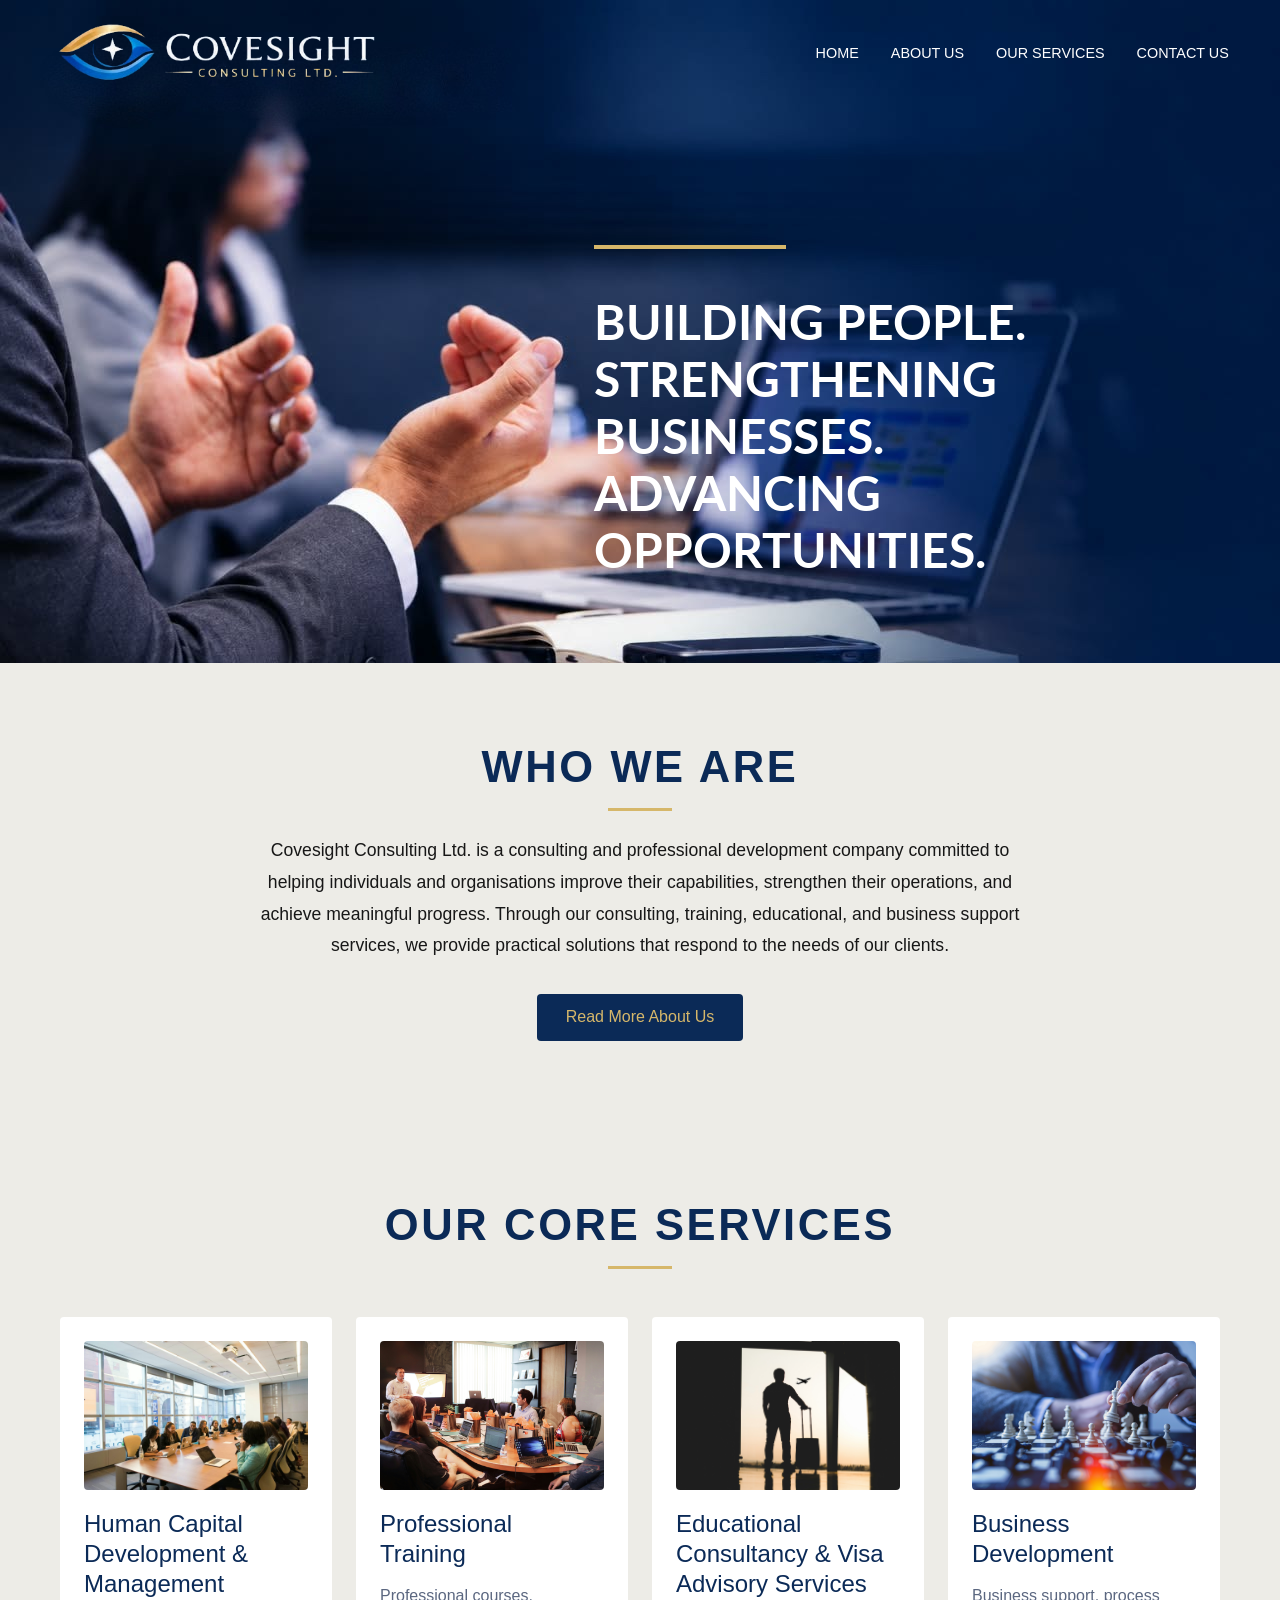
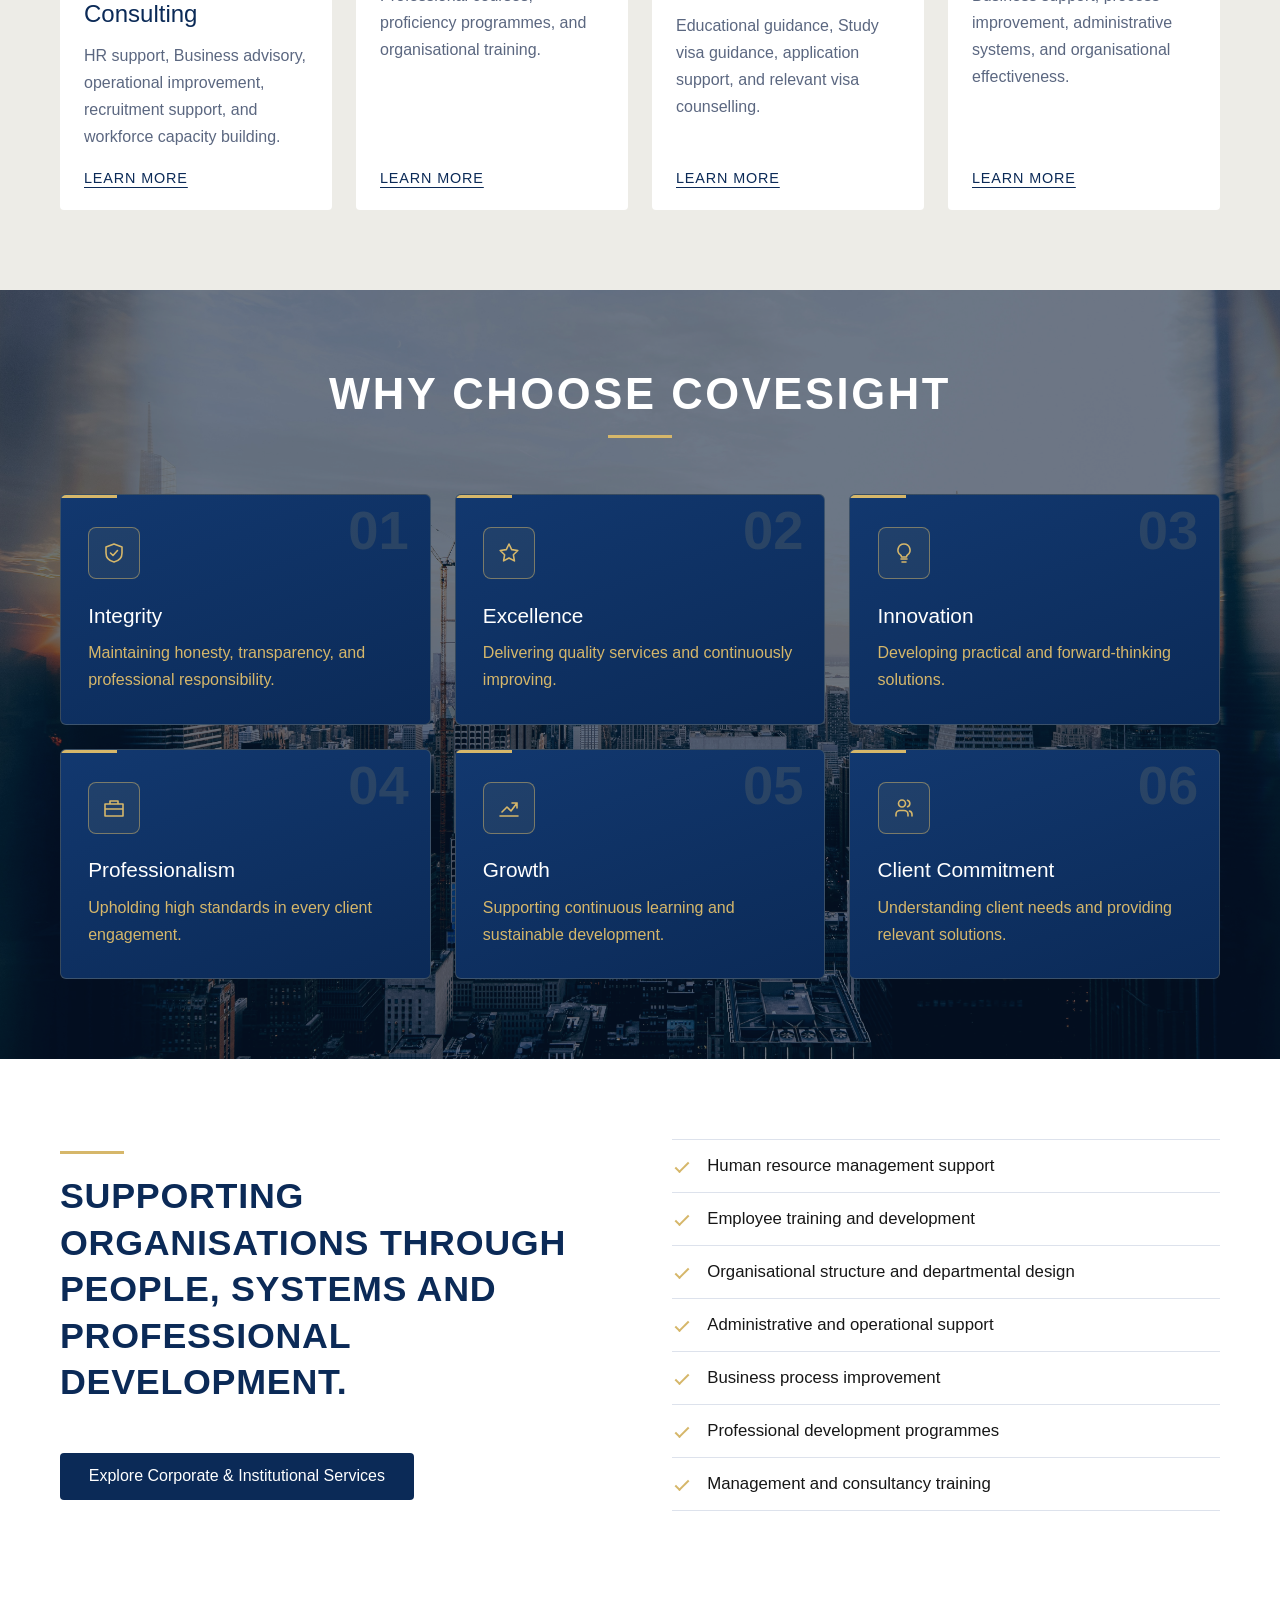
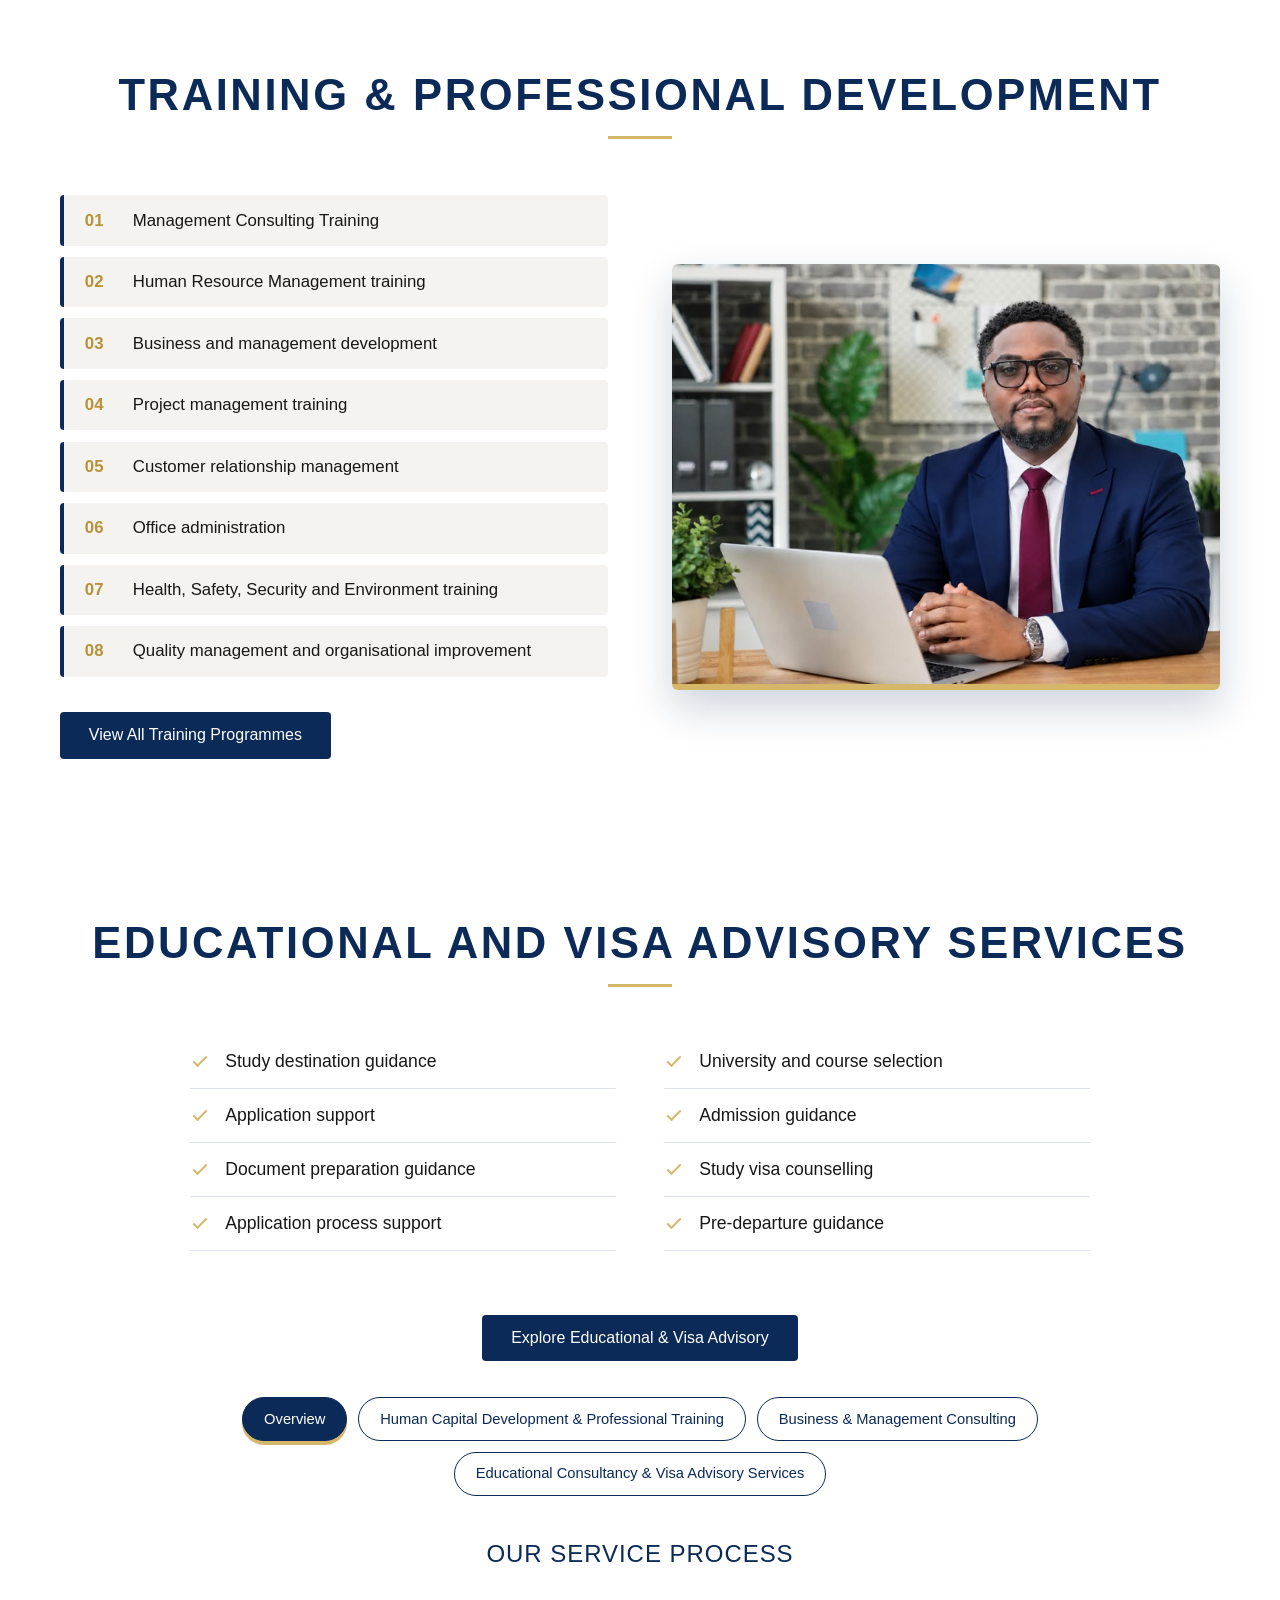
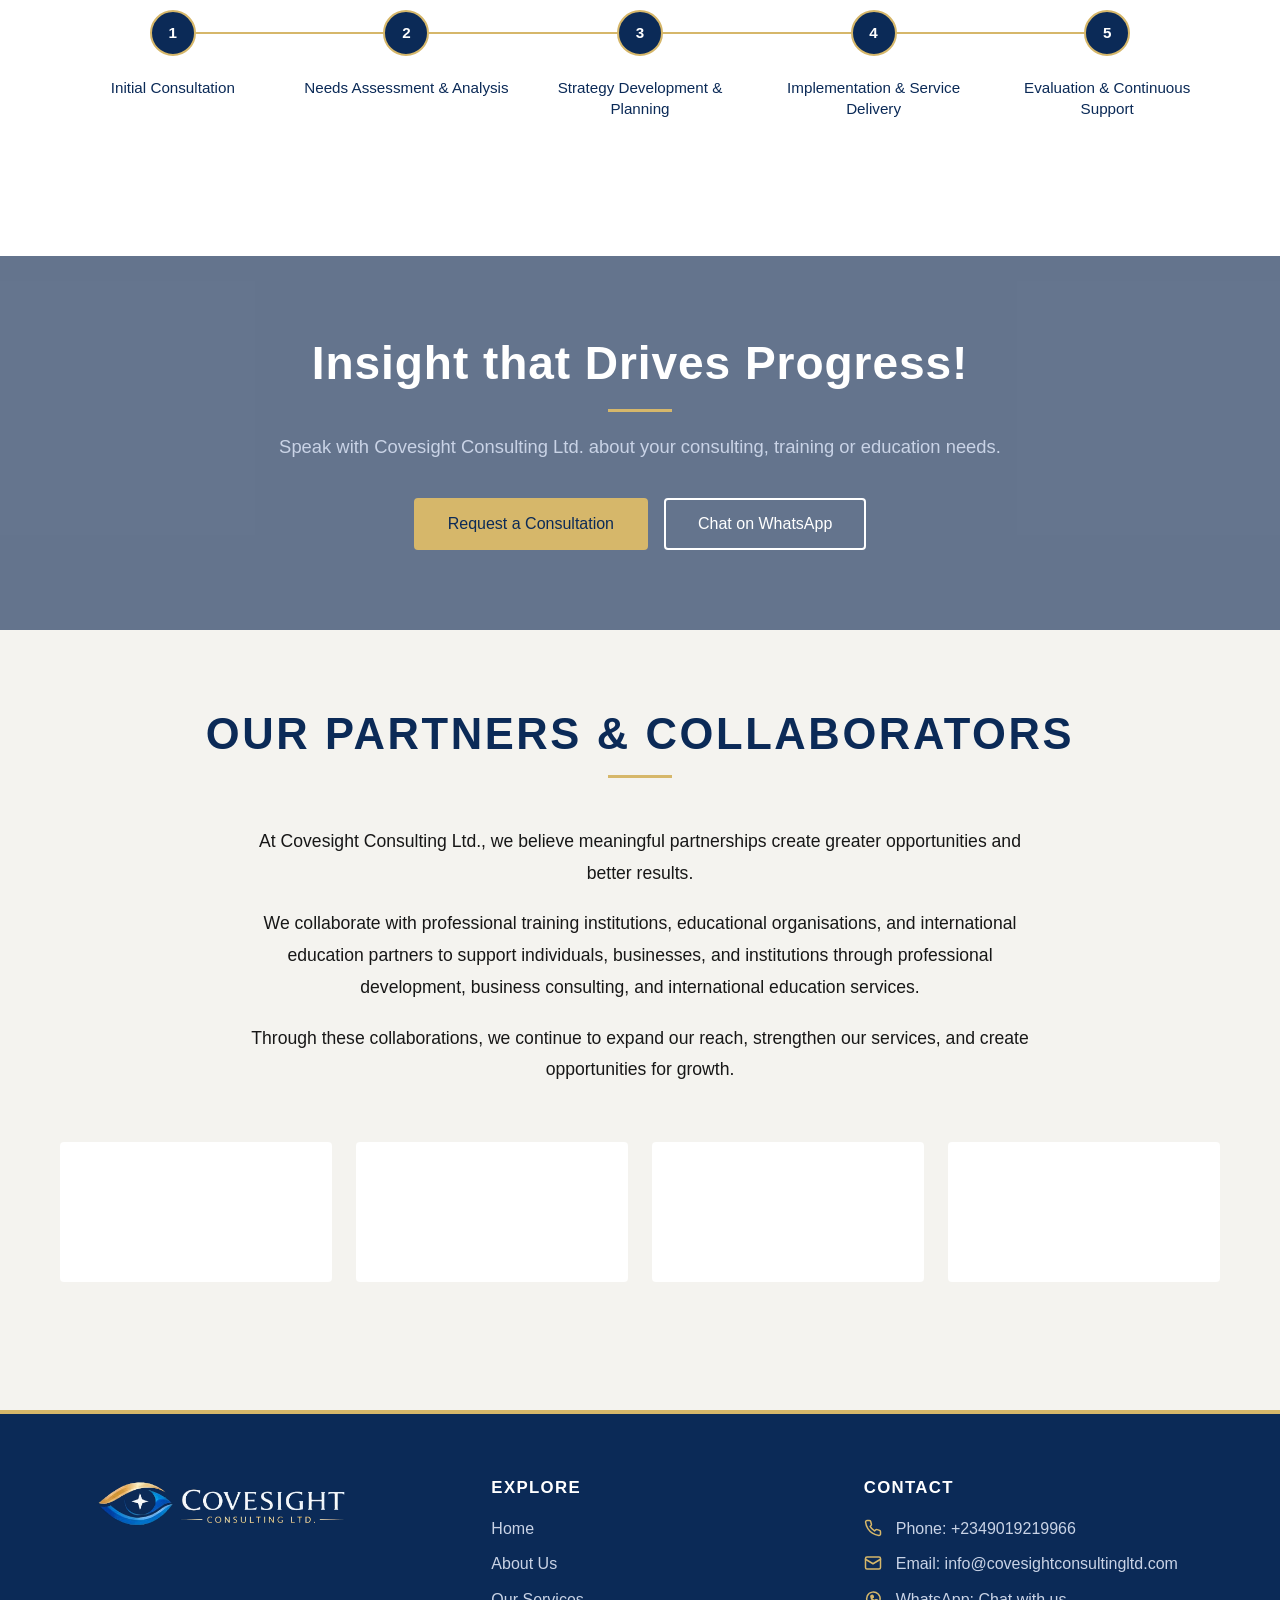
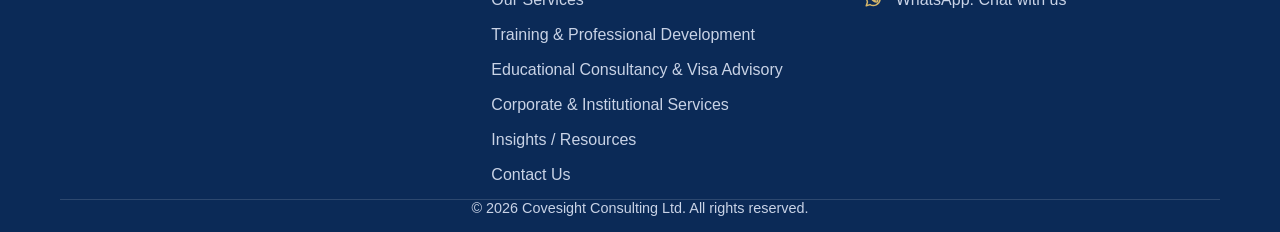
<file: index.html>
<!DOCTYPE html>
<html lang="en">
<head>
    <meta charset="UTF-8">
    <meta name="viewport" content="width=device-width, initial-scale=1.0">
    <title>Covesight</title>
    <link rel="stylesheet" href="./css/styles.css">
    <link href="https://fonts.googleapis.com/css2?family=Lato:wght@700&display=swap" rel="stylesheet">
</head>
<body>
  <div class="site-bar" id="siteBar">
  <a class="logo" href="index.html">
    <img src="./IMG/partners-logo/covesight-logo.png" alt="Covesight Consulting Ltd.">
  </a>
  <nav class="top-nav">
    <a href="index.html">Home</a>
    <a href="about.html">About Us</a>
    <a href="services.html">Our Services</a>
    <a href="contact.html">Contact Us</a>
  </nav>
</div>
    <header class="bg-img">
  <img src="./IMG/bg-clean.jpeg" alt="">
  <div class="h1">
    <h1>
      <span>BUILDING PEOPLE.</span><br>
      <span>STRENGTHENING BUSINESSES.</span><br>
      <span>ADVANCING OPPORTUNITIES.</span>
    </h1>
  </div>
</header>
    <section class="who-we-are">
  <div class="wrap">
    <h2>WHO WE ARE</h2>
    <p>Covesight Consulting Ltd. is a consulting and professional development company committed to helping individuals and organisations improve their capabilities, strengthen their operations, and achieve meaningful progress. Through our consulting, training, educational, and business support services, we provide practical solutions that respond to the needs of our clients.</p>
    <a class="btn btn-primary" href="about.html">Read More About Us</a>
  </div>
</section>

<section class="core-services">
  <div class="wrap">
    <h2>OUR CORE SERVICES</h2>

    <div class="services-grid">

      <article class="service-card">
        <img src="./IMG/meeting.jpeg" loading="lazy" alt="">
        <h3>Human Capital Development & Management Consulting</h3>
        <p>HR support, Business advisory, operational improvement, recruitment support, and workforce capacity building.</p>
        <a href="human-capital.html">Learn More</a>
      </article>

      <article class="service-card">
        <img src="./IMG/professional.jpg" alt="">
        <h3>Professional Training</h3>
        <p>Professional courses, proficiency programmes, and organisational training.</p>
        <a href="professional-training.html">Learn More</a>
      </article>

      <article class="service-card">
        <img src="./IMG/visa.jpg" alt="">
        <h3>Educational Consultancy & Visa Advisory Services</h3>
        <p>Educational guidance, Study visa guidance, application support, and relevant visa counselling.</p>
        <a href="educational-consultancy.html">Learn More</a>
      </article>

      <article class="service-card">
        <img src="./IMG/business.jpg" alt="">
        <h3>Business Development</h3>
        <p>Business support, process improvement, administrative systems, and organisational effectiveness.</p>
        <a href="human-capital.html#business-development">Learn More</a>
      </article>

    </div>
  </div>
</section>

<section class="why-choose">
  <img class="why-bg" src="./IMG/why-bg2.jpg" alt="">
  <div class="wrap">
    <h2>WHY CHOOSE COVESIGHT</h2>

    <div class="why-grid">

      <article class="why-item">
        <svg class="why-icon" viewBox="0 0 24 24" aria-hidden="true"><path d="M12 3l8 3v6c0 5-3.5 8-8 9-4.5-1-8-4-8-9V6zM8.5 12l2.5 2.5 4.5-5"/></svg>
        <h3>Integrity</h3>
        <p>Maintaining honesty, transparency, and professional responsibility.</p>
      </article>

      <article class="why-item">
        <svg class="why-icon" viewBox="0 0 24 24" aria-hidden="true"><path d="M12 3l2.7 5.6 6.1.9-4.4 4.3 1 6.1L12 17l-5.4 2.9 1-6.1L3.2 9.5l6.1-.9z"/></svg>
        <h3>Excellence</h3>
        <p>Delivering quality services and continuously improving.</p>
      </article>

      <article class="why-item">
        <svg class="why-icon" viewBox="0 0 24 24" aria-hidden="true"><path d="M9 18h6M10 21h4M12 3a6 6 0 0 0-3.5 10.9c.6.5 1 1.2 1 2.1h5c0-.9.4-1.6 1-2.1A6 6 0 0 0 12 3z"/></svg>
        <h3>Innovation</h3>
        <p>Developing practical and forward-thinking solutions.</p>
      </article>

      <article class="why-item">
        <svg class="why-icon" viewBox="0 0 24 24" aria-hidden="true"><path d="M3 8h18v12H3zM8 8V5h8v3M3 13h18"/></svg>
        <h3>Professionalism</h3>
        <p>Upholding high standards in every client engagement.</p>
      </article>

      <article class="why-item">
        <svg class="why-icon" viewBox="0 0 24 24" aria-hidden="true"><path d="M3 20h18M5 16l5-5 4 4 6-8M15 7h5v5"/></svg>
        <h3>Growth</h3>
        <p>Supporting continuous learning and sustainable development.</p>
      </article>

      <article class="why-item">
        <svg class="why-icon" viewBox="0 0 24 24" aria-hidden="true"><path d="M16 20v-1.5a4 4 0 0 0-4-4H8a4 4 0 0 0-4 4V20M10 11a3.5 3.5 0 1 0 0-7 3.5 3.5 0 0 0 0 7zM20 20v-1.5a3.5 3.5 0 0 0-2.5-3.4M15.5 4.2a3.5 3.5 0 0 1 0 6.6"/></svg>
        <h3>Client Commitment</h3>
        <p>Understanding client needs and providing relevant solutions.</p>
      </article>

    </div>
  </div>
</section>

<section class="corporate">
  <div class="wrap">
    <h2>SUPPORTING ORGANISATIONS THROUGH PEOPLE, SYSTEMS AND PROFESSIONAL DEVELOPMENT.</h2>

    <ul class="corporate-list">
      <li>Human resource management support</li>
      <li>Employee training and development</li>
      <li>Organisational structure and departmental design</li>
      <li>Administrative and operational support</li>
      <li>Business process improvement</li>
      <li>Professional development programmes</li>
      <li>Management and consultancy training</li>
    </ul>

    <a class="btn btn-primary" href="human-capital.html">Explore Corporate &amp; Institutional Services</a>
  </div>
</section>

<section class="training">
  <div class="wrap">
    <h2>TRAINING &amp; PROFESSIONAL DEVELOPMENT</h2>

    <div class="training-layout">

      <div class="training-content">
        <ul class="training-list">
          <li>Management Consulting Training</li>
          <li>Human Resource Management training</li>
          <li>Business and management development</li>
          <li>Project management training</li>
          <li>Customer relationship management</li>
          <li>Office administration</li>
          <li>Health, Safety, Security and Environment training</li>
          <li>Quality management and organisational improvement</li>
        </ul>

        <a class="btn btn-primary" href="professional-training.html">View All Training Programmes</a>
      </div>

      <figure class="training-card">
        <img src="./IMG/collins.jpeg" alt="">
      </figure>

    </div>
  </div>
</section>

<section class="edu-visa">
  <div class="wrap">
    <h2>EDUCATIONAL AND VISA ADVISORY SERVICES</h2>

    <ul class="edu-list">
      <li>Study destination guidance</li>
      <li>University and course selection</li>
      <li>Application support</li>
      <li>Admission guidance</li>
      <li>Document preparation guidance</li>
      <li>Study visa counselling</li>
      <li>Application process support</li>
      <li>Pre-departure guidance</li>
    </ul>
    <a class="btn btn-primary" href="educational-consultancy.html">Explore Educational &amp; Visa Advisory</a>
    <br><br><br>


<div class="proc" id="process">

  <!-- tabs -->
  <div class="proc-tabs" role="tablist" aria-label="Our processes">
    <button class="proc-tab is-active" id="tab-general" role="tab" aria-selected="true" aria-controls="panel-general" type="button">Overview</button>
    <button class="proc-tab" id="tab-training" role="tab" aria-selected="false" aria-controls="panel-training" type="button">Human Capital Development &amp; Professional Training</button>
    <button class="proc-tab" id="tab-consulting" role="tab" aria-selected="false" aria-controls="panel-consulting" type="button">Business &amp; Management Consulting</button>
    <button class="proc-tab" id="tab-education" role="tab" aria-selected="false" aria-controls="panel-education" type="button">Educational Consultancy &amp; Visa Advisory Services</button>
  </div>

  <!-- 1. HOME PAGE: OUR SERVICE PROCESS -->
  <div class="proc-panel" id="panel-general" role="tabpanel" aria-labelledby="tab-general">
    <h3 class="proc-title">OUR SERVICE PROCESS</h3>
    <ol class="proc-steps" style="--n:5">
      <li>Initial Consultation</li>
      <li>Needs Assessment &amp; Analysis</li>
      <li>Strategy Development &amp; Planning</li>
      <li>Implementation &amp; Service Delivery</li>
      <li>Evaluation &amp; Continuous Support</li>
    </ol>
  </div>

  <!-- 2. HUMAN CAPITAL DEVELOPMENT & PROFESSIONAL TRAINING -->
  <div class="proc-panel" id="panel-training" role="tabpanel" aria-labelledby="tab-training" hidden>
    <h3 class="proc-title">OUR TRAINING PROCESS</h3>
    <ol class="proc-steps" style="--n:7">
      <li>Initial Consultation</li>
      <li>Training Needs Assessment</li>
      <li>Programme Design &amp; Planning</li>
      <li>Facilitator &amp; Resource Allocation</li>
      <li>Training Delivery</li>
      <li>Assessment &amp; Evaluation</li>
      <li>Certification &amp; Continuous Development</li>
    </ol>
  </div>

  <!-- 3. BUSINESS & MANAGEMENT CONSULTING -->
  <div class="proc-panel" id="panel-consulting" role="tabpanel" aria-labelledby="tab-consulting" hidden>
    <h3 class="proc-title">OUR CONSULTING PROCESS</h3>
    <ol class="proc-steps" style="--n:7">
      <li>Initial Consultation</li>
      <li>Business Assessment &amp; Diagnosis</li>
      <li>Research &amp; Strategic Analysis</li>
      <li>Strategy Development &amp; Recommendations</li>
      <li>Implementation &amp; Advisory Support</li>
      <li>Performance Monitoring &amp; Evaluation</li>
      <li>Continuous Improvement &amp; Follow-Up</li>
    </ol>
  </div>

  <!-- 4. EDUCATIONAL CONSULTANCY & VISA ADVISORY SERVICES -->
  <div class="proc-panel" id="panel-education" role="tabpanel" aria-labelledby="tab-education" hidden>
    <h3 class="proc-title">OUR EDUCATIONAL PROCESS</h3>
    <ol class="proc-steps" style="--n:7">
      <li>Initial Consultation</li>
      <li>Educational Assessment</li>
      <li>Institution/Course Selection</li>
      <li>Application Support</li>
      <li>Admission Guidance</li>
      <li>Visa Advisory</li>
      <li>Pre-Departure Support</li>
    </ol>
  </div>

</div>

   
  </div>
</section>

<section class="cta">
  <img class="cta-bg" src="./IMG/insight.jpg" alt="" loading="lazy">
  <div class="wrap">
    <h2>Insight that Drives Progress!</h2>
    <p>Speak with Covesight Consulting Ltd. about your consulting, training or education needs.</p>

    <div class="cta-actions">
      <a class="btn btn-gold" href="contact.html">Request a Consultation</a>
      <a class="btn btn-light" href="https://wa.me/+234901 9219966" target="_blank" rel="noopener">Chat on WhatsApp</a>
    </div>
  </div>
</section>

<section class="partners">
  <div class="wrap">
    <h2>OUR PARTNERS &amp; COLLABORATORS</h2>

    <div class="partners-text">
      <p>At Covesight Consulting Ltd., we believe meaningful partnerships create greater opportunities and better results.</p>
      <p>We collaborate with professional training institutions, educational organisations, and international education partners to support individuals, businesses, and institutions through professional development, business consulting, and international education services.</p>
      <p>Through these collaborations, we continue to expand our reach, strengthen our services, and create opportunities for growth.</p>
    </div>

    <ul class="partners-logos">
      <li><img src="./IMG/partners-logo/LLBS UK Partner - Logo.jpeg" alt="Learn To Live Business School UK" loading="lazy"></li>
      <li><img src="./IMG/partners-logo/Crizac Partner - logo.jpg.jpeg" alt="Crizac" loading="lazy"></li>
      <li><img src="./IMG/partners-logo/Geebee Partner LOGO.png" alt="LEAP GEEBEE Education" loading="lazy"></li>
      <li><img src="./IMG/partners-logo/QS Partner - Logo.png" alt="QS" loading="lazy"></li>
    </ul>
  </div>  
</section>
<footer class="footer">
  <div class="wrap footer-grid">

    <div class="footer-brand">
      <img src="./IMG/partners-logo/covesight-logo.png" alt="Covesight Consulting Ltd." width="260" height="53">
    </div>

    <nav class="footer-links" aria-label="Footer">
      <h4>Explore</h4>
      <ul>
        <li><a href="index.html">Home</a></li>
        <li><a href="about.html">About Us</a></li>
        <li><a href="services.html">Our Services</a></li>
        <li><a href="professional-training.html">Training &amp; Professional Development</a></li>
        <li><a href="educational-consultancy.html">Educational Consultancy &amp; Visa Advisory</a></li>
        <li><a href="human-capital.html">Corporate &amp; Institutional Services</a></li>
        <li><a href="insight.html">Insights / Resources</a></li>
        <li><a href="contact.html">Contact Us</a></li>
      </ul>
    </nav>

    <div class="footer-contact">
      <h4>Contact</h4>
      <ul>
        <li>
          <svg width="18" height="18" viewBox="0 0 24 24" fill="none" stroke="#D6B76A" stroke-width="2" stroke-linecap="round" stroke-linejoin="round" aria-hidden="true" style="vertical-align:-3px;margin-right:.6rem"><path d="M22 16.92v3a2 2 0 0 1-2.18 2 19.79 19.79 0 0 1-8.63-3.07 19.5 19.5 0 0 1-6-6 19.79 19.79 0 0 1-3.07-8.67A2 2 0 0 1 4.11 2h3a2 2 0 0 1 2 1.72c.13.96.36 1.9.7 2.81a2 2 0 0 1-.45 2.11L8.09 9.91a16 16 0 0 0 6 6l1.27-1.27a2 2 0 0 1 2.11-.45c.91.34 1.85.57 2.81.7A2 2 0 0 1 22 16.92z"/></svg>
          Phone: <a href="tel:+2349019219966">+2349019219966</a></li>
        <li>
          <svg width="18" height="18" viewBox="0 0 24 24" fill="none" stroke="#D6B76A" stroke-width="2" stroke-linecap="round" stroke-linejoin="round" aria-hidden="true" style="vertical-align:-3px;margin-right:.6rem"><rect x="2" y="4" width="20" height="16" rx="2"/><path d="m22 7-10 6L2 7"/></svg>
  
          
    Email: <a href="mailto:info@covesightconsultingltd.com">info@covesightconsultingltd.com</a></li>
        <li>
          <svg width="18" height="18" viewBox="0 0 24 24" fill="none" stroke="#D6B76A" stroke-width="2" stroke-linecap="round" stroke-linejoin="round" aria-hidden="true" style="vertical-align:-3px;margin-right:.6rem"><path d="M3 21l1.65-4.9A9 9 0 1 1 8 19.5z"/><path d="M9.2 8.2c.2 2.6 2.4 5 5.2 5.9l1.1-1.1a.8.8 0 0 1 .8-.2l1.5.6c.3.1.5.4.5.8 0 1-.8 1.7-1.8 1.7-3.600 0-7.200-3.500-7.200-7.100 0-1 .7-1.800 1.700-1.800.4 0 .6.2.8.5l.6 1.500a.8.8 0 0 1-.2.8z"/></svg>
          WhatsApp: <a href="https://wa.me/2349019219966" target="_blank" rel="noopener">Chat with us</a></li>
        <li>
      </ul>
    </div>

  </div>

  <div class="wrap footer-bottom">
    <p>&copy; 2026 Covesight Consulting Ltd. All rights reserved.</p>
  </div>
</footer>

<script src="./js/script.js"></script>

</body>
</html>
</file>
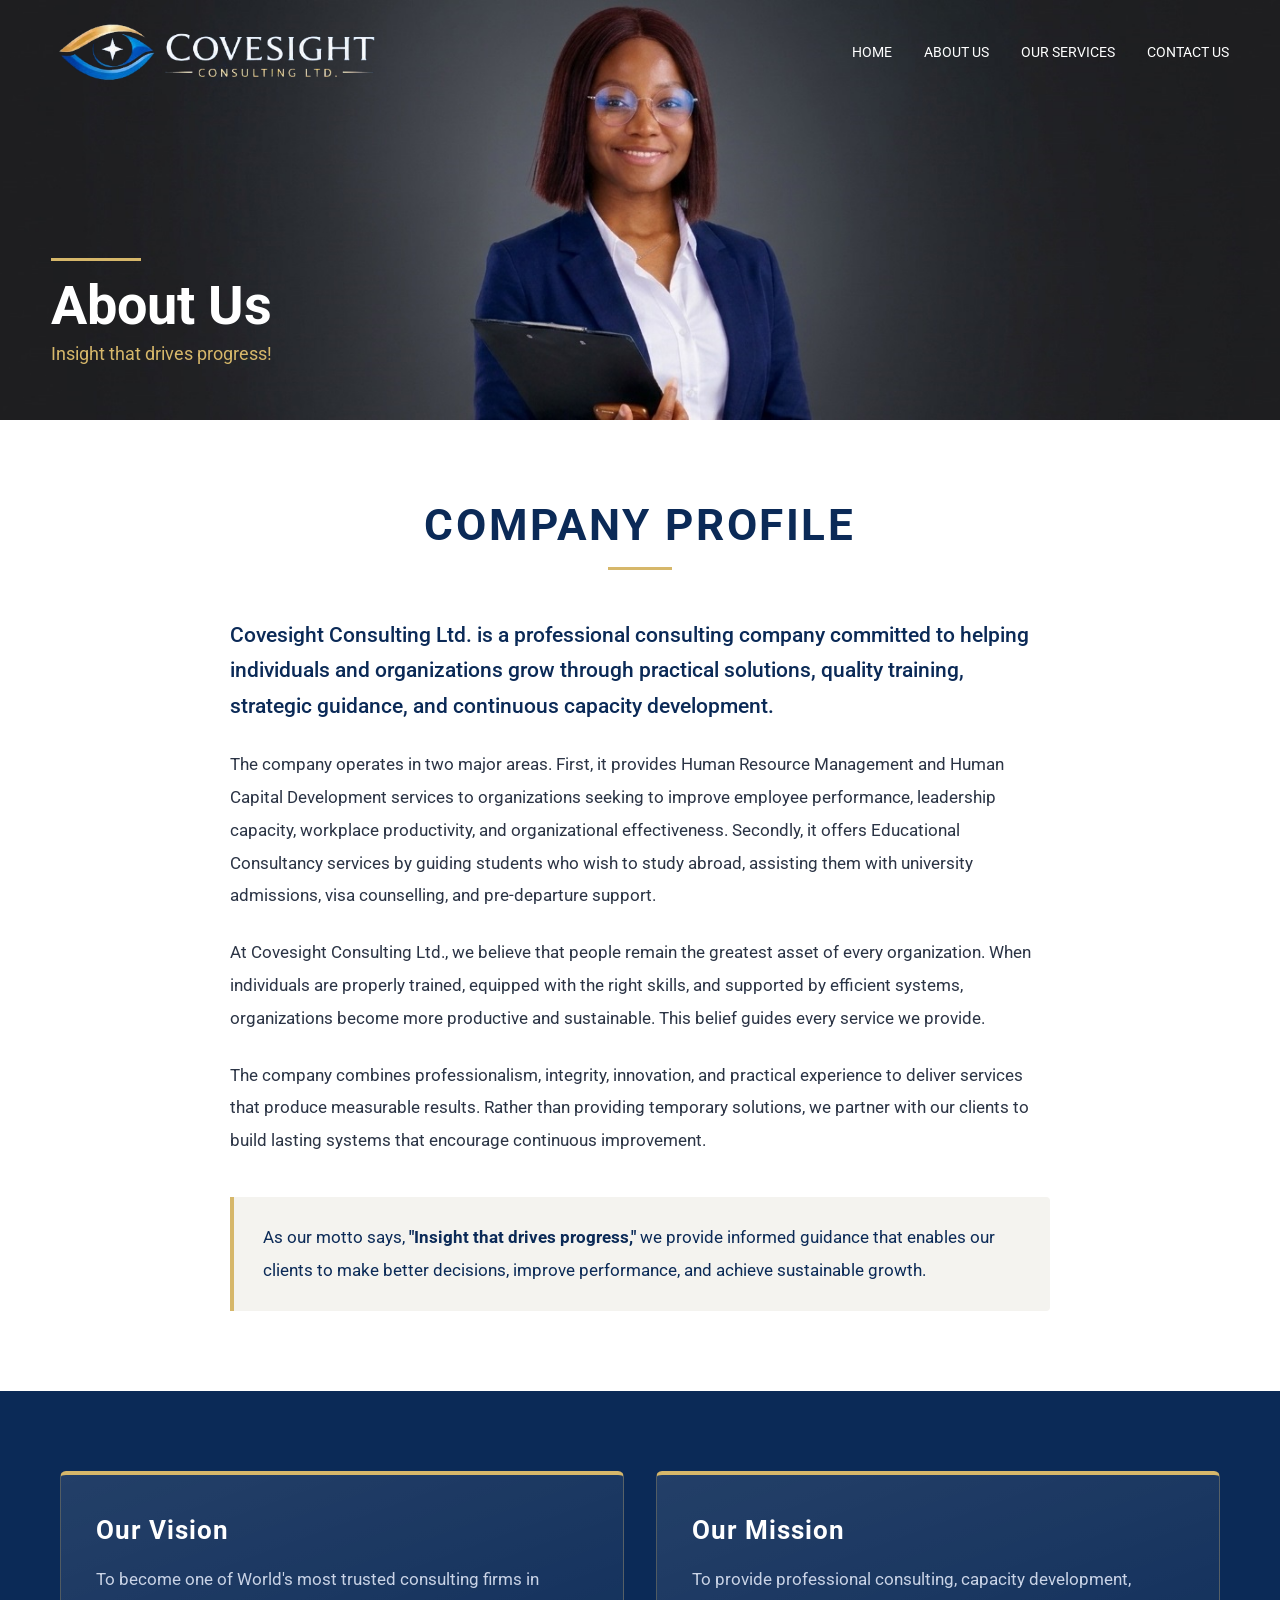
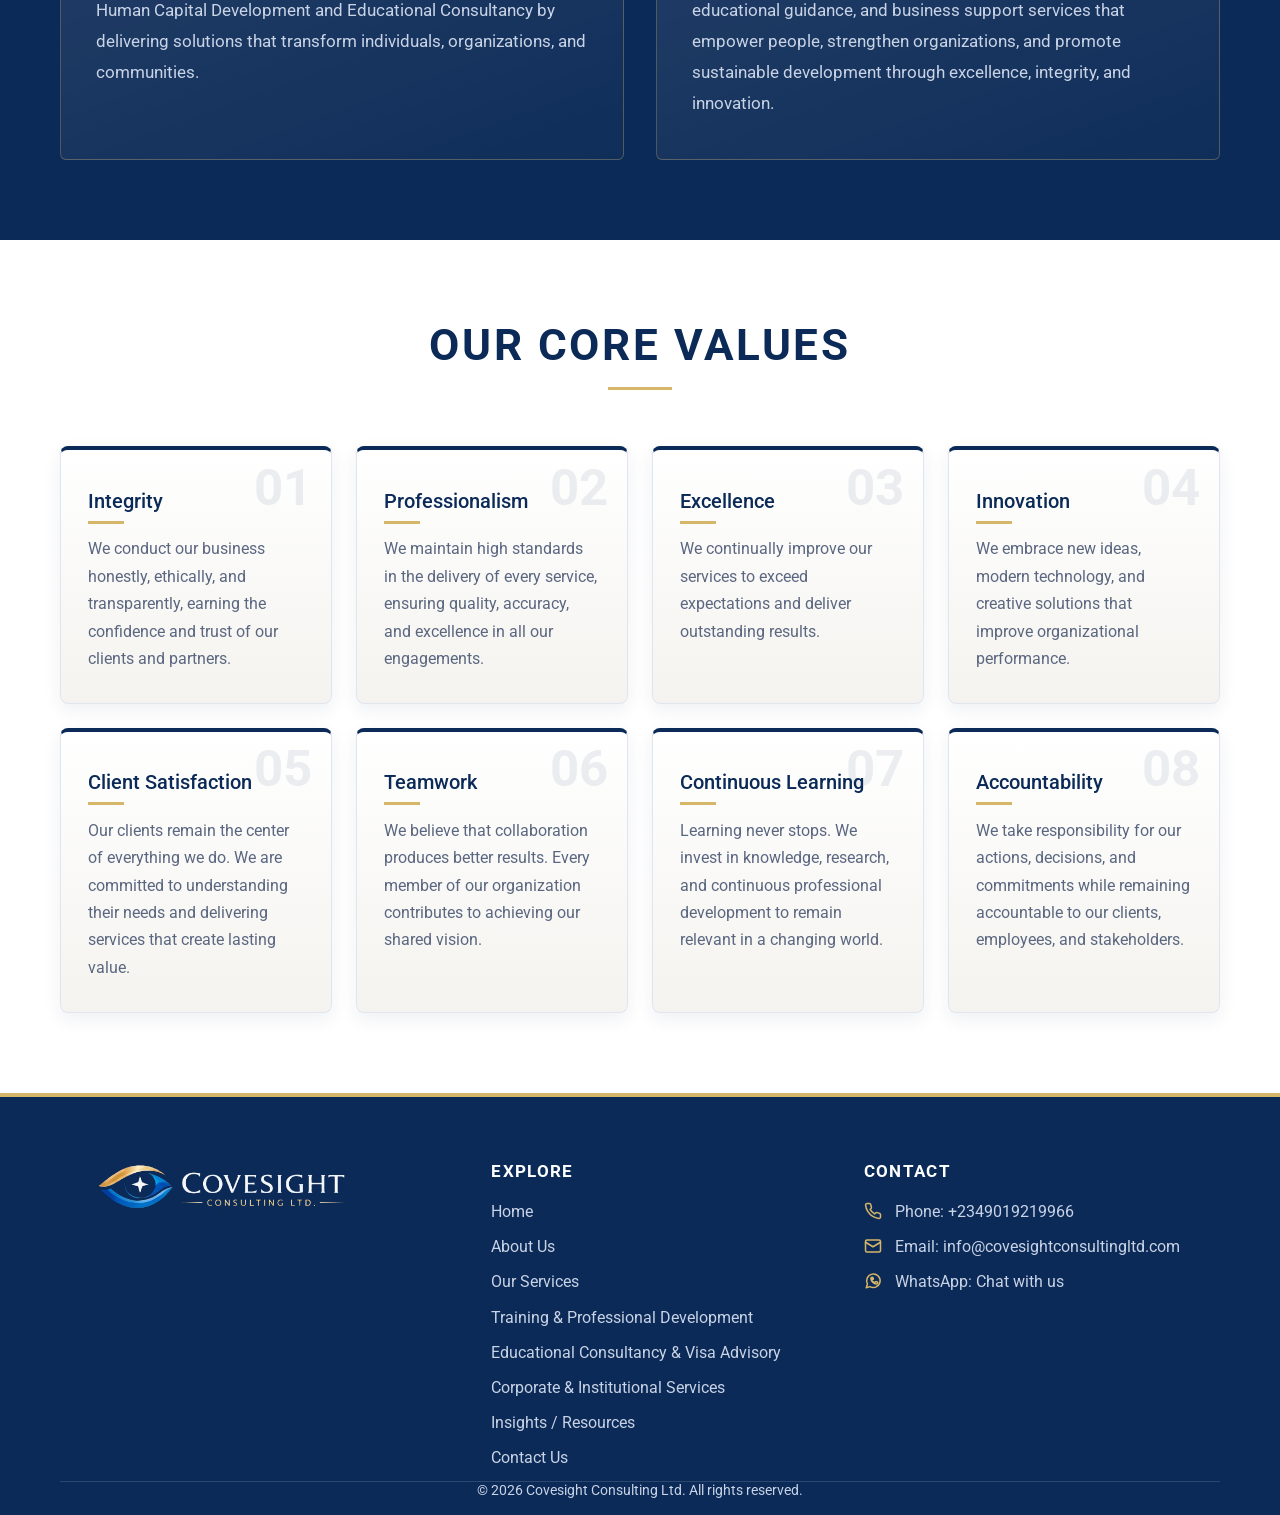
<file: about.html>
<!DOCTYPE html>
<html lang="en">
<head>
  <meta charset="utf-8">
  <meta name="viewport" content="width=device-width, initial-scale=1">
  <title>About Us | Covesight Consulting Ltd.</title>
  <link rel="preconnect" href="https://fonts.googleapis.com">
  <link href="https://fonts.googleapis.com/css2?family=Roboto:wght@400;500;700&display=swap" rel="stylesheet">
  <link rel="stylesheet" href="css/about.css">
  <link rel="stylesheet" href="./css/styles.css">
</head>
<body>

  <!-- SAME site-bar as the homepage (logo + nav) -->
  <div class="site-bar" id="siteBar">
    <a class="logo" href="index.html"><img src="./IMG/partners-logo/covesight-logo.png" alt="Covesight Consulting Ltd."></a>
    <nav class="top-nav">
      <a href="index.html">Home</a>
      <a href="about.html">About Us</a>
      <a href="services.html">Our Services</a>
      <a href="contact.html">Contact Us</a>
    </nav>
  </div>

  <header class="page-hero">
    <img src="./IMG/about-us/about 3.jpg" alt="">
    <div class="page-hero-text">
      <h1>About Us</h1>
      <p>Insight that drives progress!</p>
    </div>
  </header>

  <section class="about-intro">
    <div class="wrap">
      <h2>COMPANY PROFILE</h2>
      <p>Covesight Consulting Ltd. is a professional consulting company committed to helping individuals and organizations grow through practical solutions, quality training, strategic guidance, and continuous capacity development.</p>
      <p>The company operates in two major areas. First, it provides Human Resource Management and Human Capital Development services to organizations seeking to improve employee performance, leadership capacity, workplace productivity, and organizational effectiveness. Secondly, it offers Educational Consultancy services by guiding students who wish to study abroad, assisting them with university admissions, visa counselling, and pre-departure support.</p>
      <p>At Covesight Consulting Ltd., we believe that people remain the greatest asset of every organization. When individuals are properly trained, equipped with the right skills, and supported by efficient systems, organizations become more productive and sustainable. This belief guides every service we provide.</p>
      <p>The company combines professionalism, integrity, innovation, and practical experience to deliver services that produce measurable results. Rather than providing temporary solutions, we partner with our clients to build lasting systems that encourage continuous improvement.</p>
      <p>As our motto says, <strong>"Insight that drives progress,"</strong> we provide informed guidance that enables our clients to make better decisions, improve performance, and achieve sustainable growth.</p>
    </div>
  </section>

  <section class="vision-mission">
    <div class="wrap vm-grid">
      <article class="vm-card">
        <h2>Our Vision</h2>
        <p>To become one of World's most trusted consulting firms in Human Capital Development and Educational Consultancy by delivering solutions that transform individuals, organizations, and communities.</p>
      </article>
      <article class="vm-card">
        <h2>Our Mission</h2>
        <p>To provide professional consulting, capacity development, educational guidance, and business support services that empower people, strengthen organizations, and promote sustainable development through excellence, integrity, and innovation.</p>
      </article>
    </div>
  </section>

  <section class="core-values">
    <div class="wrap">
      <h2>OUR CORE VALUES</h2>
      <div class="values-grid">
        <article><h3>Integrity</h3><p>We conduct our business honestly, ethically, and transparently, earning the confidence and trust of our clients and partners.</p></article>
        <article><h3>Professionalism</h3><p>We maintain high standards in the delivery of every service, ensuring quality, accuracy, and excellence in all our engagements.</p></article>
        <article><h3>Excellence</h3><p>We continually improve our services to exceed expectations and deliver outstanding results.</p></article>
        <article><h3>Innovation</h3><p>We embrace new ideas, modern technology, and creative solutions that improve organizational performance.</p></article>
        <article><h3>Client Satisfaction</h3><p>Our clients remain the center of everything we do. We are committed to understanding their needs and delivering services that create lasting value.</p></article>
        <article><h3>Teamwork</h3><p>We believe that collaboration produces better results. Every member of our organization contributes to achieving our shared vision.</p></article>
        <article><h3>Continuous Learning</h3><p>Learning never stops. We invest in knowledge, research, and continuous professional development to remain relevant in a changing world.</p></article>
        <article><h3>Accountability</h3><p>We take responsibility for our actions, decisions, and commitments while remaining accountable to our clients, employees, and stakeholders.</p></article>
      </div>
    </div>
  </section>

  <footer class="footer">
  <div class="wrap footer-grid">

    <div class="footer-brand">
      <img src="./IMG/partners-logo/covesight-logo.png" alt="Covesight Consulting Ltd." width="260" height="53">
    </div>

    <nav class="footer-links" aria-label="Footer">
      <h4>Explore</h4>
      <ul>
        <li><a href="index.html">Home</a></li>
        <li><a href="about.html">About Us</a></li>
        <li><a href="services.html">Our Services</a></li>
        <li><a href="professional-training.html">Training &amp; Professional Development</a></li>
        <li><a href="educational-consultancy.html">Educational Consultancy &amp; Visa Advisory</a></li>
        <li><a href="human-capital.html">Corporate &amp; Institutional Services</a></li>
        <li><a href="insight.html">Insights / Resources</a></li>
        <li><a href="contact.html">Contact Us</a></li>
      </ul>
    </nav>

    <div class="footer-contact">
      <h4>Contact</h4>
      <ul>
        <li>
          <svg width="18" height="18" viewBox="0 0 24 24" fill="none" stroke="#D6B76A" stroke-width="2" stroke-linecap="round" stroke-linejoin="round" aria-hidden="true" style="vertical-align:-3px;margin-right:.6rem"><path d="M22 16.92v3a2 2 0 0 1-2.18 2 19.79 19.79 0 0 1-8.63-3.07 19.5 19.5 0 0 1-6-6 19.79 19.79 0 0 1-3.07-8.67A2 2 0 0 1 4.11 2h3a2 2 0 0 1 2 1.72c.13.96.36 1.9.7 2.81a2 2 0 0 1-.45 2.11L8.09 9.91a16 16 0 0 0 6 6l1.27-1.27a2 2 0 0 1 2.11-.45c.91.34 1.85.57 2.81.7A2 2 0 0 1 22 16.92z"/></svg>
          Phone: <a href="tel:+2349019219966">+2349019219966</a></li>
        <li>
          <svg width="18" height="18" viewBox="0 0 24 24" fill="none" stroke="#D6B76A" stroke-width="2" stroke-linecap="round" stroke-linejoin="round" aria-hidden="true" style="vertical-align:-3px;margin-right:.6rem"><rect x="2" y="4" width="20" height="16" rx="2"/><path d="m22 7-10 6L2 7"/></svg>
  
          
    Email: <a href="mailto:info@covesightconsultingltd.com">info@covesightconsultingltd.com</a></li>
        <li>
          <svg width="18" height="18" viewBox="0 0 24 24" fill="none" stroke="#D6B76A" stroke-width="2" stroke-linecap="round" stroke-linejoin="round" aria-hidden="true" style="vertical-align:-3px;margin-right:.6rem"><path d="M3 21l1.65-4.9A9 9 0 1 1 8 19.5z"/><path d="M9.2 8.2c.2 2.6 2.4 5 5.2 5.9l1.1-1.1a.8.8 0 0 1 .8-.2l1.5.6c.3.1.5.4.5.8 0 1-.8 1.7-1.8 1.7-3.600 0-7.200-3.500-7.200-7.100 0-1 .7-1.800 1.700-1.800.4 0 .6.2.8.5l.6 1.500a.8.8 0 0 1-.2.8z"/></svg>
          WhatsApp: <a href="https://wa.me/2349019219966" target="_blank" rel="noopener">Chat with us</a></li>
      </ul>
    </div>

  </div>

  <div class="wrap footer-bottom">
    <p>&copy; 2026 Covesight Consulting Ltd. All rights reserved.</p>
  </div>
</footer>
<script src="./js/script.js"></script>
</body>
</html>
</file>
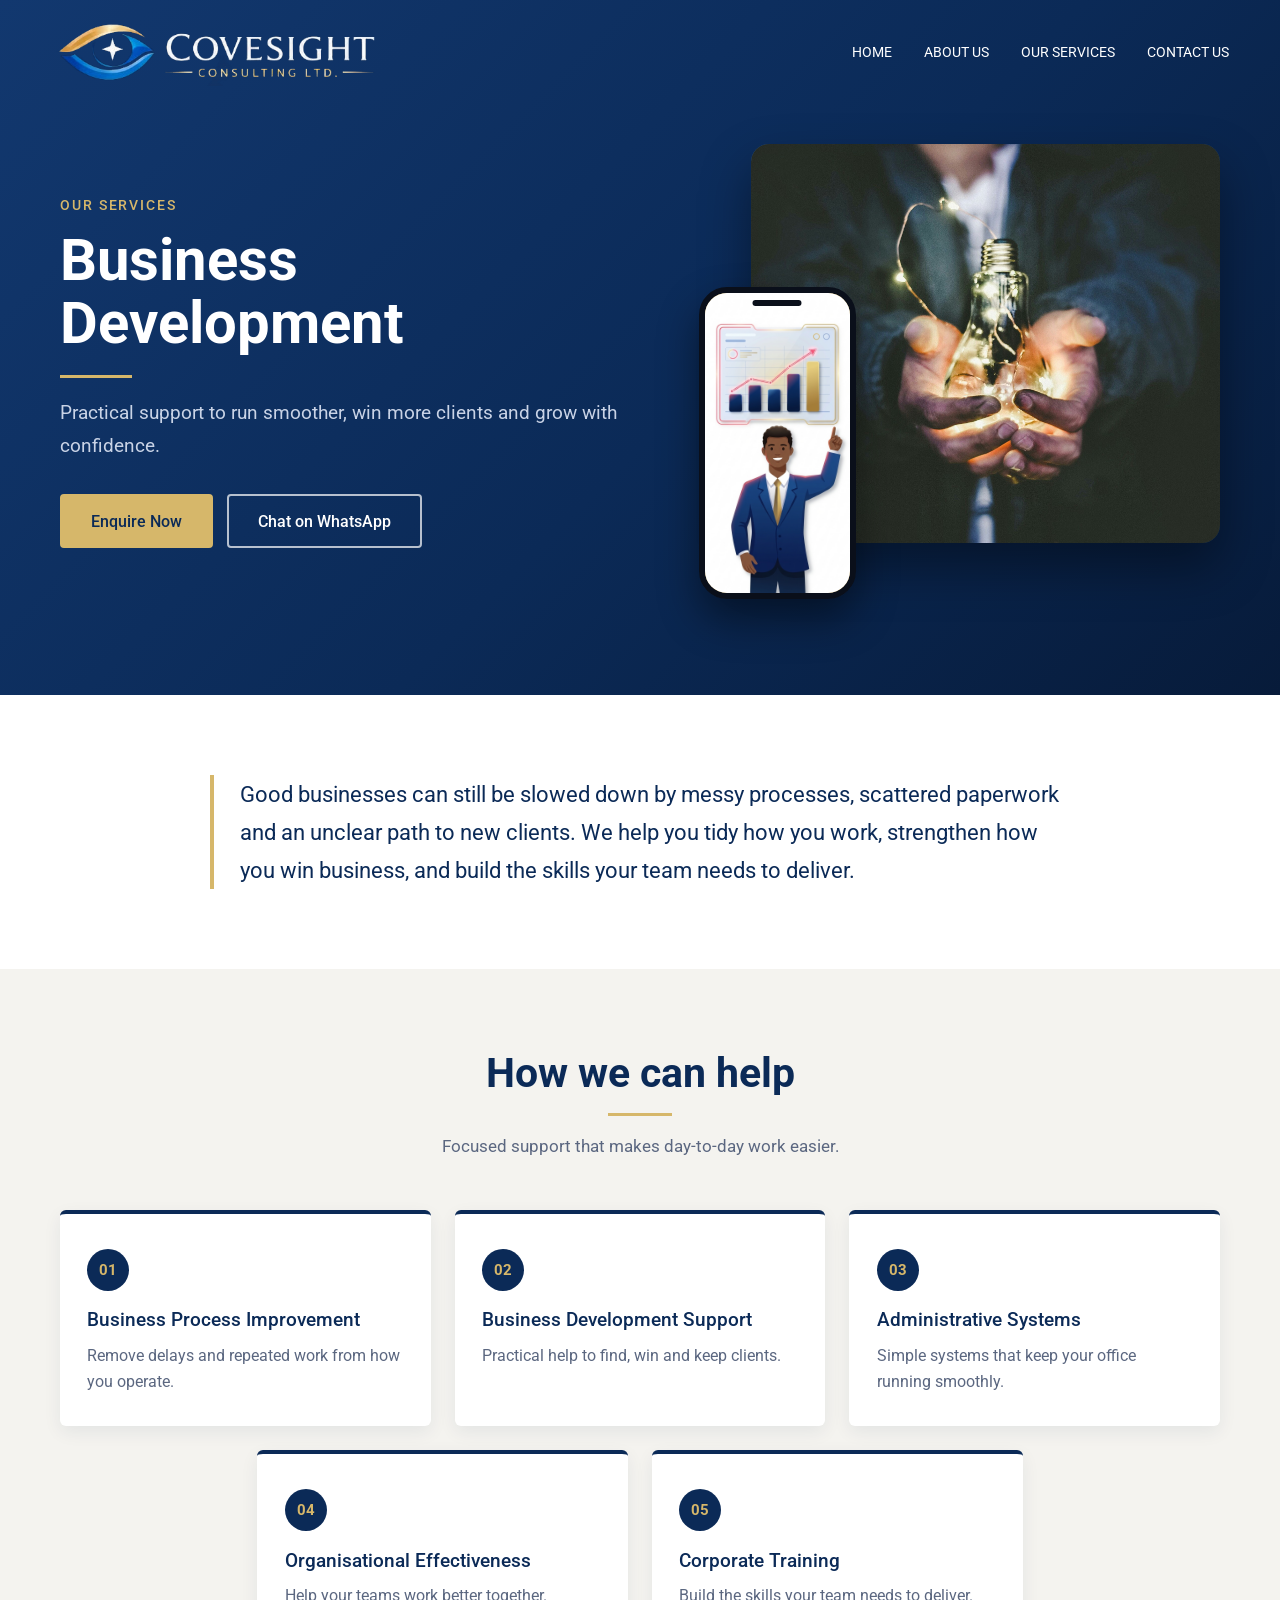
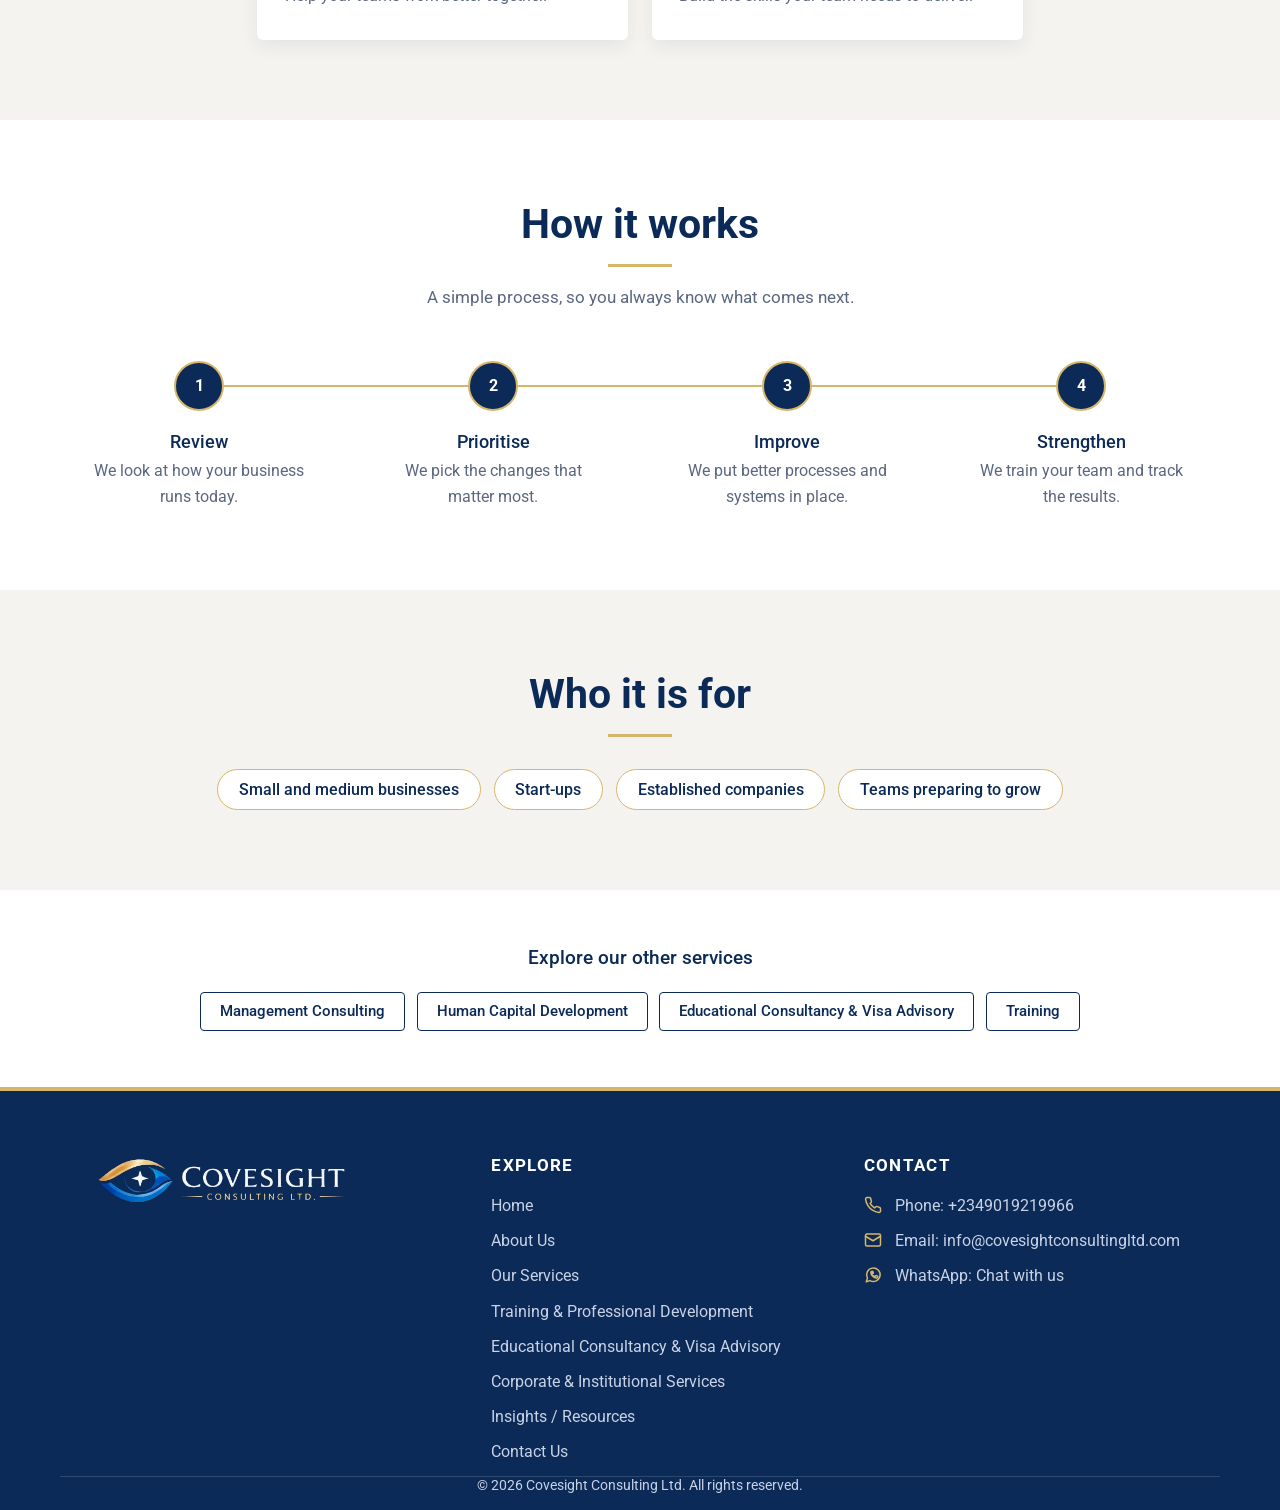
<file: b-dev.html>
<!DOCTYPE html>
<html lang="en">
<head>
  <meta charset="utf-8">
  <meta name="viewport" content="width=device-width, initial-scale=1">
  <title>Business Development | Covesight Consulting Ltd.</title>
  <meta name="description" content="Business development support: process improvement, administrative systems, client growth and corporate training.">
  <link rel="preconnect" href="https://fonts.googleapis.com">
  <link href="https://fonts.googleapis.com/css2?family=Roboto:wght@400;500;700&display=swap" rel="stylesheet">
  <link rel="stylesheet" href="./css/styles.css">
  <link rel="stylesheet" href="./css/services-pages.css">
</head>
<body>

  <!-- SAME site-bar as your other pages -->
  <div class="site-bar" id="siteBar">
    <a class="logo" href="index.html"><img src="./IMG/partners-logo/covesight-logo.png" alt="Covesight Consulting Ltd."></a>
    <nav class="top-nav">
      <a href="index.html">Home</a>
      <a href="about.html">About Us</a>
      <a href="services.html">Our Services</a>
      <a href="contact.html">Contact Us</a>
    </nav>
  </div>

  <!-- HERO -->
  <header class="sv-hero">
    <div class="sv-hero-grid">
      <div class="sv-hero-text">
        <span class="sv-tag">Our Services</span>
        <h1>Business Development</h1>
        <p class="sv-lead">Practical support to run smoother, win more clients and grow with confidence.</p>
        <div class="sv-actions">
          <a class="sv-btn sv-btn-gold" href="contact.html?service=Business%20Development">Enquire Now</a>
          <a class="sv-btn sv-btn-ghost" href="https://wa.me/2349019219966" target="_blank" rel="noopener">Chat on WhatsApp</a>
        </div>
      </div>

      <div class="sv-media">
        <div class="sv-main"><img src="./IMG/bdev.jpg" alt="" onerror="this.style.display='none'"></div>
        <div class="sv-phone"><img src="./IMG/hc2.jpg" alt="" onerror="this.style.display='none'"></div>
      </div>
    </div>
  </header>

  <!-- INTRO -->
  <section class="sv-section sv-intro">
    <div class="sv-wrap">
      <p>Good businesses can still be slowed down by messy processes, scattered paperwork and an unclear path to new clients. We help you tidy how you work, strengthen how you win business, and build the skills your team needs to deliver.</p>
    </div>
  </section>

  <!-- WHAT WE DO -->
  <section class="sv-section sv-stone">
    <div class="sv-wrap">
      <div class="sv-head">
        <h2>How we can help</h2>
        <p>Focused support that makes day-to-day work easier.</p>
      </div>
      <div class="sv-cards sv-cols-3">
        <article class="sv-card">
          <span class="sv-num">01</span>
          <h3>Business Process Improvement</h3>
          <p>Remove delays and repeated work from how you operate.</p>
        </article>
        <article class="sv-card">
          <span class="sv-num">02</span>
          <h3>Business Development Support</h3>
          <p>Practical help to find, win and keep clients.</p>
        </article>
        <article class="sv-card">
          <span class="sv-num">03</span>
          <h3>Administrative Systems</h3>
          <p>Simple systems that keep your office running smoothly.</p>
        </article>
        <article class="sv-card">
          <span class="sv-num">04</span>
          <h3>Organisational Effectiveness</h3>
          <p>Help your teams work better together.</p>
        </article>
        <article class="sv-card">
          <span class="sv-num">05</span>
          <h3>Corporate Training</h3>
          <p>Build the skills your team needs to deliver.</p>
        </article>
      </div>
    </div>
  </section>

  <!-- HOW IT WORKS -->
  <section class="sv-section">
    <div class="sv-wrap">
      <div class="sv-head">
        <h2>How it works</h2>
        <p>A simple process, so you always know what comes next.</p>
      </div>
      <ol class="sv-steps">
        <li><strong>Review</strong><span>We look at how your business runs today.</span></li>
        <li><strong>Prioritise</strong><span>We pick the changes that matter most.</span></li>
        <li><strong>Improve</strong><span>We put better processes and systems in place.</span></li>
        <li><strong>Strengthen</strong><span>We train your team and track the results.</span></li>
      </ol>
    </div>
  </section>

  <!-- WHO IT IS FOR -->
  <section class="sv-section sv-stone sv-who">
    <div class="sv-wrap">
      <div class="sv-head">
        <h2>Who it is for</h2>
      </div>
      <ul class="sv-chips"><li>Small and medium businesses</li><li>Start-ups</li><li>Established companies</li><li>Teams preparing to grow</li></ul>
    </div>
  </section>


  <!-- OTHER SERVICES -->
  <section class="sv-section sv-others">
    <div class="sv-wrap">
      <h3>Explore our other services</h3>
      <div class="sv-links"><a href="m-consulting.html">Management Consulting</a><a href="hc-dev.html">Human Capital Development</a><a href="educational-consultancy.html">Educational Consultancy &amp; Visa Advisory</a><a href="professional-training.html">Training</a></div>
    </div>
  </section>

  <!-- FOOTER: replace with the same footer you use on your other pages -->
<footer class="footer">
  <div class="wrap footer-grid">

    <div class="footer-brand">
      <img src="./IMG/partners-logo/covesight-logo.png" alt="Covesight Consulting Ltd." width="260" height="53">
    </div>

    <nav class="footer-links" aria-label="Footer">
      <h4>Explore</h4>
      <ul>
        <li><a href="index.html">Home</a></li>
        <li><a href="about.html">About Us</a></li>
        <li><a href="services.html">Our Services</a></li>
        <li><a href="professional-training.html">Training &amp; Professional Development</a></li>
        <li><a href="educational-consultancy.html">Educational Consultancy &amp; Visa Advisory</a></li>
        <li><a href="human-capital.html">Corporate &amp; Institutional Services</a></li>
        <li><a href="insight.html">Insights / Resources</a></li>
        <li><a href="contact.html">Contact Us</a></li>
      </ul>
    </nav>

    <div class="footer-contact">
      <h4>Contact</h4>
      <ul>
        <li>
          <svg width="18" height="18" viewBox="0 0 24 24" fill="none" stroke="#D6B76A" stroke-width="2" stroke-linecap="round" stroke-linejoin="round" aria-hidden="true" style="vertical-align:-3px;margin-right:.6rem"><path d="M22 16.92v3a2 2 0 0 1-2.18 2 19.79 19.79 0 0 1-8.63-3.07 19.5 19.5 0 0 1-6-6 19.79 19.79 0 0 1-3.07-8.67A2 2 0 0 1 4.11 2h3a2 2 0 0 1 2 1.72c.13.96.36 1.9.7 2.81a2 2 0 0 1-.45 2.11L8.09 9.91a16 16 0 0 0 6 6l1.27-1.27a2 2 0 0 1 2.11-.45c.91.34 1.85.57 2.81.7A2 2 0 0 1 22 16.92z"/></svg>
          Phone: <a href="tel:+2349019219966">+2349019219966</a></li>
        <li>
          <svg width="18" height="18" viewBox="0 0 24 24" fill="none" stroke="#D6B76A" stroke-width="2" stroke-linecap="round" stroke-linejoin="round" aria-hidden="true" style="vertical-align:-3px;margin-right:.6rem"><rect x="2" y="4" width="20" height="16" rx="2"/><path d="m22 7-10 6L2 7"/></svg>
  
          
    Email: <a href="mailto:info@covesightconsultingltd.com">info@covesightconsultingltd.com</a></li>
        <li>
          <svg width="18" height="18" viewBox="0 0 24 24" fill="none" stroke="#D6B76A" stroke-width="2" stroke-linecap="round" stroke-linejoin="round" aria-hidden="true" style="vertical-align:-3px;margin-right:.6rem"><path d="M3 21l1.65-4.9A9 9 0 1 1 8 19.5z"/><path d="M9.2 8.2c.2 2.6 2.4 5 5.2 5.9l1.1-1.1a.8.8 0 0 1 .8-.2l1.5.6c.3.1.5.4.5.8 0 1-.8 1.7-1.8 1.7-3.600 0-7.200-3.500-7.200-7.100 0-1 .7-1.800 1.700-1.800.4 0 .6.2.8.5l.6 1.500a.8.8 0 0 1-.2.8z"/></svg>
          WhatsApp: <a href="https://wa.me/2349019219966" target="_blank" rel="noopener">Chat with us</a></li>
      </ul>
    </div>

  </div>

  <div class="wrap footer-bottom">
    <p>&copy; 2026 Covesight Consulting Ltd. All rights reserved.</p>
  </div>
</footer>

  <script src="js/script.js"></script>
</body>
</html>
</file>
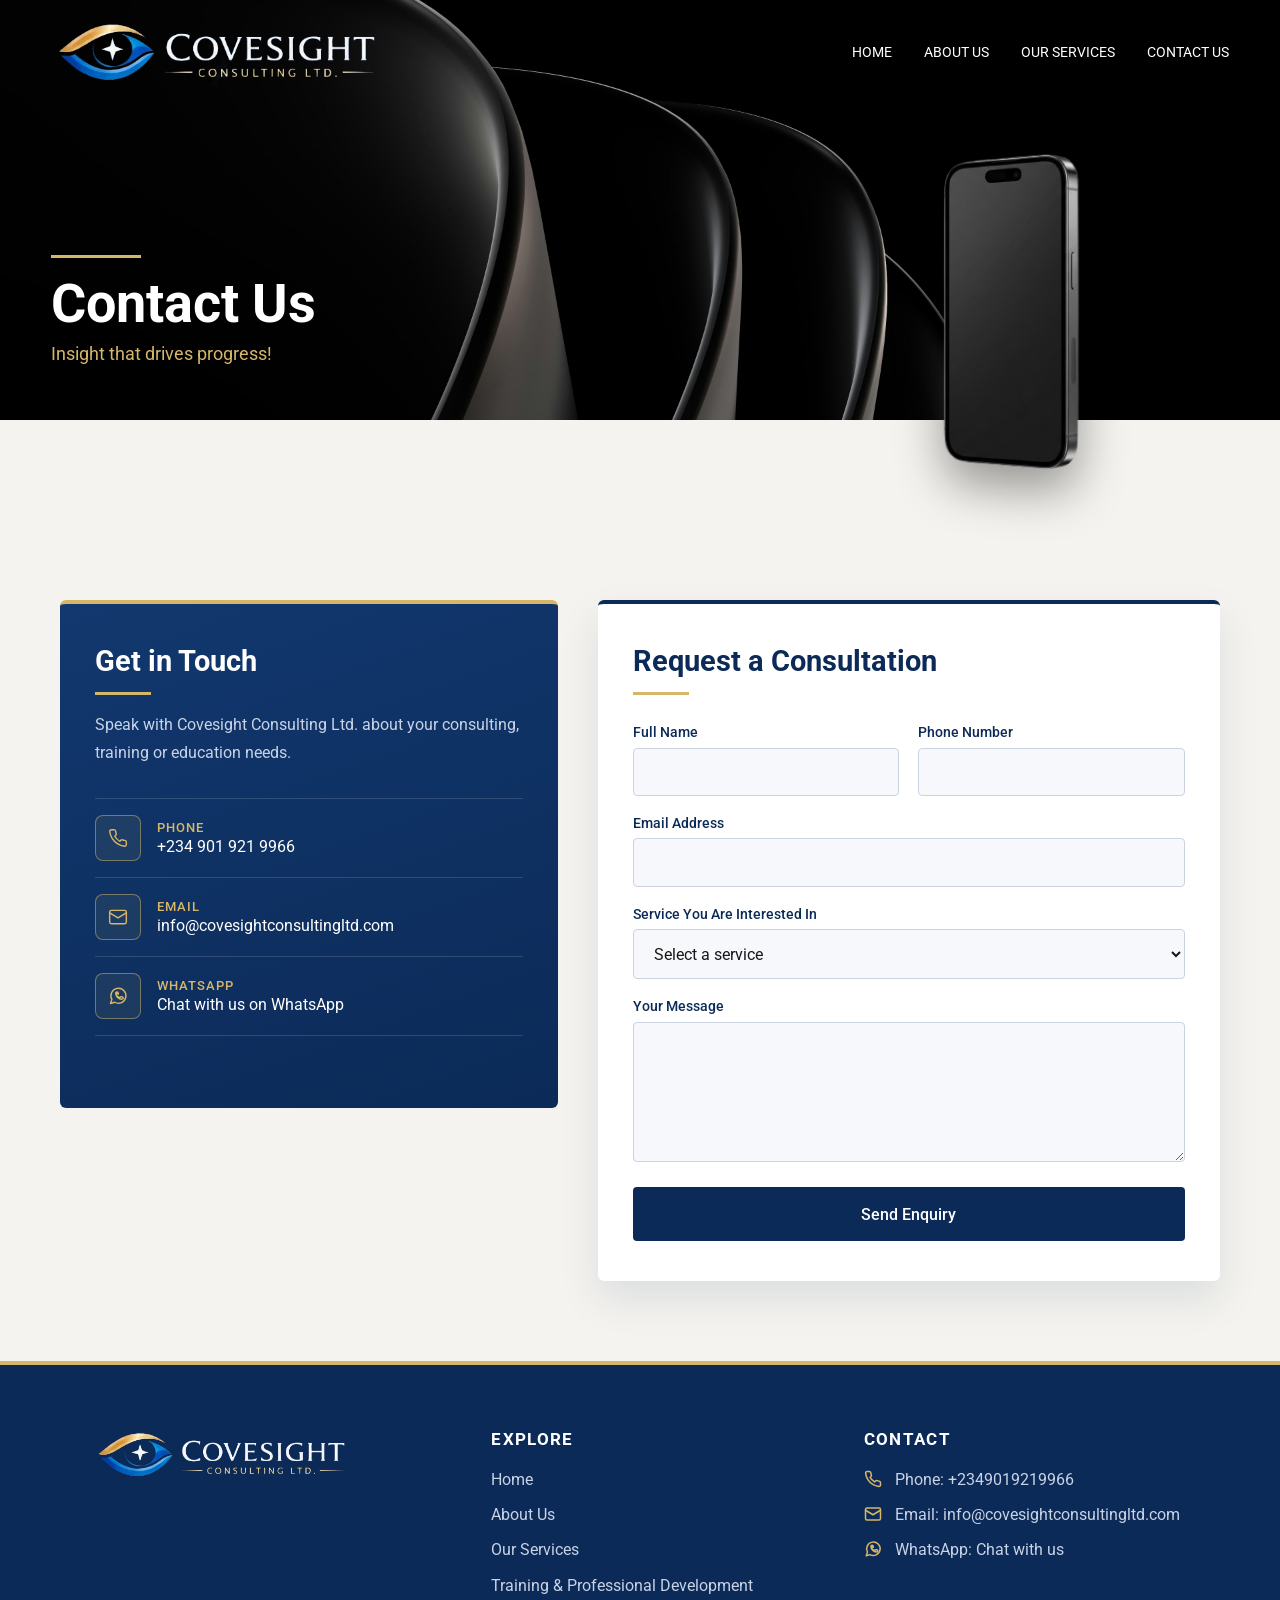
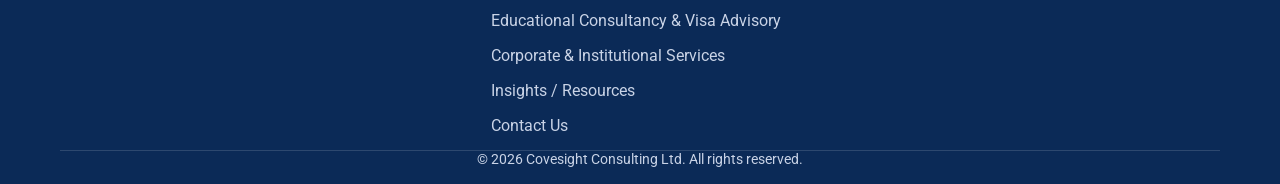
<file: contact.html>
<!DOCTYPE html>
<html lang="en">
<head>
  <meta charset="utf-8">
  <meta name="viewport" content="width=device-width, initial-scale=1">
  <title>Contact Us | Covesight Consulting Ltd.</title>
  <link rel="preconnect" href="https://fonts.googleapis.com">
  <link href="https://fonts.googleapis.com/css2?family=Roboto:wght@400;500;700&display=swap" rel="stylesheet">
  <link rel="stylesheet" href="css/styles.css">
  <link rel="stylesheet" href="css/contact.css">
</head>
<body>

  <!-- SAME site-bar as the other pages -->
  <div class="site-bar" id="siteBar">
    <a class="logo" href="index.html"><img src="./IMG/partners-logo/covesight-logo.png" alt="Covesight Consulting Ltd."></a>
    <nav class="top-nav">
      <a href="index.html">Home</a>
      <a href="about.html">About Us</a>
      <a href="services.html">Our Services</a>
      <a href="contact.html">Contact Us</a>
    </nav>
  </div>

    <header class="contact-hero">
    <img class="contact-hero-bg" src="./IMG/contact/cbg.jpg" alt="">

    <div class="contact-hero-text">
      <h1>Contact Us</h1>
      <p>Insight that drives progress!</p>
    </div>

    <!-- second image: a PNG with a transparent background, so it has no box or border -->
    <img class="contact-hero-cutout" src="./IMG/contact/contact.png" alt="">
  </header>
  <section class="contact-section">
    <div class="wrap contact-grid">

      <!-- LEFT: contact details -->
      <div class="contact-info">
        <h2>Get in Touch</h2>
        <p>Speak with Covesight Consulting Ltd. about your consulting, training or education needs.</p>

        <ul class="contact-list">
          <li>
            <svg viewBox="0 0 24 24" aria-hidden="true"><path d="M22 16.92v3a2 2 0 0 1-2.18 2 19.79 19.79 0 0 1-8.63-3.07 19.5 19.5 0 0 1-6-6 19.79 19.79 0 0 1-3.07-8.67A2 2 0 0 1 4.11 2h3a2 2 0 0 1 2 1.72c.13.96.36 1.9.7 2.81a2 2 0 0 1-.45 2.11L8.09 9.91a16 16 0 0 0 6 6l1.27-1.27a2 2 0 0 1 2.11-.45c.91.34 1.85.57 2.81.7A2 2 0 0 1 22 16.92z"/></svg>
            <div><strong>Phone</strong><a href="tel:+2349019219966">+234 901 921 9966</a></div>
          </li>
          <li>
            <svg viewBox="0 0 24 24" aria-hidden="true"><rect x="2" y="4" width="20" height="16" rx="2"/><path d="m22 7-10 6L2 7"/></svg>
            <div><strong>Email</strong><a href="mailto:info@covesightconsultingltd.com">info@covesightconsultingltd.com</a></div>
          </li>
          <li>
            <svg viewBox="0 0 24 24" aria-hidden="true"><path d="M3 21l1.65-4.9A9 9 0 1 1 8 19.5z"/><path d="M9.2 8.2c.2 2.6 2.4 5 5.2 5.9l1.1-1.1a.8.8 0 0 1 .8-.2l1.5.6c.3.1.5.4.5.8 0 1-.8 1.7-1.8 1.7-3.6 0-7.2-3.5-7.2-7.1 0-1 .7-1.8 1.7-1.8.4 0 .6.2.8.5l.6 1.5a.8.8 0 0 1-.2.8z"/></svg>
            <div><strong>WhatsApp</strong><a href="https://wa.me/2349019219966" target="_blank" rel="noopener">Chat with us on WhatsApp</a></div>
          </li>
        </ul>
      </div>

      <!-- RIGHT: consultation request form -->
      <form class="contact-form" id="enquiryForm" action="https://formspree.io/f/YOUR_FORM_ID" method="POST">
        <h2>Request a Consultation</h2>

        <div class="form-row">
          <label>Full Name
            <input type="text" name="name" required autocomplete="name">
          </label>
          <label>Phone Number
            <input type="tel" name="phone" required autocomplete="tel">
          </label>
        </div>

        <label>Email Address
          <input type="email" name="email" required autocomplete="email">
        </label>

        <label>Service You Are Interested In
          <select name="service" id="service" required>
            <option value="">Select a service</option>
            <option>Human Capital Development</option>
            <option>Management Consulting</option>
            <option>Educational Consultancy</option>
            <option>Professional Training</option>
            <option>Visa Advisory Services</option>
            <option>Business Development</option>
            <option>Other</option>
          </select>
        </label>

        <label>Your Message
          <textarea name="message" rows="5" required></textarea>
        </label>

        <button class="btn btn-send" type="submit">Send Enquiry</button>

        <p class="form-confirm" id="formConfirm" role="status" hidden>
          Thank you. Your enquiry has been received, and a member of the Covesight team will respond shortly.
        </p>
        <p class="form-error" id="formError" role="alert" hidden>
          Something went wrong. Please try again, or contact us on WhatsApp.
        </p>
      </form>

    </div>
  </section>

    <footer class="footer">
  <div class="wrap footer-grid">

    <div class="footer-brand">
      <img src="./IMG/partners-logo/covesight-logo.png" alt="Covesight Consulting Ltd." width="260" height="53">
    </div>

    <nav class="footer-links" aria-label="Footer">
      <h4>Explore</h4>
      <ul>
        <li><a href="index.html">Home</a></li>
        <li><a href="about.html">About Us</a></li>
        <li><a href="services.html">Our Services</a></li>
        <li><a href="professional-training.html">Training &amp; Professional Development</a></li>
        <li><a href="educational-consultancy.html">Educational Consultancy &amp; Visa Advisory</a></li>
        <li><a href="human-capital.html">Corporate &amp; Institutional Services</a></li>
        <li><a href="insight.html">Insights / Resources</a></li>
        <li><a href="contact.html">Contact Us</a></li>
      </ul>
    </nav>

    <div class="footer-contact">
      <h4>Contact</h4>
      <ul>
        <li>
          <svg width="18" height="18" viewBox="0 0 24 24" fill="none" stroke="#D6B76A" stroke-width="2" stroke-linecap="round" stroke-linejoin="round" aria-hidden="true" style="vertical-align:-3px;margin-right:.6rem"><path d="M22 16.92v3a2 2 0 0 1-2.18 2 19.79 19.79 0 0 1-8.63-3.07 19.5 19.5 0 0 1-6-6 19.79 19.79 0 0 1-3.07-8.67A2 2 0 0 1 4.11 2h3a2 2 0 0 1 2 1.72c.13.96.36 1.9.7 2.81a2 2 0 0 1-.45 2.11L8.09 9.91a16 16 0 0 0 6 6l1.27-1.27a2 2 0 0 1 2.11-.45c.91.34 1.85.57 2.81.7A2 2 0 0 1 22 16.92z"/></svg>
          Phone: <a href="tel:+2349019219966">+2349019219966</a></li>
        <li>
          <svg width="18" height="18" viewBox="0 0 24 24" fill="none" stroke="#D6B76A" stroke-width="2" stroke-linecap="round" stroke-linejoin="round" aria-hidden="true" style="vertical-align:-3px;margin-right:.6rem"><rect x="2" y="4" width="20" height="16" rx="2"/><path d="m22 7-10 6L2 7"/></svg>
  
          
    Email: <a href="mailto:info@covesightconsultingltd.com">info@covesightconsultingltd.com</a></li>
        <li>
          <svg width="18" height="18" viewBox="0 0 24 24" fill="none" stroke="#D6B76A" stroke-width="2" stroke-linecap="round" stroke-linejoin="round" aria-hidden="true" style="vertical-align:-3px;margin-right:.6rem"><path d="M3 21l1.65-4.9A9 9 0 1 1 8 19.5z"/><path d="M9.2 8.2c.2 2.6 2.4 5 5.2 5.9l1.1-1.1a.8.8 0 0 1 .8-.2l1.5.6c.3.1.5.4.5.8 0 1-.8 1.7-1.8 1.7-3.600 0-7.200-3.500-7.200-7.100 0-1 .7-1.800 1.700-1.800.4 0 .6.2.8.5l.6 1.500a.8.8 0 0 1-.2.8z"/></svg>
          WhatsApp: <a href="https://wa.me/2349019219966" target="_blank" rel="noopener">Chat with us</a></li>
      </ul>
    </div>

  </div>

  <div class="wrap footer-bottom">
    <p>&copy; 2026 Covesight Consulting Ltd. All rights reserved.</p>
  </div>
</footer>

  <!-- OPTIONAL: Google Maps, once you have the office address -->
  <!--
  <section class="map-section">
    <iframe src="PASTE_GOOGLE_MAPS_EMBED_LINK" width="100%" height="380" style="border:0" loading="lazy" title="Covesight office location"></iframe>
  </section>
  -->

  <!-- PASTE THE SAME FOOTER AS THE HOMEPAGE HERE -->

  <script src="./js/script.js"></script>
</body>
</html>
</file>
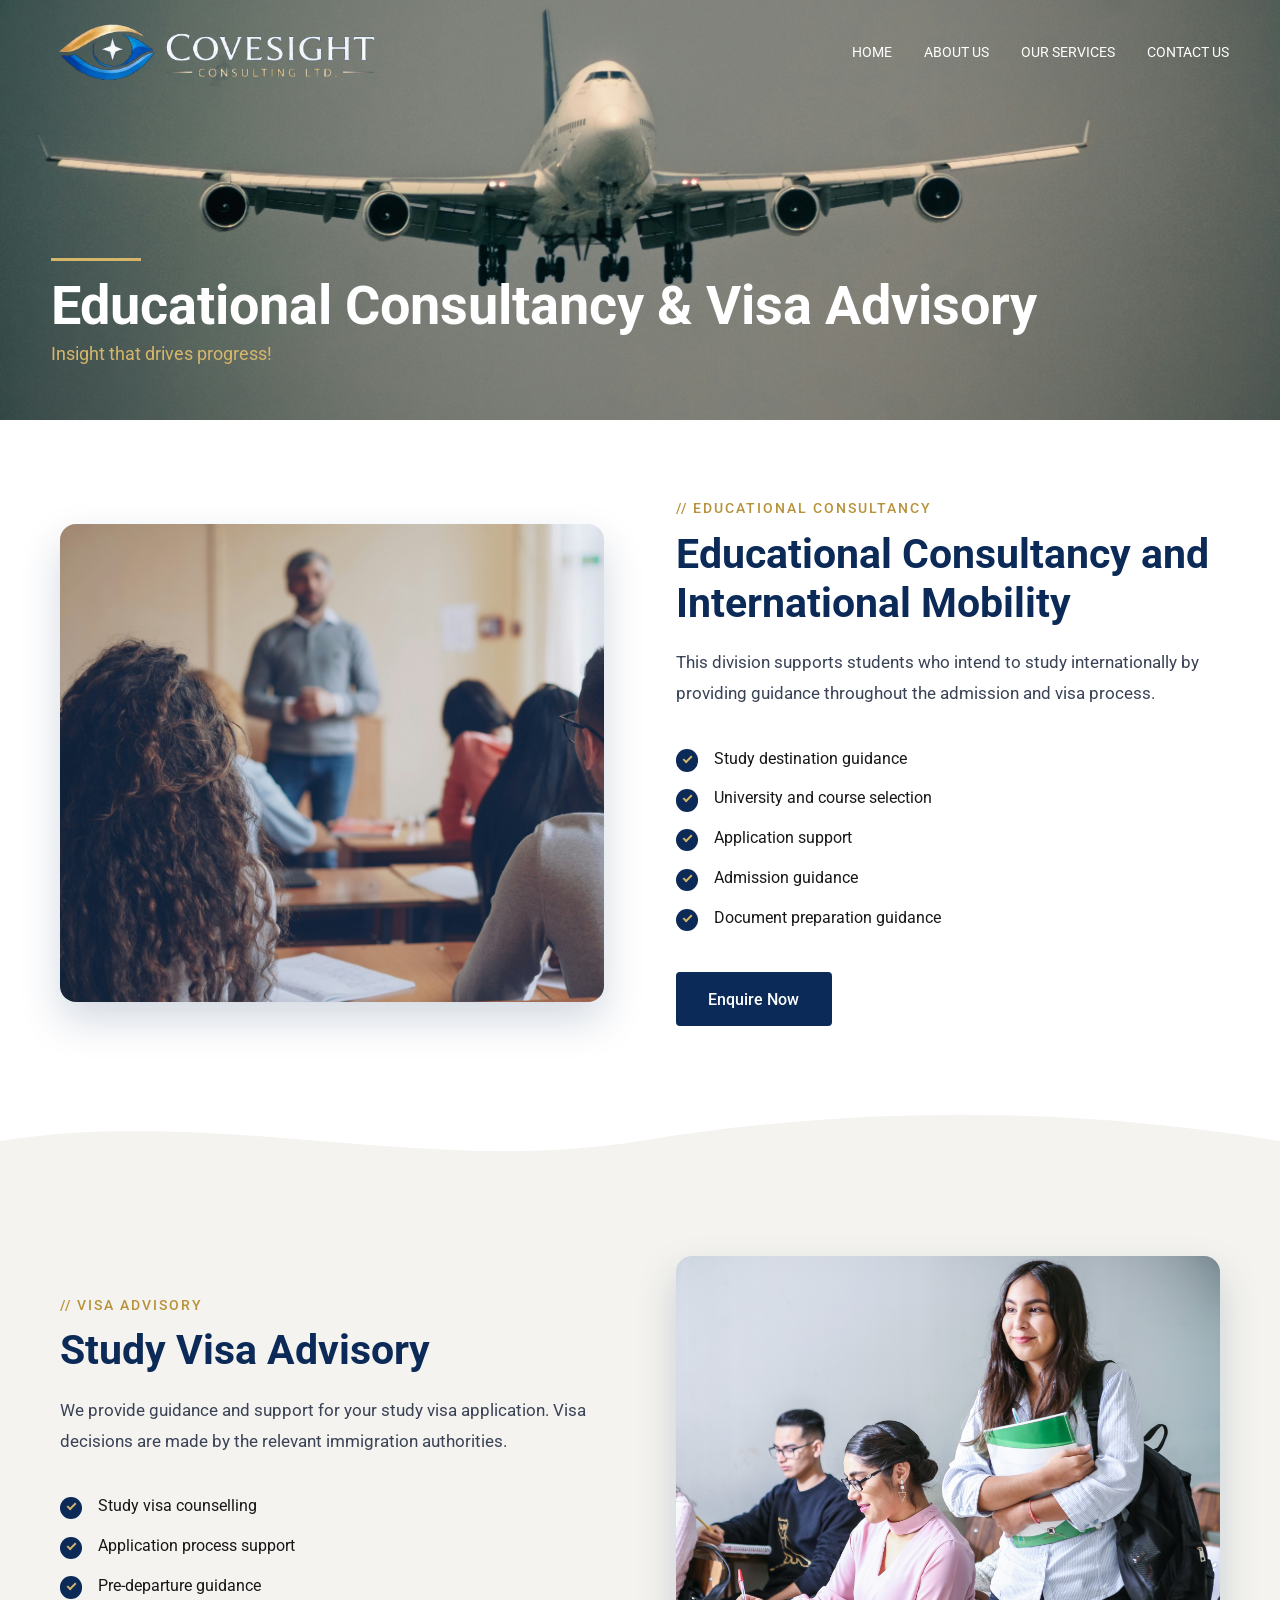
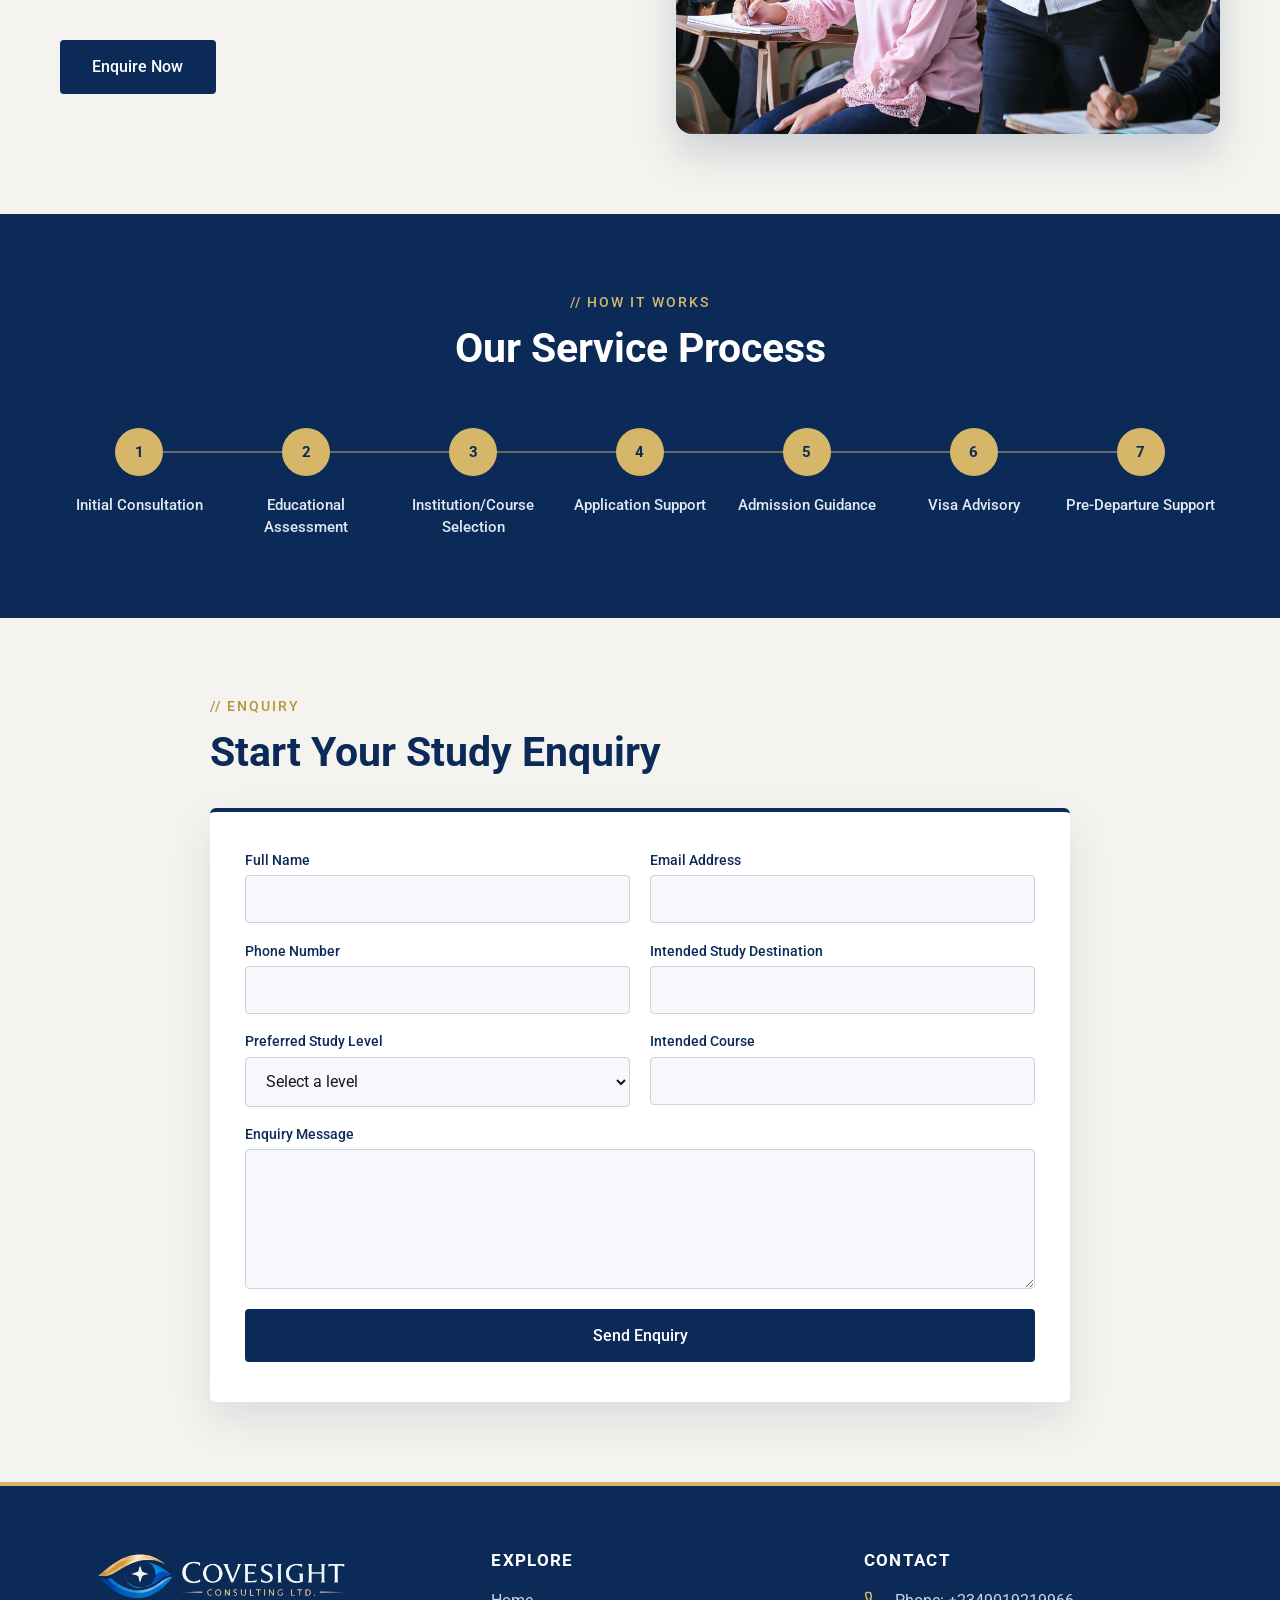
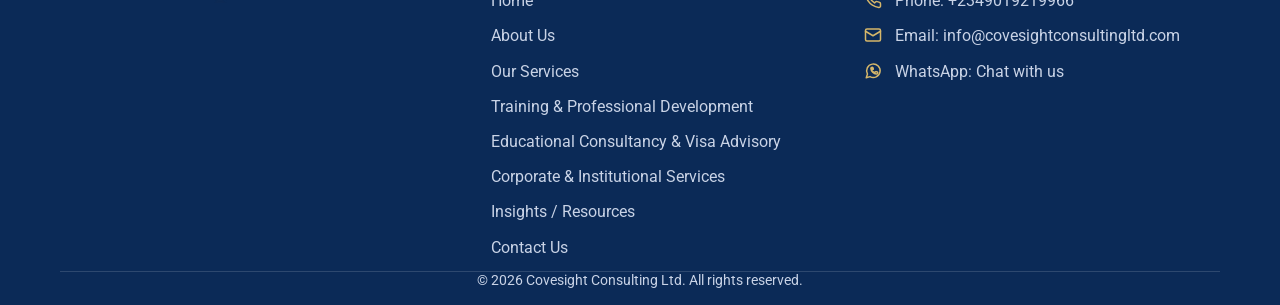
<file: educational-consultancy.html>
<!DOCTYPE html>
<html lang="en">
<head>
  <meta charset="utf-8">
  <meta name="viewport" content="width=device-width, initial-scale=1">
  <title>Educational Consultancy &amp; Visa Advisory | Covesight Consulting Ltd.</title>
  <link rel="preconnect" href="https://fonts.googleapis.com">
  <link href="https://fonts.googleapis.com/css2?family=Roboto:wght@400;500;700&display=swap" rel="stylesheet">
  <link rel="stylesheet" href="css/styles.css">
  <link rel="stylesheet" href="css/education.css">
</head>
<body>

  <!-- SAME site-bar as the other pages -->
  <div class="site-bar" id="siteBar">
    <a class="logo" href="index.html"><img src="./IMG/partners-logo/covesight-logo.png" alt="Covesight Consulting Ltd."></a>
    <nav class="top-nav">
      <a href="index.html">Home</a>
      <a href="about.html">About Us</a>
      <a href="services.html">Our Services</a>
      <a href="contact.html">Contact Us</a>
    </nav>
  </div>

  <header class="page-hero">
    <img src="./IMG/education/ed-bg.jpg" alt="">
    <div class="page-hero-text">
      <h1>Educational Consultancy &amp; Visa Advisory</h1>
      <p>Insight that drives progress!</p>
    </div>
  </header>

  <!-- ROW 1: EDUCATIONAL CONSULTANCY (image left, text right) -->
  <section class="ev-row" id="educational-consultancy">
    <div class="wrap ev-grid">
      <div class="ev-media">
        <img src="./IMG/education/education (1).jpg" alt="" loading="lazy">
      </div>
      <div class="ev-text">
        <span class="ev-label">// Educational Consultancy</span>
        <h2>Educational Consultancy and International Mobility</h2>
        <p>This division supports students who intend to study internationally by providing guidance throughout the admission and visa process.</p>
        <ul class="ev-checks">
          <li>Study destination guidance</li>
          <li>University and course selection</li>
          <li>Application support</li>
          <li>Admission guidance</li>
          <li>Document preparation guidance</li>
        </ul>
        <a class="btn btn-primary" href="contact.html?service=Educational%20Consultancy">Enquire Now</a>
      </div>
    </div>
  </section>

  <!-- wave divider -->
  <div class="ev-wave" aria-hidden="true">
    <svg viewBox="0 0 1440 70" preserveAspectRatio="none"><path d="M0 35C240 0 480 70 720 35S1200 0 1440 35V70H0Z"/></svg>
  </div>

  <!-- ROW 2: VISA ADVISORY (text left, image right) -->
  <section class="ev-row ev-alt" id="visa-advisory">
    <div class="wrap ev-grid ev-reverse">
      <div class="ev-media">
        <img src="./IMG/education/education (2).jpg" alt="" loading="lazy">
      </div>
      <div class="ev-text">
        <span class="ev-label">// Visa Advisory</span>
        <h2>Study Visa Advisory</h2>
        <p>We provide guidance and support for your study visa application. Visa decisions are made by the relevant immigration authorities.</p>
        <ul class="ev-checks">
          <li>Study visa counselling</li>
          <li>Application process support</li>
          <li>Pre-departure guidance</li>
        </ul>
        <a class="btn btn-primary" href="contact.html?service=Visa%20Advisory%20Services">Enquire Now</a>
      </div>
    </div>
  </section>

  <!-- SERVICE PROCESS -->
  <section class="ev-process">
    <div class="wrap">
      <span class="ev-label">// How It Works</span>
      <h2>Our Service Process</h2>
      <ol class="ev-steps">
        <li>Initial Consultation</li>
        <li>Educational Assessment</li>
        <li>Institution/Course Selection</li>
        <li>Application Support</li>
        <li>Admission Guidance</li>
        <li>Visa Advisory</li>
        <li>Pre-Departure Support</li>
      </ol>
    </div>
  </section>

  <!-- ENQUIRY FORM -->
  <section class="ev-enquiry" id="enquiry">
    <div class="wrap">
      <span class="ev-label">// Enquiry</span>
      <h2>Start Your Study Enquiry</h2>

      <form class="ev-form" id="studyForm" action="https://formspree.io/f/YOUR_FORM_ID" method="POST">
        <input type="hidden" name="service" value="Educational Consultancy &amp; Visa Advisory">

        <div class="ev-form-row">
          <label>Full Name
            <input type="text" name="name" required autocomplete="name">
          </label>
          <label>Email Address
            <input type="email" name="email" required autocomplete="email">
          </label>
        </div>

        <div class="ev-form-row">
          <label>Phone Number
            <input type="tel" name="phone" required autocomplete="tel">
          </label>
          <label>Intended Study Destination
            <input type="text" name="destination" required>
          </label>
        </div>

        <div class="ev-form-row">
          <label>Preferred Study Level
            <select name="study_level" required>
              <option value="">Select a level</option>
              <option>Foundation / Diploma</option>
              <option>Undergraduate</option>
              <option>Postgraduate</option>
              <option>Doctorate</option>
              <option>Other</option>
            </select>
          </label>
          <label>Intended Course
            <input type="text" name="course" required>
          </label>
        </div>

        <label>Enquiry Message
          <textarea name="message" rows="5" required></textarea>
        </label>

        <button class="btn btn-send" type="submit">Send Enquiry</button>

        <p class="form-confirm" id="studyConfirm" role="status" hidden>
          Thank you. Your enquiry has been received, and a member of the Covesight team will respond shortly.
        </p>
        <p class="form-error" id="studyError" role="alert" hidden>
          Something went wrong. Please try again, or contact us on WhatsApp.
        </p>
      </form>
    </div>
  </section>

     <footer class="footer">
  <div class="wrap footer-grid">

    <div class="footer-brand">
      <img src="./IMG/partners-logo/covesight-logo.png" alt="Covesight Consulting Ltd." width="260" height="53">
    </div>

    <nav class="footer-links" aria-label="Footer">
      <h4>Explore</h4>
      <ul>
        <li><a href="index.html">Home</a></li>
        <li><a href="about.html">About Us</a></li>
        <li><a href="services.html">Our Services</a></li>
        <li><a href="professional-training.html">Training &amp; Professional Development</a></li>
        <li><a href="educational-consultancy.html">Educational Consultancy &amp; Visa Advisory</a></li>
        <li><a href="human-capital.html">Corporate &amp; Institutional Services</a></li>
        <li><a href="insight.html">Insights / Resources</a></li>
        <li><a href="contact.html">Contact Us</a></li>
      </ul>
    </nav>

    <div class="footer-contact">
      <h4>Contact</h4>
      <ul>
        <li>
          <svg width="18" height="18" viewBox="0 0 24 24" fill="none" stroke="#D6B76A" stroke-width="2" stroke-linecap="round" stroke-linejoin="round" aria-hidden="true" style="vertical-align:-3px;margin-right:.6rem"><path d="M22 16.92v3a2 2 0 0 1-2.18 2 19.79 19.79 0 0 1-8.63-3.07 19.5 19.5 0 0 1-6-6 19.79 19.79 0 0 1-3.07-8.67A2 2 0 0 1 4.11 2h3a2 2 0 0 1 2 1.72c.13.96.36 1.9.7 2.81a2 2 0 0 1-.45 2.11L8.09 9.91a16 16 0 0 0 6 6l1.27-1.27a2 2 0 0 1 2.11-.45c.91.34 1.85.57 2.81.7A2 2 0 0 1 22 16.92z"/></svg>
          Phone: <a href="tel:+2349019219966">+2349019219966</a></li>
        <li>
          <svg width="18" height="18" viewBox="0 0 24 24" fill="none" stroke="#D6B76A" stroke-width="2" stroke-linecap="round" stroke-linejoin="round" aria-hidden="true" style="vertical-align:-3px;margin-right:.6rem"><rect x="2" y="4" width="20" height="16" rx="2"/><path d="m22 7-10 6L2 7"/></svg>
  
          
    Email: <a href="mailto:info@covesightconsultingltd.com">info@covesightconsultingltd.com</a></li>
        <li>
          <svg width="18" height="18" viewBox="0 0 24 24" fill="none" stroke="#D6B76A" stroke-width="2" stroke-linecap="round" stroke-linejoin="round" aria-hidden="true" style="vertical-align:-3px;margin-right:.6rem"><path d="M3 21l1.65-4.9A9 9 0 1 1 8 19.5z"/><path d="M9.2 8.2c.2 2.6 2.4 5 5.2 5.9l1.1-1.1a.8.8 0 0 1 .8-.2l1.5.6c.3.1.5.4.5.8 0 1-.8 1.7-1.8 1.7-3.600 0-7.200-3.500-7.200-7.100 0-1 .7-1.800 1.700-1.800.4 0 .6.2.8.5l.6 1.500a.8.8 0 0 1-.2.8z"/></svg>
          WhatsApp: <a href="https://wa.me/2349019219966" target="_blank" rel="noopener">Chat with us</a></li>
        
      </ul>
    </div>

  </div>

  <div class="wrap footer-bottom">
    <p>&copy; 2026 Covesight Consulting Ltd. All rights reserved.</p>
  </div>
</footer>

  <script src="./js/script.js">
  </script>
</body>
</html>
</file>
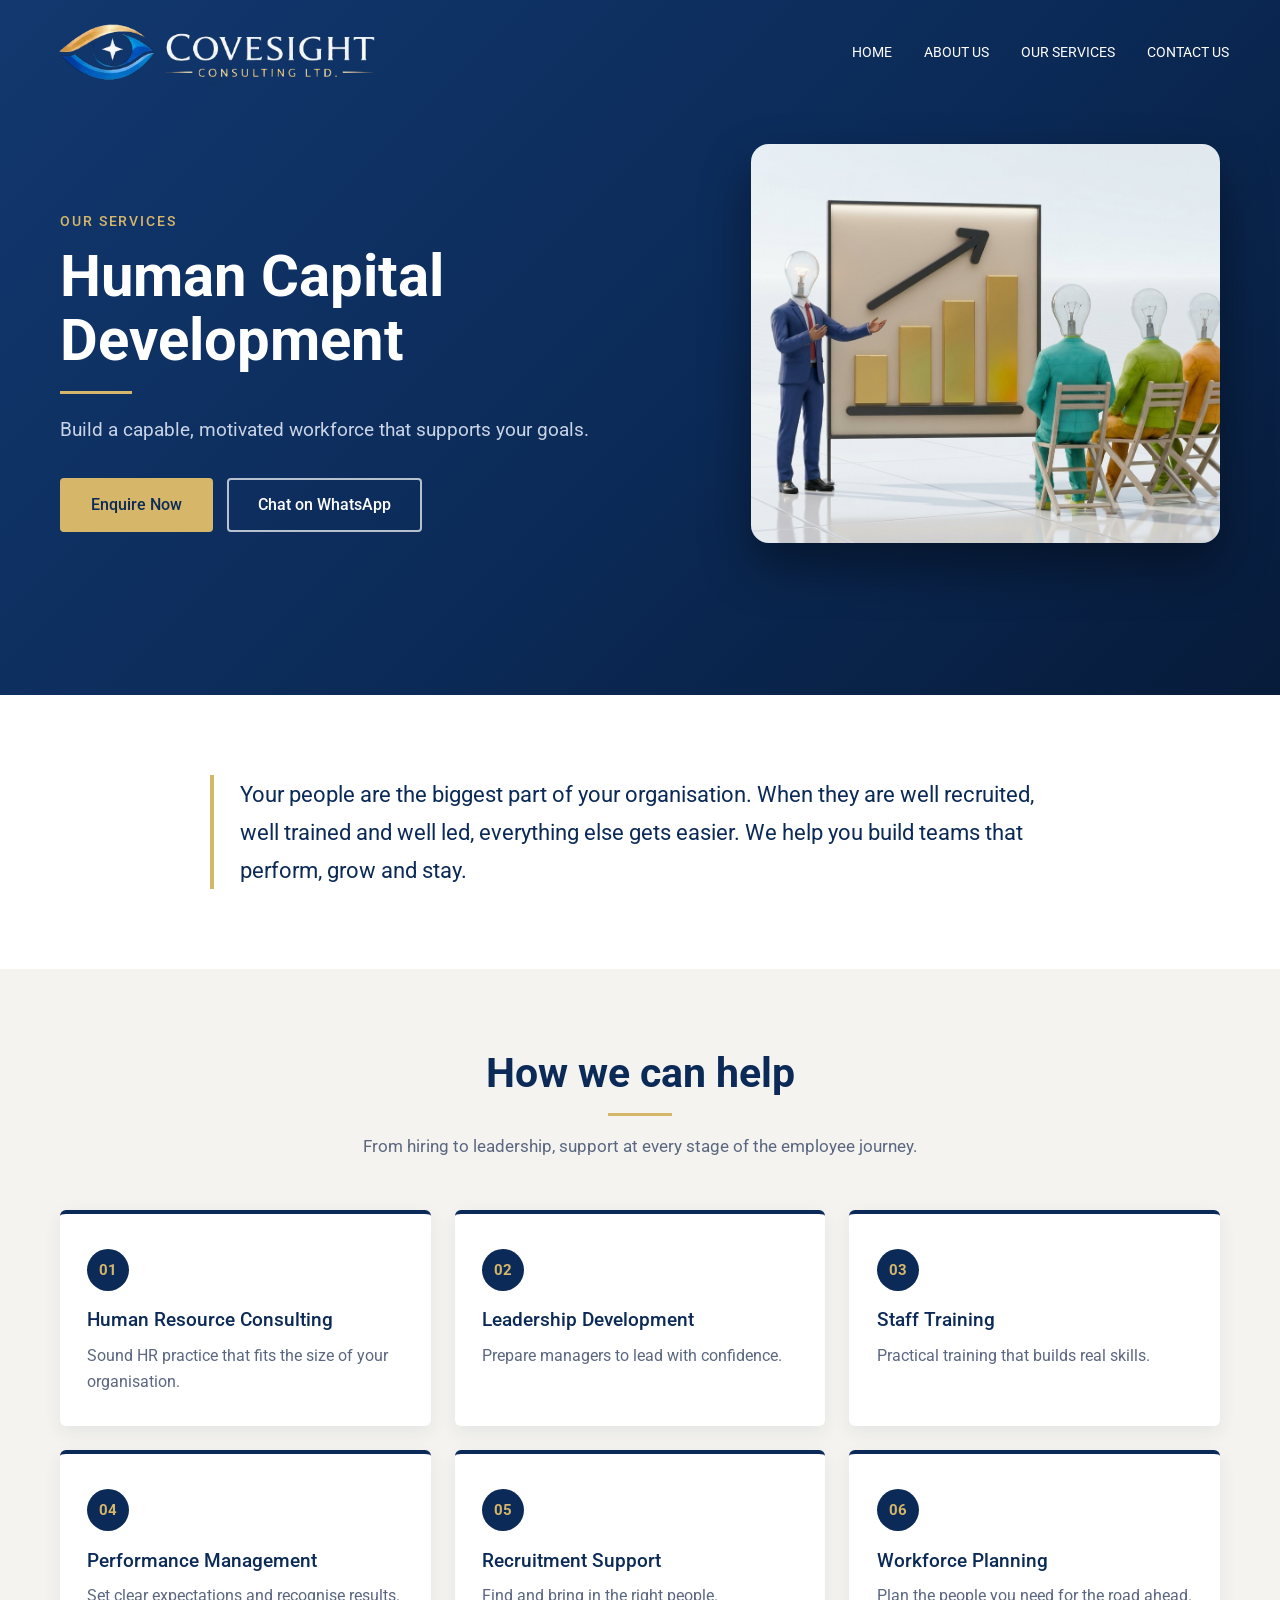
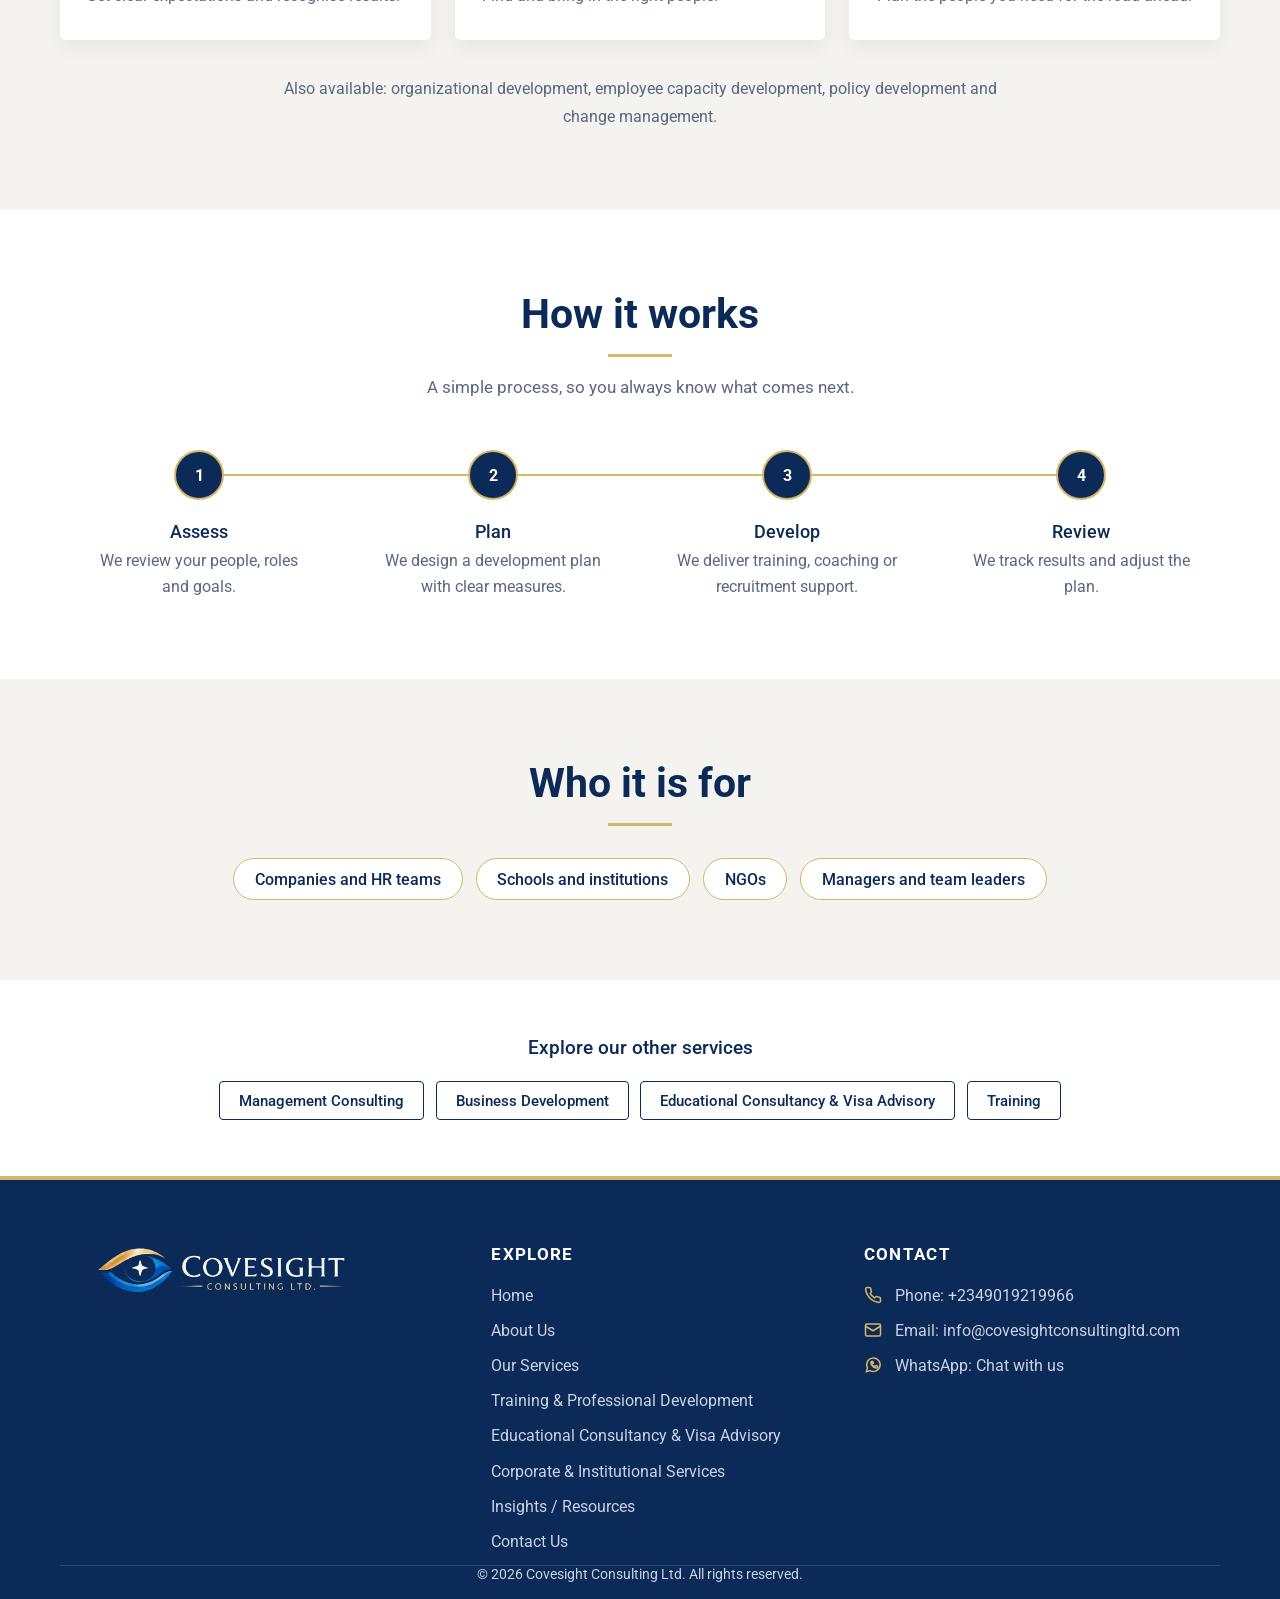
<file: hc-dev.html>
<!DOCTYPE html>
<html lang="en">
<head>
  <meta charset="utf-8">
  <meta name="viewport" content="width=device-width, initial-scale=1">
  <title>Human Capital Development | Covesight Consulting Ltd.</title>
  <meta name="description" content="Human capital development: HR consulting, leadership development, staff training, performance management, recruitment support and workforce planning.">
  <link rel="preconnect" href="https://fonts.googleapis.com">
  <link href="https://fonts.googleapis.com/css2?family=Roboto:wght@400;500;700&display=swap" rel="stylesheet">
  <link rel="stylesheet" href="./css/styles.css">
  <link rel="stylesheet" href="./css/services-pages.css">
</head>
<body>

  <!-- SAME site-bar as your other pages -->
  <div class="site-bar" id="siteBar">
    <a class="logo" href="index.html"><img src="./IMG/partners-logo/covesight-logo.png" alt="Covesight Consulting Ltd."></a>
    <nav class="top-nav">
      <a href="index.html">Home</a>
      <a href="about.html">About Us</a>
      <a href="services.html">Our Services</a>
      <a href="contact.html">Contact Us</a>
    </nav>
  </div>

  <!-- HERO -->
  <header class="sv-hero">
    <div class="sv-hero-grid">
      <div class="sv-hero-text">
        <span class="sv-tag">Our Services</span>
        <h1>Human Capital Development</h1>
        <p class="sv-lead">Build a capable, motivated workforce that supports your goals.</p>
        <div class="sv-actions">
          <a class="sv-btn sv-btn-gold" href="contact.html?service=Human%20Capital%20Development">Enquire Now</a>
          <a class="sv-btn sv-btn-ghost" href="https://wa.me/2349019219966" target="_blank" rel="noopener">Chat on WhatsApp</a>
        </div>
      </div>

      <div class="sv-media">
        <div class="sv-main"><img src="./IMG/hdev.jpg" alt="" onerror="this.style.display='none'"></div>
        
      </div>
    </div>
  </header>

  <!-- INTRO -->
  <section class="sv-section sv-intro">
    <div class="sv-wrap">
      <p>Your people are the biggest part of your organisation. When they are well recruited, well trained and well led, everything else gets easier. We help you build teams that perform, grow and stay.</p>
    </div>
  </section>

  <!-- WHAT WE DO -->
  <section class="sv-section sv-stone">
    <div class="sv-wrap">
      <div class="sv-head">
        <h2>How we can help</h2>
        <p>From hiring to leadership, support at every stage of the employee journey.</p>
      </div>
      <div class="sv-cards sv-cols-3">
        <article class="sv-card">
          <span class="sv-num">01</span>
          <h3>Human Resource Consulting</h3>
          <p>Sound HR practice that fits the size of your organisation.</p>
        </article>
        <article class="sv-card">
          <span class="sv-num">02</span>
          <h3>Leadership Development</h3>
          <p>Prepare managers to lead with confidence.</p>
        </article>
        <article class="sv-card">
          <span class="sv-num">03</span>
          <h3>Staff Training</h3>
          <p>Practical training that builds real skills.</p>
        </article>
        <article class="sv-card">
          <span class="sv-num">04</span>
          <h3>Performance Management</h3>
          <p>Set clear expectations and recognise results.</p>
        </article>
        <article class="sv-card">
          <span class="sv-num">05</span>
          <h3>Recruitment Support</h3>
          <p>Find and bring in the right people.</p>
        </article>
        <article class="sv-card">
          <span class="sv-num">06</span>
          <h3>Workforce Planning</h3>
          <p>Plan the people you need for the road ahead.</p>
        </article>
      </div>
      <p class="sv-also">Also available: organizational development, employee capacity development, policy development and change management.</p>
    </div>
  </section>

  <!-- HOW IT WORKS -->
  <section class="sv-section">
    <div class="sv-wrap">
      <div class="sv-head">
        <h2>How it works</h2>
        <p>A simple process, so you always know what comes next.</p>
      </div>
      <ol class="sv-steps">
        <li><strong>Assess</strong><span>We review your people, roles and goals.</span></li>
        <li><strong>Plan</strong><span>We design a development plan with clear measures.</span></li>
        <li><strong>Develop</strong><span>We deliver training, coaching or recruitment support.</span></li>
        <li><strong>Review</strong><span>We track results and adjust the plan.</span></li>
      </ol>
    </div>
  </section>

  <!-- WHO IT IS FOR -->
  <section class="sv-section sv-stone sv-who">
    <div class="sv-wrap">
      <div class="sv-head">
        <h2>Who it is for</h2>
      </div>
      <ul class="sv-chips"><li>Companies and HR teams</li><li>Schools and institutions</li><li>NGOs</li><li>Managers and team leaders</li></ul>
    </div>
  </section>


  <!-- OTHER SERVICES -->
  <section class="sv-section sv-others">
    <div class="sv-wrap">
      <h3>Explore our other services</h3>
      <div class="sv-links"><a href="m-consulting.html">Management Consulting</a><a href="b-dev.html">Business Development</a><a href="educational-consultancy.html">Educational Consultancy &amp; Visa Advisory</a><a href="professional-training.html">Training</a></div>
    </div>
  </section>

  <!-- FOOTER: replace with the same footer you use on your other pages -->
   <footer class="footer">
  <div class="wrap footer-grid">

    <div class="footer-brand">
      <img src="./IMG/partners-logo/covesight-logo.png" alt="Covesight Consulting Ltd." width="260" height="53">
    </div>

    <nav class="footer-links" aria-label="Footer">
      <h4>Explore</h4>
      <ul>
        <li><a href="index.html">Home</a></li>
        <li><a href="about.html">About Us</a></li>
        <li><a href="services.html">Our Services</a></li>
        <li><a href="professional-training.html">Training &amp; Professional Development</a></li>
        <li><a href="educational-consultancy.html">Educational Consultancy &amp; Visa Advisory</a></li>
        <li><a href="human-capital.html">Corporate &amp; Institutional Services</a></li>
        <li><a href="insight.html">Insights / Resources</a></li>
        <li><a href="contact.html">Contact Us</a></li>
      </ul>
    </nav>

    <div class="footer-contact">
      <h4>Contact</h4>
      <ul>
        <li>
          <svg width="18" height="18" viewBox="0 0 24 24" fill="none" stroke="#D6B76A" stroke-width="2" stroke-linecap="round" stroke-linejoin="round" aria-hidden="true" style="vertical-align:-3px;margin-right:.6rem"><path d="M22 16.92v3a2 2 0 0 1-2.18 2 19.79 19.79 0 0 1-8.63-3.07 19.5 19.5 0 0 1-6-6 19.79 19.79 0 0 1-3.07-8.67A2 2 0 0 1 4.11 2h3a2 2 0 0 1 2 1.72c.13.96.36 1.9.7 2.81a2 2 0 0 1-.45 2.11L8.09 9.91a16 16 0 0 0 6 6l1.27-1.27a2 2 0 0 1 2.11-.45c.91.34 1.85.57 2.81.7A2 2 0 0 1 22 16.92z"/></svg>
          Phone: <a href="tel:+2349019219966">+2349019219966</a></li>
        <li>
          <svg width="18" height="18" viewBox="0 0 24 24" fill="none" stroke="#D6B76A" stroke-width="2" stroke-linecap="round" stroke-linejoin="round" aria-hidden="true" style="vertical-align:-3px;margin-right:.6rem"><rect x="2" y="4" width="20" height="16" rx="2"/><path d="m22 7-10 6L2 7"/></svg>
  
          
    Email: <a href="mailto:info@covesightconsultingltd.com">info@covesightconsultingltd.com</a></li>
        <li>
          <svg width="18" height="18" viewBox="0 0 24 24" fill="none" stroke="#D6B76A" stroke-width="2" stroke-linecap="round" stroke-linejoin="round" aria-hidden="true" style="vertical-align:-3px;margin-right:.6rem"><path d="M3 21l1.65-4.9A9 9 0 1 1 8 19.5z"/><path d="M9.2 8.2c.2 2.6 2.4 5 5.2 5.9l1.1-1.1a.8.8 0 0 1 .8-.2l1.5.6c.3.1.5.4.5.8 0 1-.8 1.7-1.8 1.7-3.600 0-7.200-3.500-7.200-7.100 0-1 .7-1.800 1.700-1.800.4 0 .6.2.8.5l.6 1.500a.8.8 0 0 1-.2.8z"/></svg>
          WhatsApp: <a href="https://wa.me/2349019219966" target="_blank" rel="noopener">Chat with us</a></li>
      </ul>
    </div>

  </div>

  <div class="wrap footer-bottom">
    <p>&copy; 2026 Covesight Consulting Ltd. All rights reserved.</p>
  </div>
</footer>

  <script src="js/script.js"></script>
</body>
</html>
</file>
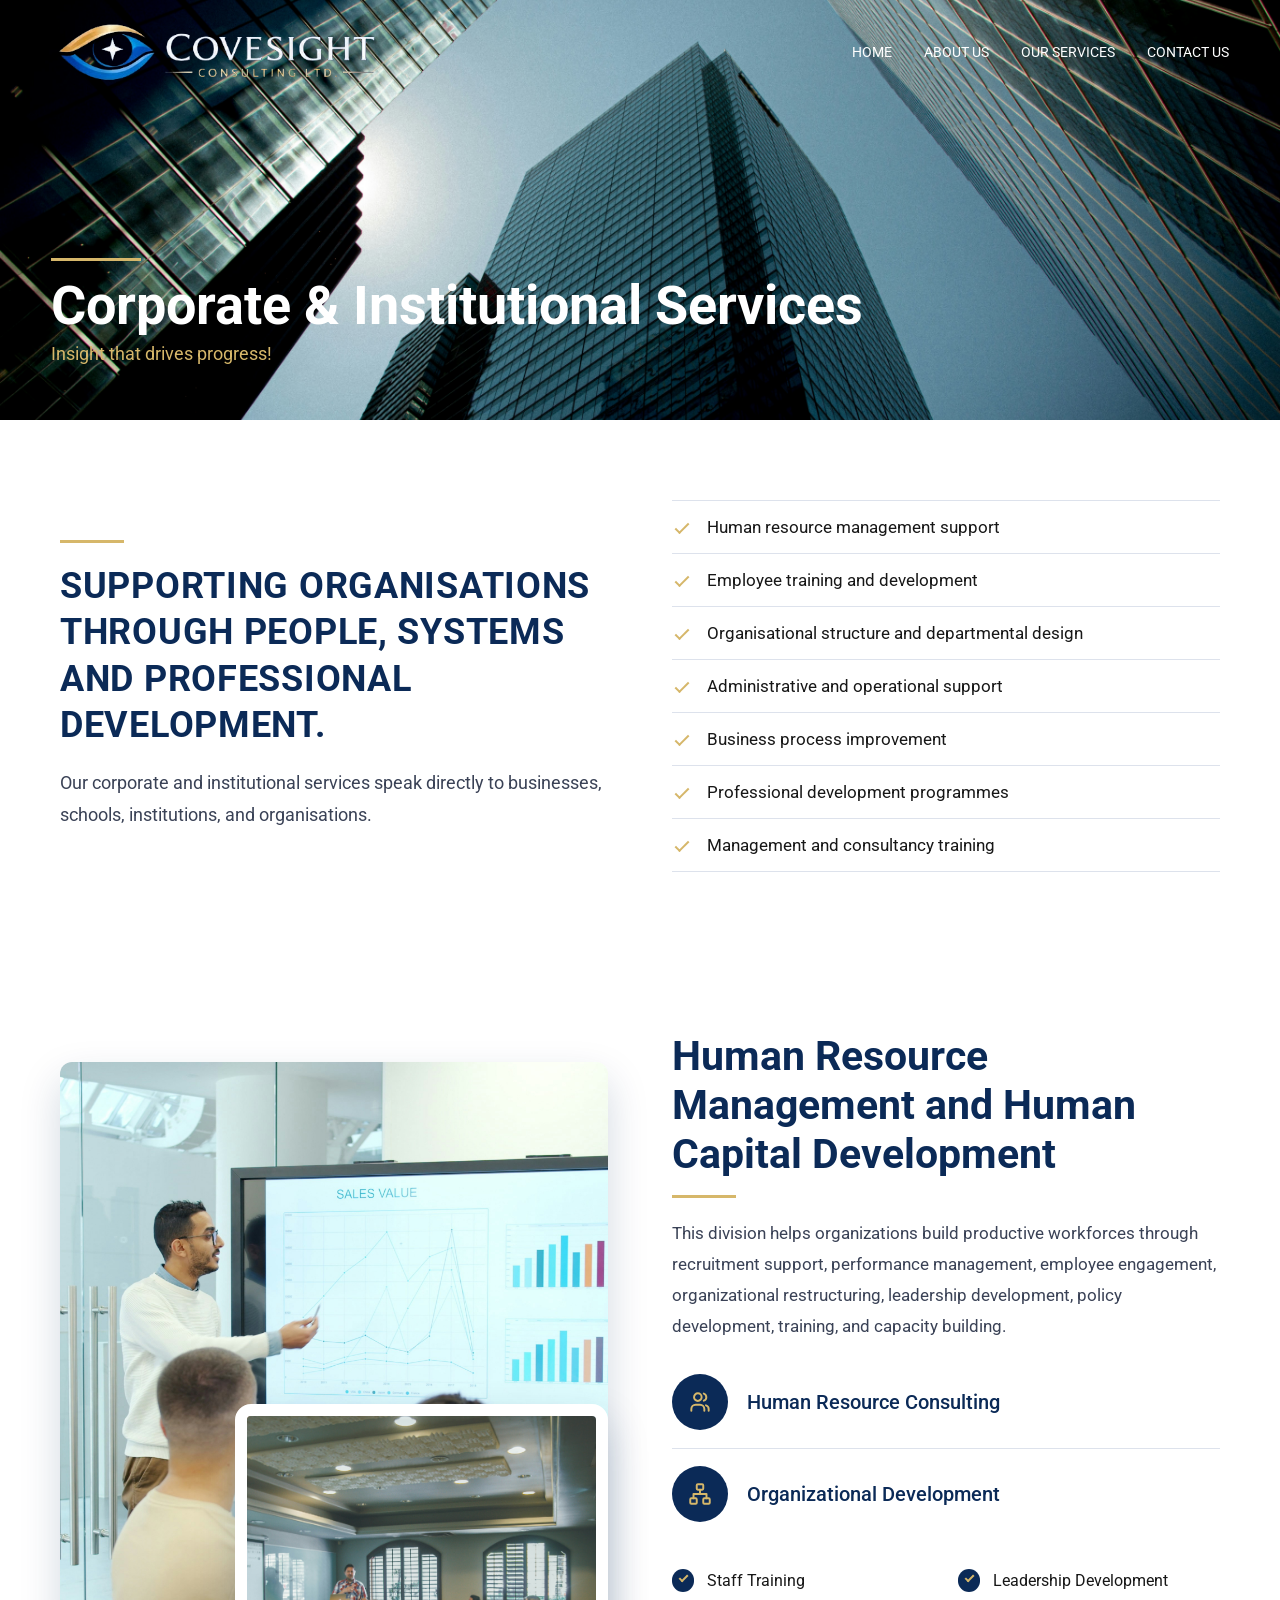
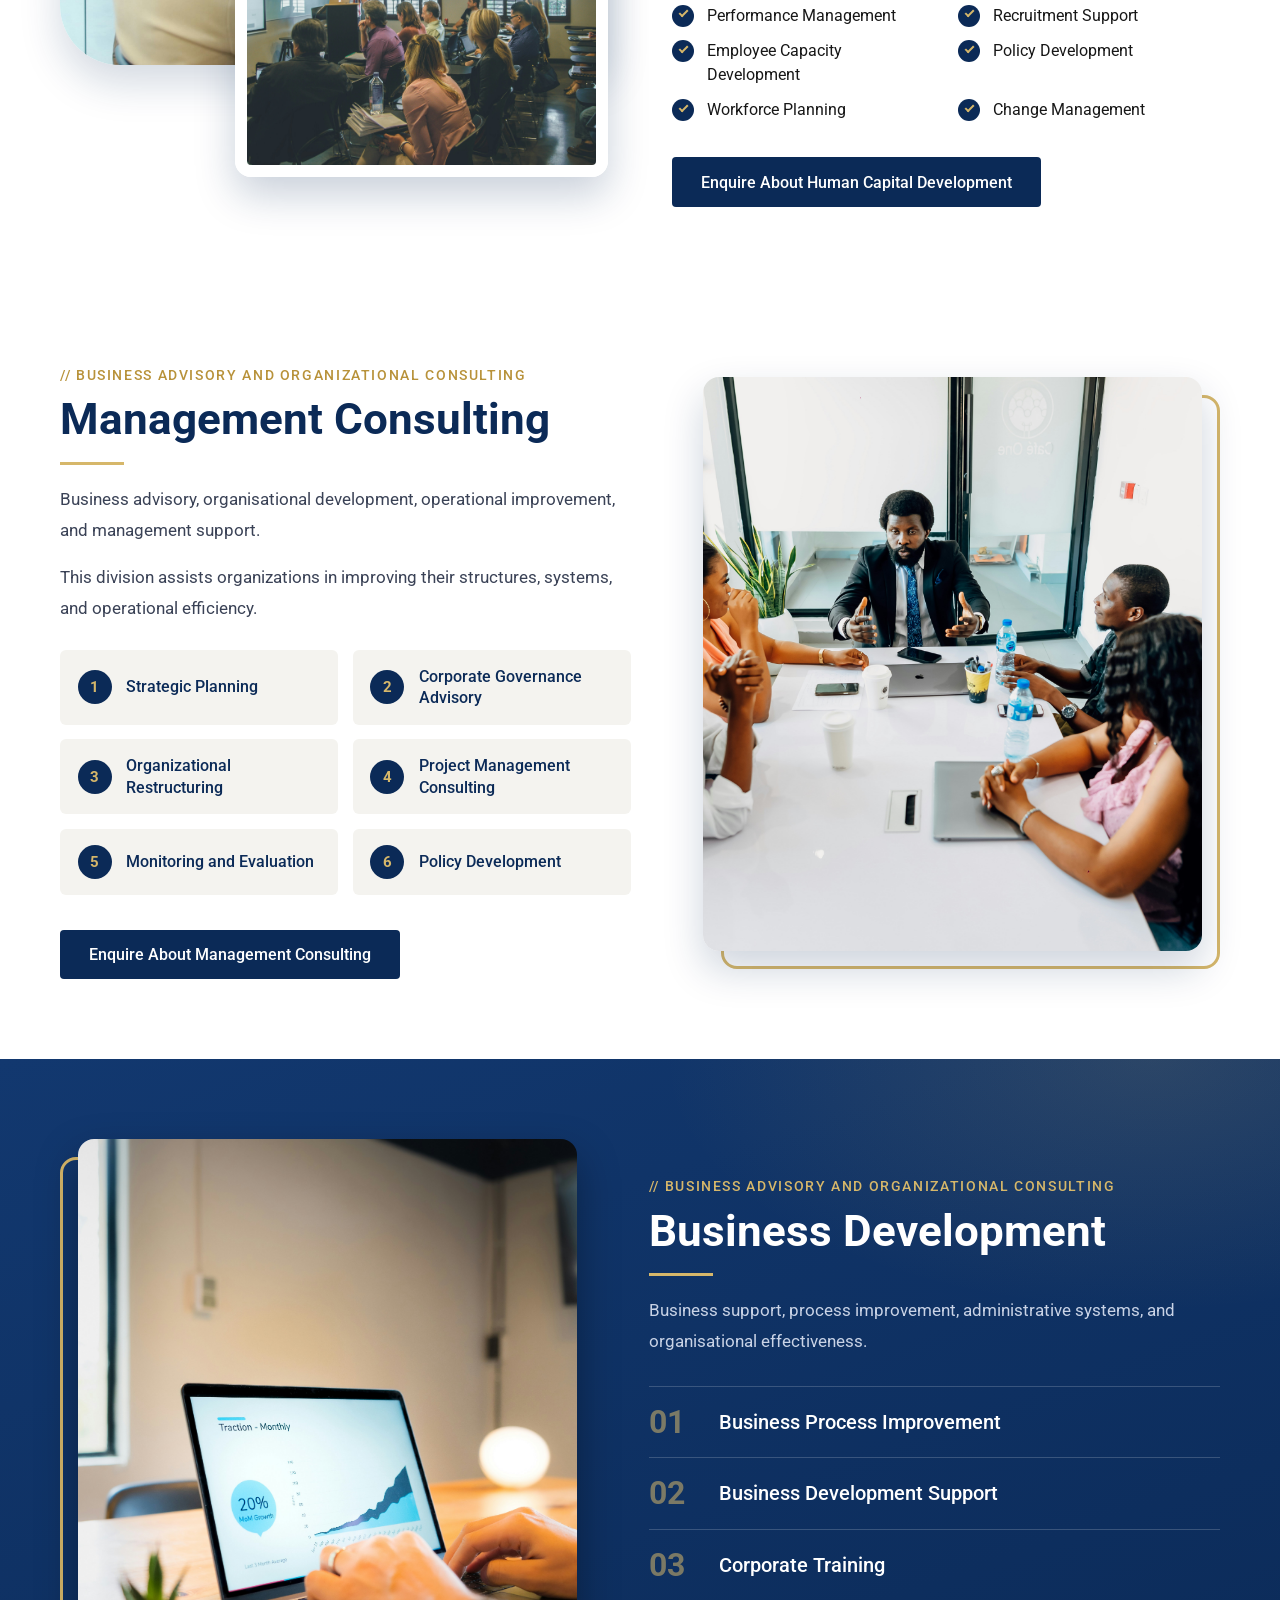
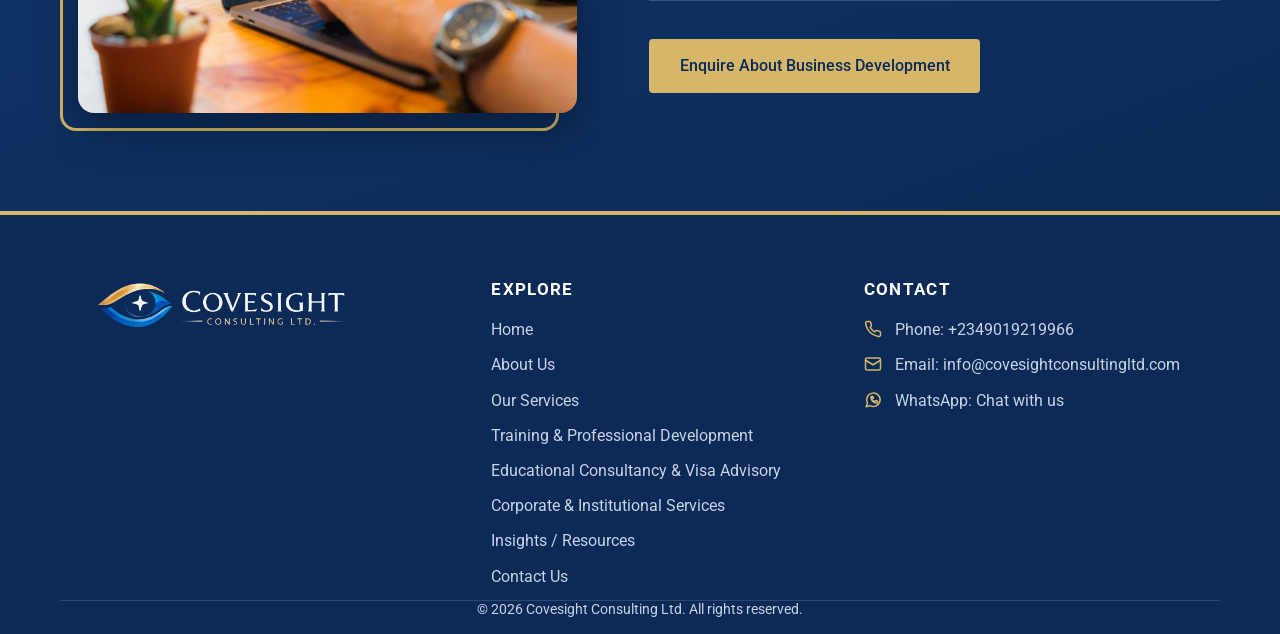
<file: human-capital.html>
<!DOCTYPE html>
<html lang="en">
<head>
  <meta charset="utf-8">
  <meta name="viewport" content="width=device-width, initial-scale=1">
  <title>Corporate &amp; Institutional Services | Covesight Consulting Ltd.</title>
  <link rel="preconnect" href="https://fonts.googleapis.com">
  <link href="https://fonts.googleapis.com/css2?family=Roboto:wght@400;500;700&display=swap" rel="stylesheet">
  <link rel="stylesheet" href="css/styles.css">
  <link rel="stylesheet" href="css/corporate.css">
</head>
<body>

  <!-- SAME site-bar as the other pages -->
  <div class="site-bar" id="siteBar">
    <a class="logo" href="index.html"><img src="./IMG/partners-logo/covesight-logo.png" alt="Covesight Consulting Ltd."></a>
    <nav class="top-nav">
      <a href="index.html">Home</a>
      <a href="about.html">About Us</a>
      <a href="services.html">Our Services</a>
      <a href="contact.html">Contact Us</a>
    </nav>
  </div>

  <header class="page-hero">
    <img src="./IMG/human-resources/hm.jpg" alt="">
    <div class="page-hero-text">
      <h1>Corporate &amp; Institutional Services</h1>
      <p>Insight that drives progress!</p>
    </div>
  </header>

  <!-- INTRO -->
  <section class="corp-intro">
    <div class="wrap corp-intro-grid">
      <div>
        <h2>SUPPORTING ORGANISATIONS THROUGH PEOPLE, SYSTEMS AND PROFESSIONAL DEVELOPMENT.</h2>
        <p>Our corporate and institutional services speak directly to businesses, schools, institutions, and organisations.</p>
      </div>
      <ul class="corp-list">
        <li>Human resource management support</li>
        <li>Employee training and development</li>
        <li>Organisational structure and departmental design</li>
        <li>Administrative and operational support</li>
        <li>Business process improvement</li>
        <li>Professional development programmes</li>
        <li>Management and consultancy training</li>
      </ul>
    </div>
  </section>

  <!-- HUMAN CAPITAL DEVELOPMENT -->
    <section class="hc-section" id="human-capital">
    <div class="wrap hc-grid">

        <!-- LEFT: two overlapping images -->
        <div class="hc-images">
        <img class="hc-img-main" src="./IMG/human-resources/hmr.jpg" alt="" loading="lazy">
        <img class="hc-img-inset" src="./IMG/human-resources/hmr2.jpg" alt="" loading="lazy">
        </div>

        <!-- RIGHT: content -->
        <div class="hc-content">
        <h2>Human Resource Management and Human Capital Development</h2>
        <p>This division helps organizations build productive workforces through recruitment support, performance management, employee engagement, organizational restructuring, leadership development, policy development, training, and capacity building.</p>

        <ul class="hc-features">
            <li>
            <span class="hc-icon">
                <svg viewBox="0 0 24 24" aria-hidden="true"><path d="M16 20v-1.5a4 4 0 0 0-4-4H8a4 4 0 0 0-4 4V20M10 11a3.5 3.5 0 1 0 0-7 3.5 3.5 0 0 0 0 7zM20 20v-1.5a3.5 3.5 0 0 0-2.5-3.4M15.5 4.2a3.5 3.5 0 0 1 0 6.6"/></svg>
            </span>
            <h3>Human Resource Consulting</h3>
            </li>
            <li>
            <span class="hc-icon">
                <svg viewBox="0 0 24 24" aria-hidden="true"><rect x="9" y="3" width="6" height="5" rx="1"/><rect x="3" y="16" width="6" height="5" rx="1"/><rect x="15" y="16" width="6" height="5" rx="1"/><path d="M12 8v4M6 16v-4h12v4"/></svg>
            </span>
            <h3>Organizational Development</h3>
            </li>
        </ul>

        <ul class="hc-checks">
            <li>Staff Training</li>
            <li>Leadership Development</li>
            <li>Performance Management</li>
            <li>Recruitment Support</li>
            <li>Employee Capacity Development</li>
            <li>Policy Development</li>
            <li>Workforce Planning</li>
            <li>Change Management</li>
        </ul>

        <a class="btn btn-primary" href="hc-dev.html">Enquire About Human Capital Development</a>
        </div>

    </div>
    </section>

  <!-- MANAGEMENT CONSULTING: text left, image right with an offset frame, numbered service cards -->
    <section class="mc-section" id="management-consulting">
      <div class="wrap mc-grid">

        <div class="mc-content">
          <span class="ev-label">// Business Advisory and Organizational Consulting</span>
          <h2>Management Consulting</h2>
          <p>Business advisory, organisational development, operational improvement, and management support.</p>
          <p>This division assists organizations in improving their structures, systems, and operational efficiency.</p>

          <ol class="mc-list">
            <li>Strategic Planning</li>
            <li>Corporate Governance Advisory</li>
            <li>Organizational Restructuring</li>
            <li>Project Management Consulting</li>
            <li>Monitoring and Evaluation</li>
            <li>Policy Development</li>
          </ol>

          <a class="btn btn-primary" href="m-consulting.html">Enquire About Management Consulting</a>
        </div>

        <div class="mc-media">
          <img src="./IMG/human-resources/m-consult.jpg" alt="" loading="lazy">
        </div>

      </div>
    </section>

    <!-- BUSINESS DEVELOPMENT: navy band, image left with a gold frame, large numbered rows -->
    <section class="bd-section" id="business-development">
      <div class="wrap bd-grid">

        <div class="bd-media">
          <img src="./IMG/human-resources/b-development.jpg" alt="" loading="lazy">
        </div>

        <div class="bd-content">
          <span class="ev-label">// Business Advisory and Organizational Consulting</span>
          <h2>Business Development</h2>
          <p>Business support, process improvement, administrative systems, and organisational effectiveness.</p>

          <ul class="bd-list">
            <li>Business Process Improvement</li>
            <li>Business Development Support</li>
            <li>Corporate Training</li>
          </ul>

          <a class="btn btn-gold" href="b-dev.html">Enquire About Business Development</a>
        </div>

      </div>
    </section>
   <footer class="footer">
  <div class="wrap footer-grid">

    <div class="footer-brand">
      <img src="./IMG/partners-logo/covesight-logo.png" alt="Covesight Consulting Ltd." width="260" height="53">
    </div>

    <nav class="footer-links" aria-label="Footer">
      <h4>Explore</h4>
      <ul>
        <li><a href="index.html">Home</a></li>
        <li><a href="about.html">About Us</a></li>
        <li><a href="services.html">Our Services</a></li>
        <li><a href="professional-training.html">Training &amp; Professional Development</a></li>
        <li><a href="educational-consultancy.html">Educational Consultancy &amp; Visa Advisory</a></li>
        <li><a href="human-capital.html">Corporate &amp; Institutional Services</a></li>
        <li><a href="insight.html">Insights / Resources</a></li>
        <li><a href="contact.html">Contact Us</a></li>
      </ul>
    </nav>

    <div class="footer-contact">
      <h4>Contact</h4>
      <ul>
        <li>
          <svg width="18" height="18" viewBox="0 0 24 24" fill="none" stroke="#D6B76A" stroke-width="2" stroke-linecap="round" stroke-linejoin="round" aria-hidden="true" style="vertical-align:-3px;margin-right:.6rem"><path d="M22 16.92v3a2 2 0 0 1-2.18 2 19.79 19.79 0 0 1-8.63-3.07 19.5 19.5 0 0 1-6-6 19.79 19.79 0 0 1-3.07-8.67A2 2 0 0 1 4.11 2h3a2 2 0 0 1 2 1.72c.13.96.36 1.9.7 2.81a2 2 0 0 1-.45 2.11L8.09 9.91a16 16 0 0 0 6 6l1.27-1.27a2 2 0 0 1 2.11-.45c.91.34 1.85.57 2.81.7A2 2 0 0 1 22 16.92z"/></svg>
          Phone: <a href="tel:+2349019219966">+2349019219966</a></li>
        <li>
          <svg width="18" height="18" viewBox="0 0 24 24" fill="none" stroke="#D6B76A" stroke-width="2" stroke-linecap="round" stroke-linejoin="round" aria-hidden="true" style="vertical-align:-3px;margin-right:.6rem"><rect x="2" y="4" width="20" height="16" rx="2"/><path d="m22 7-10 6L2 7"/></svg>
  
          
    Email: <a href="mailto:info@covesightconsultingltd.com">info@covesightconsultingltd.com</a></li>
        <li>
          <svg width="18" height="18" viewBox="0 0 24 24" fill="none" stroke="#D6B76A" stroke-width="2" stroke-linecap="round" stroke-linejoin="round" aria-hidden="true" style="vertical-align:-3px;margin-right:.6rem"><path d="M3 21l1.65-4.9A9 9 0 1 1 8 19.5z"/><path d="M9.2 8.2c.2 2.6 2.4 5 5.2 5.9l1.1-1.1a.8.8 0 0 1 .8-.2l1.5.6c.3.1.5.4.5.8 0 1-.8 1.7-1.8 1.7-3.600 0-7.200-3.500-7.200-7.100 0-1 .7-1.800 1.700-1.800.4 0 .6.2.8.5l.6 1.500a.8.8 0 0 1-.2.8z"/></svg>
          WhatsApp: <a href="https://wa.me/2349019219966" target="_blank" rel="noopener">Chat with us</a></li>
  
      </ul>
    </div>

  </div>

  <div class="wrap footer-bottom">
    <p>&copy; 2026 Covesight Consulting Ltd. All rights reserved.</p>
  </div>
</footer>


  <script src="./js/script.js"> </script>
</body>
</html>
</file>
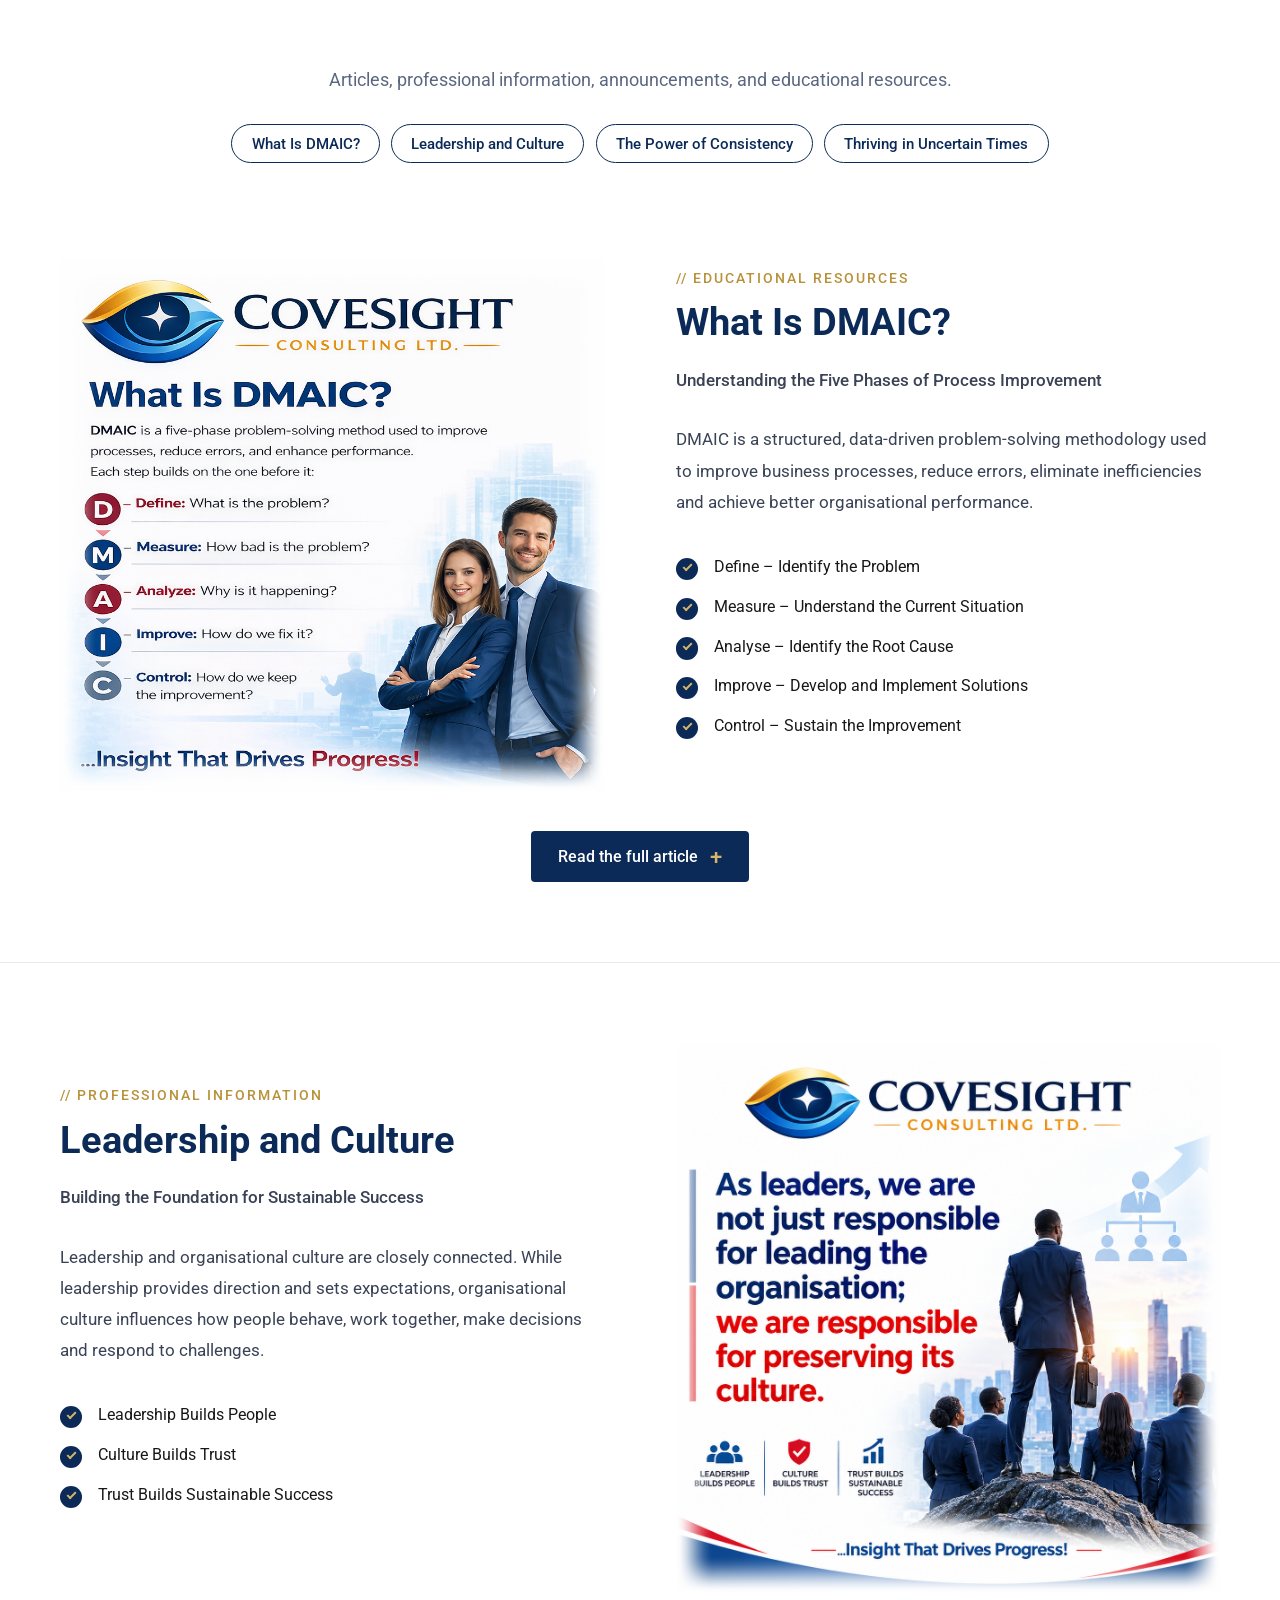
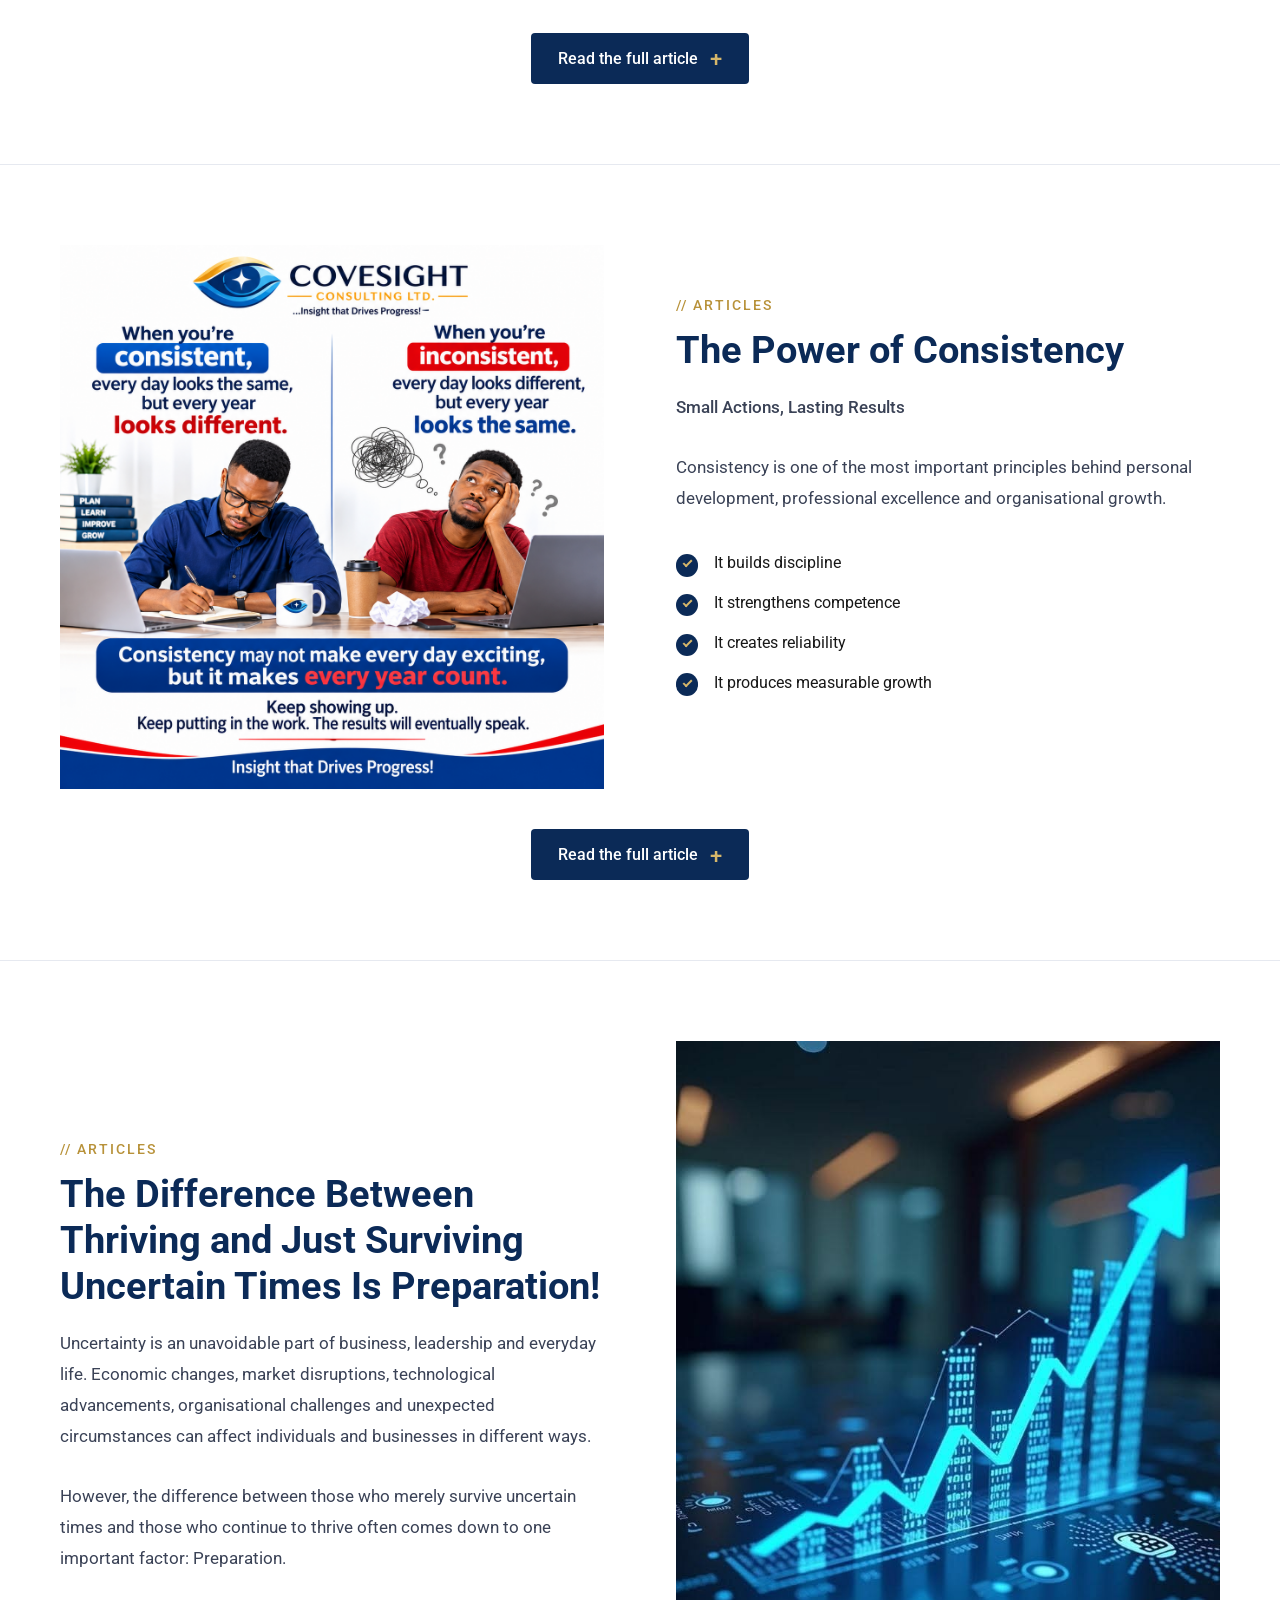
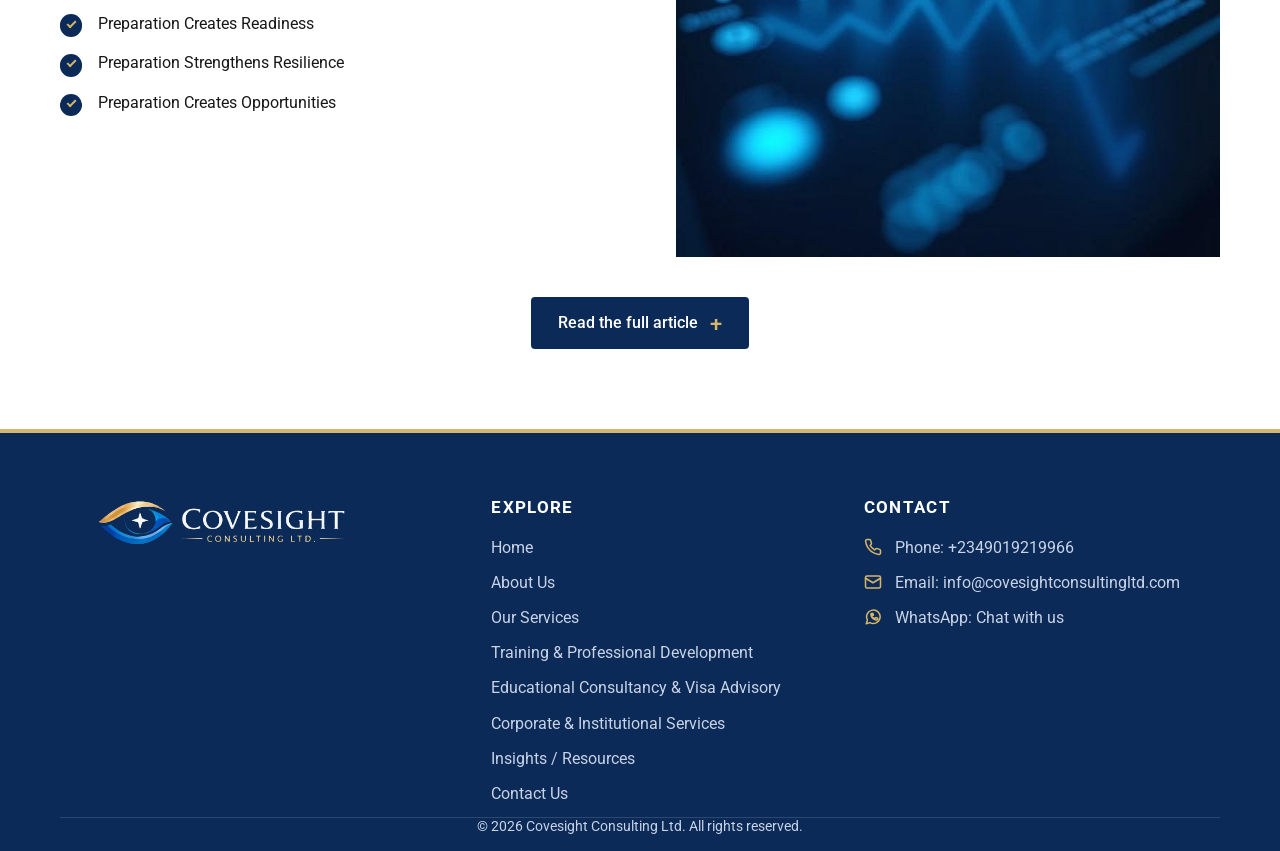
<file: insight.html>
<!DOCTYPE html>
<html lang="en">
<head>
  <meta charset="utf-8">
  <meta name="viewport" content="width=device-width, initial-scale=1">
  <title>Insights / Resources | Covesight Consulting Ltd.</title>
  <link rel="preconnect" href="https://fonts.googleapis.com">
  <link href="https://fonts.googleapis.com/css2?family=Roboto:wght@400;500;700&display=swap" rel="stylesheet">
  <link rel="stylesheet" href="css/styles.css">
  <link rel="stylesheet" href="css/education.css">
  <link rel="stylesheet" href="css/insight.css">
</head>
<body>

   <div class="site-bar" id="siteBar">
   
    <nav class="top-nav">
      <a href="index.html">Home</a>
      <a href="about.html">About Us</a>
      <a href="services.html">Our Services</a>
      <a href="contact.html">Contact Us</a>
    </nav>
  </div>

  <section class="in-top">
    <p>Articles, professional information, announcements, and educational resources.</p>
    <nav class="in-jump" aria-label="Jump to an article"><a href="#dmaic">What Is DMAIC?</a><a href="#leadership">Leadership and Culture</a><a href="#consistency">The Power of Consistency</a><a href="#preparation">Thriving in Uncertain Times</a></nav>
  </section>

  <!-- ARTICLE: What Is DMAIC? -->
  <section class="ev-row" id="dmaic">
    <div class="wrap ev-grid">
      <div class="ev-media ev-blend">
        <img src="./IMG/insight/dmaic.png" alt="What Is DMAIC? A five-phase problem-solving method" loading="lazy">
      </div>
      <div class="ev-text">
        <span class="ev-label">// Educational Resources</span>
        <h2>What Is DMAIC?</h2>
        <p class="in-sub">Understanding the Five Phases of Process Improvement</p>
        <p>DMAIC is a structured, data-driven problem-solving methodology used to improve business processes, reduce errors, eliminate inefficiencies and achieve better organisational performance.</p>
        <ul class="ev-checks"><li>Define – Identify the Problem</li><li>Measure – Understand the Current Situation</li><li>Analyse – Identify the Root Cause</li><li>Improve – Develop and Implement Solutions</li><li>Control – Sustain the Improvement</li></ul>
      </div>
    </div>
    <div class="art-wrap">
      <details class="art-more">
        <summary><span class="s-open">Read the full article</span><span class="s-close">Close the article</span></summary>
        <div class="art-body">
          <p>Commonly associated with the Six Sigma approach to quality management, DMAIC provides a systematic way for organisations to understand problems, identify their root causes, implement effective solutions and sustain improvements over time.</p>
          <p>DMAIC represents five interconnected phases:</p>
          <h4>1. Define – Identify the Problem</h4>
          <p>The first step is to clearly establish the problem that needs to be addressed. This involves understanding the issue, defining the objectives, identifying stakeholders and establishing what successful improvement should look like.</p>
          <h4>2. Measure – Understand the Current Situation</h4>
          <p>Once the problem is defined, relevant data is collected to determine the current level of performance. This provides a clear picture of how the process is performing and establishes a baseline against which improvements can be measured.</p>
          <h4>3. Analyse – Identify the Root Cause</h4>
          <p>At this stage, the collected information is examined to determine why the problem exists. Rather than addressing symptoms alone, the focus is on identifying the underlying causes of inefficiencies, errors or poor performance.</p>
          <h4>4. Improve – Develop and Implement Solutions</h4>
          <p>With the root causes identified, practical solutions are developed, tested and implemented. The objective is to address the identified problems and create a more effective and efficient process.</p>
          <h4>5. Control – Sustain the Improvement</h4>
          <p>The final phase focuses on maintaining the gains achieved. This involves establishing appropriate controls, monitoring performance, documenting improved procedures and ensuring that the process continues to deliver the expected results.</p>
          <h3>Why DMAIC Matters to Organisations</h3>
          <p>DMAIC helps organisations move from assumptions to evidence-based decisions. It encourages a culture of continuous improvement, strengthens operational efficiency, improves service quality and supports better use of organisational resources.</p>
          <p>Whether applied to customer service, human resource management, production, administration or project delivery, DMAIC provides a practical framework for solving problems and improving the way organisations work.</p>
          <p class="art-sign">At Covesight Consulting Ltd., we recognise that sustainable organisational growth requires more than identifying problems; it requires structured solutions, effective implementation and continuous evaluation.</p>
        </div>
      </details>
    </div>
  </section>

  <!-- ARTICLE: Leadership and Culture -->
  <section class="ev-row" id="leadership">
    <div class="wrap ev-grid ev-reverse">
      <div class="ev-media ev-blend">
        <img src="./IMG/insight/responsible-leaders.png" alt="As leaders, we are responsible for preserving the culture of the organisation" loading="lazy">
      </div>
      <div class="ev-text">
        <span class="ev-label">// Professional Information</span>
        <h2>Leadership and Culture</h2>
        <p class="in-sub">Building the Foundation for Sustainable Success</p>
        <p>Leadership and organisational culture are closely connected. While leadership provides direction and sets expectations, organisational culture influences how people behave, work together, make decisions and respond to challenges.</p>
        <ul class="ev-checks"><li>Leadership Builds People</li><li>Culture Builds Trust</li><li>Trust Builds Sustainable Success</li></ul>
      </div>
    </div>
    <div class="art-wrap">
      <details class="art-more">
        <summary><span class="s-open">Read the full article</span><span class="s-close">Close the article</span></summary>
        <div class="art-body">
          <p>A successful organisation does not depend solely on the quality of its leadership. It also depends on the values, attitudes and standards that guide the people within it.</p>
          <p>As leaders, we are not only responsible for managing operations and achieving organisational objectives; we also have a responsibility to build people and preserve the culture that gives the organisation its identity.</p>
          <h3>Leadership Builds People</h3>
          <p>Effective leadership is not simply about giving instructions or exercising authority. It involves developing people, recognising their potential, providing guidance and creating opportunities for growth. When employees are equipped, encouraged and empowered, they become better contributors to organisational success.</p>
          <h3>Culture Builds Trust</h3>
          <p>Organisational culture is reflected in the everyday conduct of its people. It is shaped by shared values, leadership behaviour, communication, accountability and the standards an organisation upholds. A healthy culture creates an environment where people feel respected, responsibilities are understood and trust can grow.</p>
          <h3>Trust Builds Sustainable Success</h3>
          <p>Trust strengthens teamwork, improves communication and encourages commitment. When employees trust their leaders and believe in the organisation's values, they are more likely to take ownership of their responsibilities and contribute meaningfully to shared objectives. Over time, this creates a stronger foundation for organisational stability and sustainable growth.</p>
          <h3>The Leadership Responsibility</h3>
          <p>Culture is not established by statements on a wall or values written in an employee handbook. It is built and preserved through consistent actions, everyday decisions and the example leaders set.</p>
          <p>Ultimately, leadership builds people, culture builds trust, and trust creates the conditions for sustainable organisational success.</p>
          <p class="art-sign">At Covesight Consulting Ltd., we believe that building effective organisations begins with developing capable people and fostering a culture that supports integrity, accountability, collaboration and continuous growth.</p>
        </div>
      </details>
    </div>
  </section>

  <!-- ARTICLE: The Power of Consistency -->
  <section class="ev-row" id="consistency">
    <div class="wrap ev-grid">
      <div class="ev-media ev-blend">
        <img src="./IMG/insight/Consistency Drives Progress.png" alt="Five steps rising upward, with a person on each step" loading="lazy">
      </div>
      <div class="ev-text">
        <span class="ev-label">// Articles</span>
        <h2>The Power of Consistency</h2>
        <p class="in-sub">Small Actions, Lasting Results</p>
        <p>Consistency is one of the most important principles behind personal development, professional excellence and organisational growth.</p>
        <ul class="ev-checks"><li>It builds discipline</li><li>It strengthens competence</li><li>It creates reliability</li><li>It produces measurable growth</li></ul>
      </div>
    </div>
    <div class="art-wrap">
      <details class="art-more">
        <summary><span class="s-open">Read the full article</span><span class="s-close">Close the article</span></summary>
        <div class="art-body">
          <p>When you are consistent, every day may appear almost the same because you are committed to showing up, following a process and making steady progress. However, when you look back after a year, the results can be remarkably different.</p>
          <p>Your skills have improved, your knowledge has expanded, your experience has grown and the goals that once seemed distant may have become achievable.</p>
          <p>On the other hand, inconsistency often creates a cycle of repeated beginnings without meaningful progress. Every day may look different because there is no clear routine, direction or commitment. Yet, after a year, you may find yourself in exactly the same position.</p>
          <h3>Consistency Creates Progress</h3>
          <p>Growth does not always come from one major decision or extraordinary achievement. More often, it is the result of small, deliberate actions repeated over time.</p>
          <p>In professional environments, consistency means maintaining standards, following established processes, developing competencies and remaining committed to organisational objectives.</p>
          <p>For individuals, it means building positive habits, improving knowledge and taking responsibility for personal development.</p>
          <h3>Why Consistency Matters</h3>
          <ul><li><strong>It builds discipline:</strong> Regular action develops the commitment required to achieve long-term goals.</li><li><strong>It strengthens competence:</strong> Continuous learning and practice improve knowledge, skills and performance.</li><li><strong>It creates reliability:</strong> Consistent behaviour builds confidence and trust among colleagues, clients and stakeholders.</li><li><strong>It produces measurable growth:</strong> Small improvements, when sustained, can lead to significant results over time.</li></ul>
          <h3>A Principle for Sustainable Growth</h3>
          <p>The real value of consistency is not that every day produces a visible achievement. It is that every day contributes something towards a larger objective.</p>
          <p>Whether in business, leadership, career development or personal growth, meaningful progress requires commitment beyond occasional motivation.</p>
          <p class="art-sign">At Covesight Consulting Ltd., we believe that sustainable progress is built through continuous learning, disciplined execution and a commitment to excellence. The actions we consistently take today shape the results we experience tomorrow.</p>
        </div>
      </details>
    </div>
  </section>

  <!-- ARTICLE: The Difference Between Thriving and Just Surviving Uncertain Times Is Preparation! -->
  <section class="ev-row" id="preparation">
    <div class="wrap ev-grid ev-reverse">
      <div class="ev-media ev-blend">
        <img src="./IMG/insight/Thrive in Preparation.jpg.jpeg" alt="A leader on a hill looking out over a city skyline" loading="lazy">
      </div>
      <div class="ev-text">
        <span class="ev-label">// Articles</span>
        <h2>The Difference Between Thriving and Just Surviving Uncertain Times Is Preparation!</h2>
        <p>Uncertainty is an unavoidable part of business, leadership and everyday life. Economic changes, market disruptions, technological advancements, organisational challenges and unexpected circumstances can affect individuals and businesses in different ways.</p><p>However, the difference between those who merely survive uncertain times and those who continue to thrive often comes down to one important factor: Preparation.</p>
        <ul class="ev-checks"><li>Preparation Creates Readiness</li><li>Preparation Strengthens Resilience</li><li>Preparation Creates Opportunities</li></ul>
      </div>
    </div>
    <div class="art-wrap">
      <details class="art-more">
        <summary><span class="s-open">Read the full article</span><span class="s-close">Close the article</span></summary>
        <div class="art-body">
          <p>Preparation is the ability to anticipate possible challenges, identify opportunities, develop relevant capabilities and put the right structures in place before they are needed.</p>
          <h3>Preparation Creates Readiness</h3>
          <p>Successful individuals and organisations do not wait until a crisis occurs before thinking about what to do. They invest time in acquiring knowledge, developing skills, reviewing their strategies and identifying potential risks.</p>
          <p>For businesses, this may involve effective financial planning, workforce development, operational efficiency, risk management and continuous improvement. For individuals, it means staying informed, building relevant competencies and remaining adaptable in a changing environment.</p>
          <h3>Preparation Strengthens Resilience</h3>
          <p>Being prepared does not mean having control over everything that happens. It means having the capacity to respond appropriately when circumstances change.</p>
          <p>Organisations with clear processes, capable employees, sound leadership and effective management systems are better positioned to manage disruptions, make informed decisions and maintain business continuity.</p>
          <h3>Preparation Creates Opportunities</h3>
          <p>Uncertain times do not only present challenges; they can also create new opportunities. Changes in customer needs, technology and market conditions can open doors for organisations that are ready to adapt.</p>
          <p>Those who continuously learn, evaluate their environment and invest in improvement are more likely to recognise and take advantage of these opportunities.</p>
          <h3>The Importance of Preparing Today</h3>
          <p>Preparation should not be treated as an emergency response. It should be an ongoing commitment built into personal development, business planning and organisational management.</p>
          <p>The knowledge you acquire, the systems you establish, the people you develop and the decisions you make today can determine how effectively you respond to tomorrow's challenges.</p>
          <p class="art-sign">At Covesight Consulting Ltd., we believe that sustainable success is not built on reacting to circumstances alone, but on developing the knowledge, capabilities and organisational structures required to navigate change and seize opportunities.</p>
          <p class="art-close">Prepare today. Position yourself to thrive tomorrow.</p>
        </div>
      </details>
    </div>
  </section>

  <!-- TO ADD AN ARTICLE: copy one whole <section class="ev-row"> above, change its id, image, label, heading and text -->

  <footer class="footer">
  <div class="wrap footer-grid">

    <div class="footer-brand">
      <img src="./IMG/partners-logo/covesight-logo.png" alt="Covesight Consulting Ltd." width="260" height="53">
    </div>

    <nav class="footer-links" aria-label="Footer">
      <h4>Explore</h4>
      <ul>
        <li><a href="index.html">Home</a></li>
        <li><a href="about.html">About Us</a></li>
        <li><a href="services.html">Our Services</a></li>
        <li><a href="professional-training.html">Training &amp; Professional Development</a></li>
        <li><a href="educational-consultancy.html">Educational Consultancy &amp; Visa Advisory</a></li>
        <li><a href="human-capital.html">Corporate &amp; Institutional Services</a></li>
        <li><a href="insight.html">Insights / Resources</a></li>
        <li><a href="contact.html">Contact Us</a></li>
      </ul>
    </nav>

    <div class="footer-contact">
      <h4>Contact</h4>
      <ul>
        <li>
          <svg width="18" height="18" viewBox="0 0 24 24" fill="none" stroke="#D6B76A" stroke-width="2" stroke-linecap="round" stroke-linejoin="round" aria-hidden="true" style="vertical-align:-3px;margin-right:.6rem"><path d="M22 16.92v3a2 2 0 0 1-2.18 2 19.79 19.79 0 0 1-8.63-3.07 19.5 19.5 0 0 1-6-6 19.79 19.79 0 0 1-3.07-8.67A2 2 0 0 1 4.11 2h3a2 2 0 0 1 2 1.72c.13.96.36 1.9.7 2.81a2 2 0 0 1-.45 2.11L8.09 9.91a16 16 0 0 0 6 6l1.27-1.27a2 2 0 0 1 2.11-.45c.91.34 1.85.57 2.81.7A2 2 0 0 1 22 16.92z"/></svg>
          Phone: <a href="tel:+2349019219966">+2349019219966</a></li>
        <li>
          <svg width="18" height="18" viewBox="0 0 24 24" fill="none" stroke="#D6B76A" stroke-width="2" stroke-linecap="round" stroke-linejoin="round" aria-hidden="true" style="vertical-align:-3px;margin-right:.6rem"><rect x="2" y="4" width="20" height="16" rx="2"/><path d="m22 7-10 6L2 7"/></svg>
  
          
    Email: <a href="mailto:info@covesightconsultingltd.com">info@covesightconsultingltd.com</a></li>
        <li>
          <svg width="18" height="18" viewBox="0 0 24 24" fill="none" stroke="#D6B76A" stroke-width="2" stroke-linecap="round" stroke-linejoin="round" aria-hidden="true" style="vertical-align:-3px;margin-right:.6rem"><path d="M3 21l1.65-4.9A9 9 0 1 1 8 19.5z"/><path d="M9.2 8.2c.2 2.6 2.4 5 5.2 5.9l1.1-1.1a.8.8 0 0 1 .8-.2l1.5.6c.3.1.5.4.5.8 0 1-.8 1.7-1.8 1.7-3.600 0-7.200-3.500-7.200-7.100 0-1 .7-1.800 1.700-1.800.4 0 .6.2.8.5l.6 1.500a.8.8 0 0 1-.2.8z"/></svg>
          WhatsApp: <a href="https://wa.me/2349019219966" target="_blank" rel="noopener">Chat with us</a></li>
      
      </ul>
    </div>

  </div>

  <div class="wrap footer-bottom">
    <p>&copy; 2026 Covesight Consulting Ltd. All rights reserved.</p>
  </div>
</footer>


  <script src="js/script.js"></script>
</body>
</html>
</file>
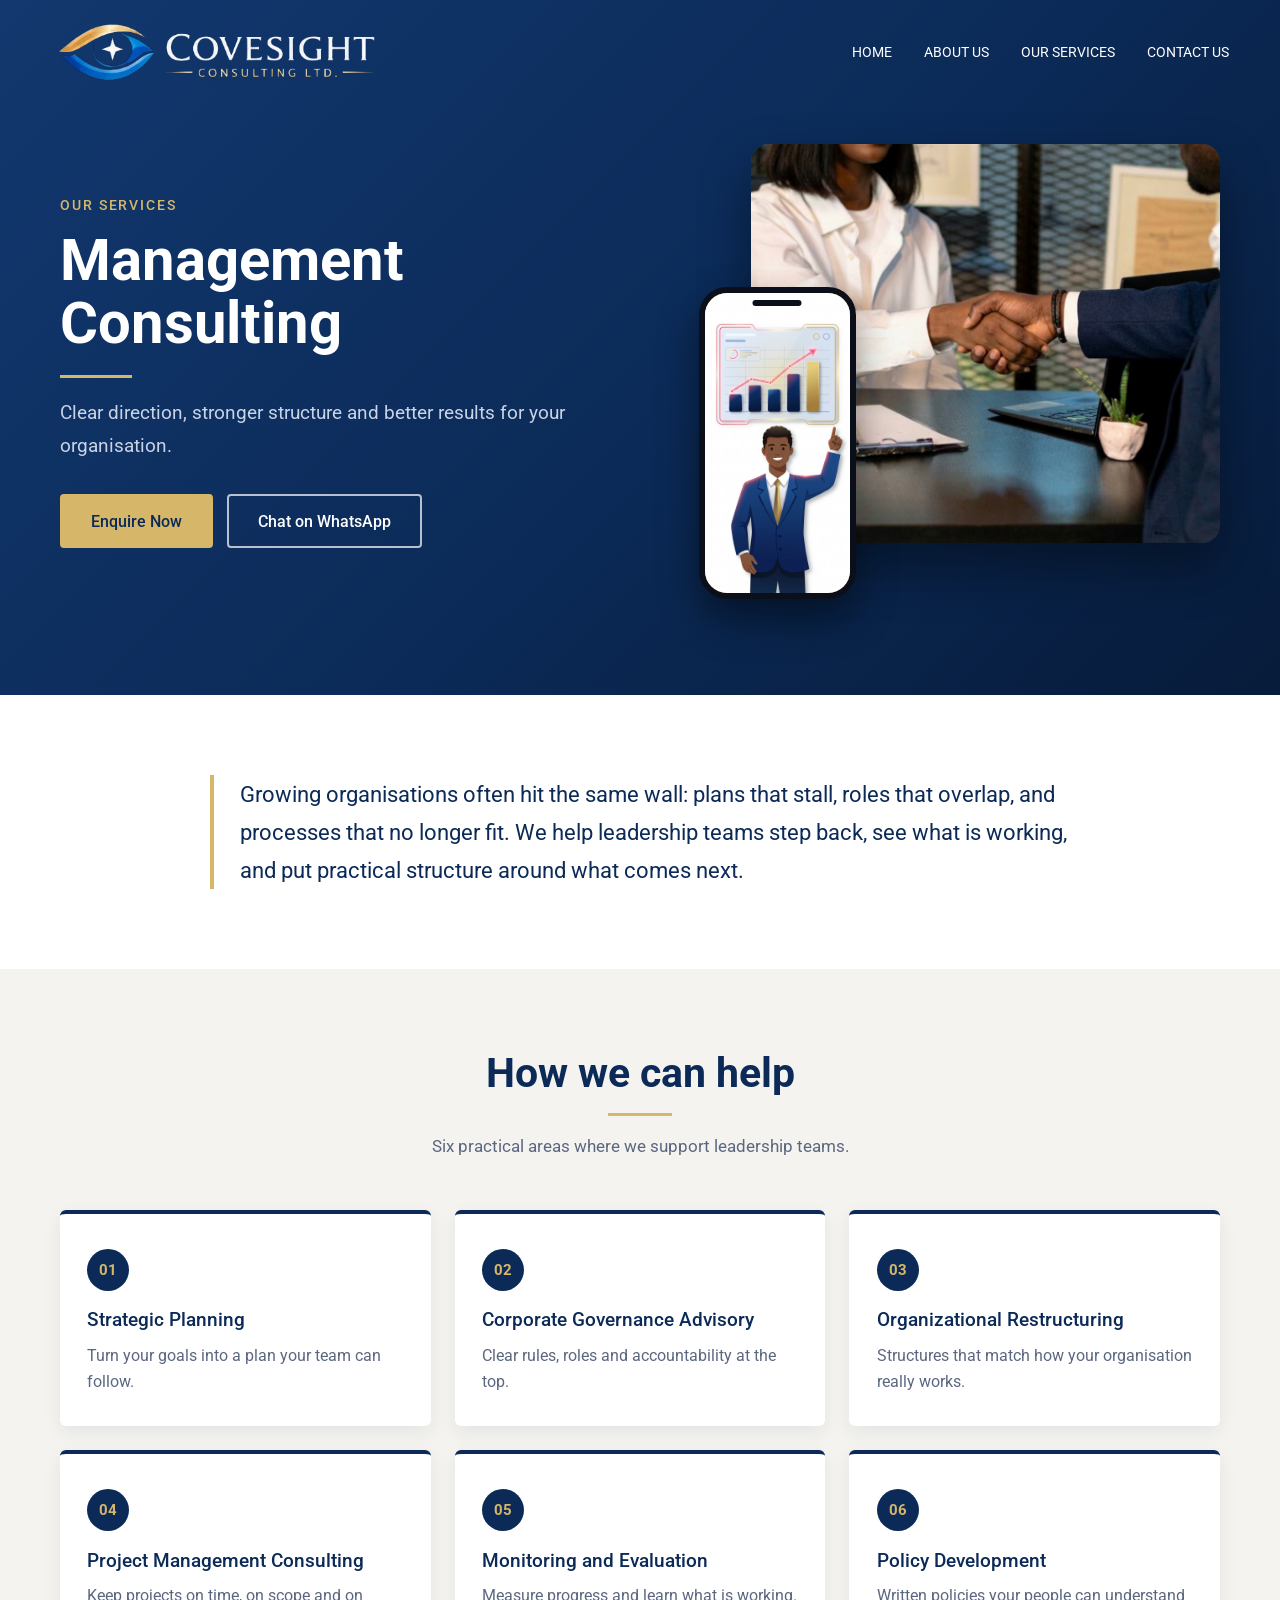
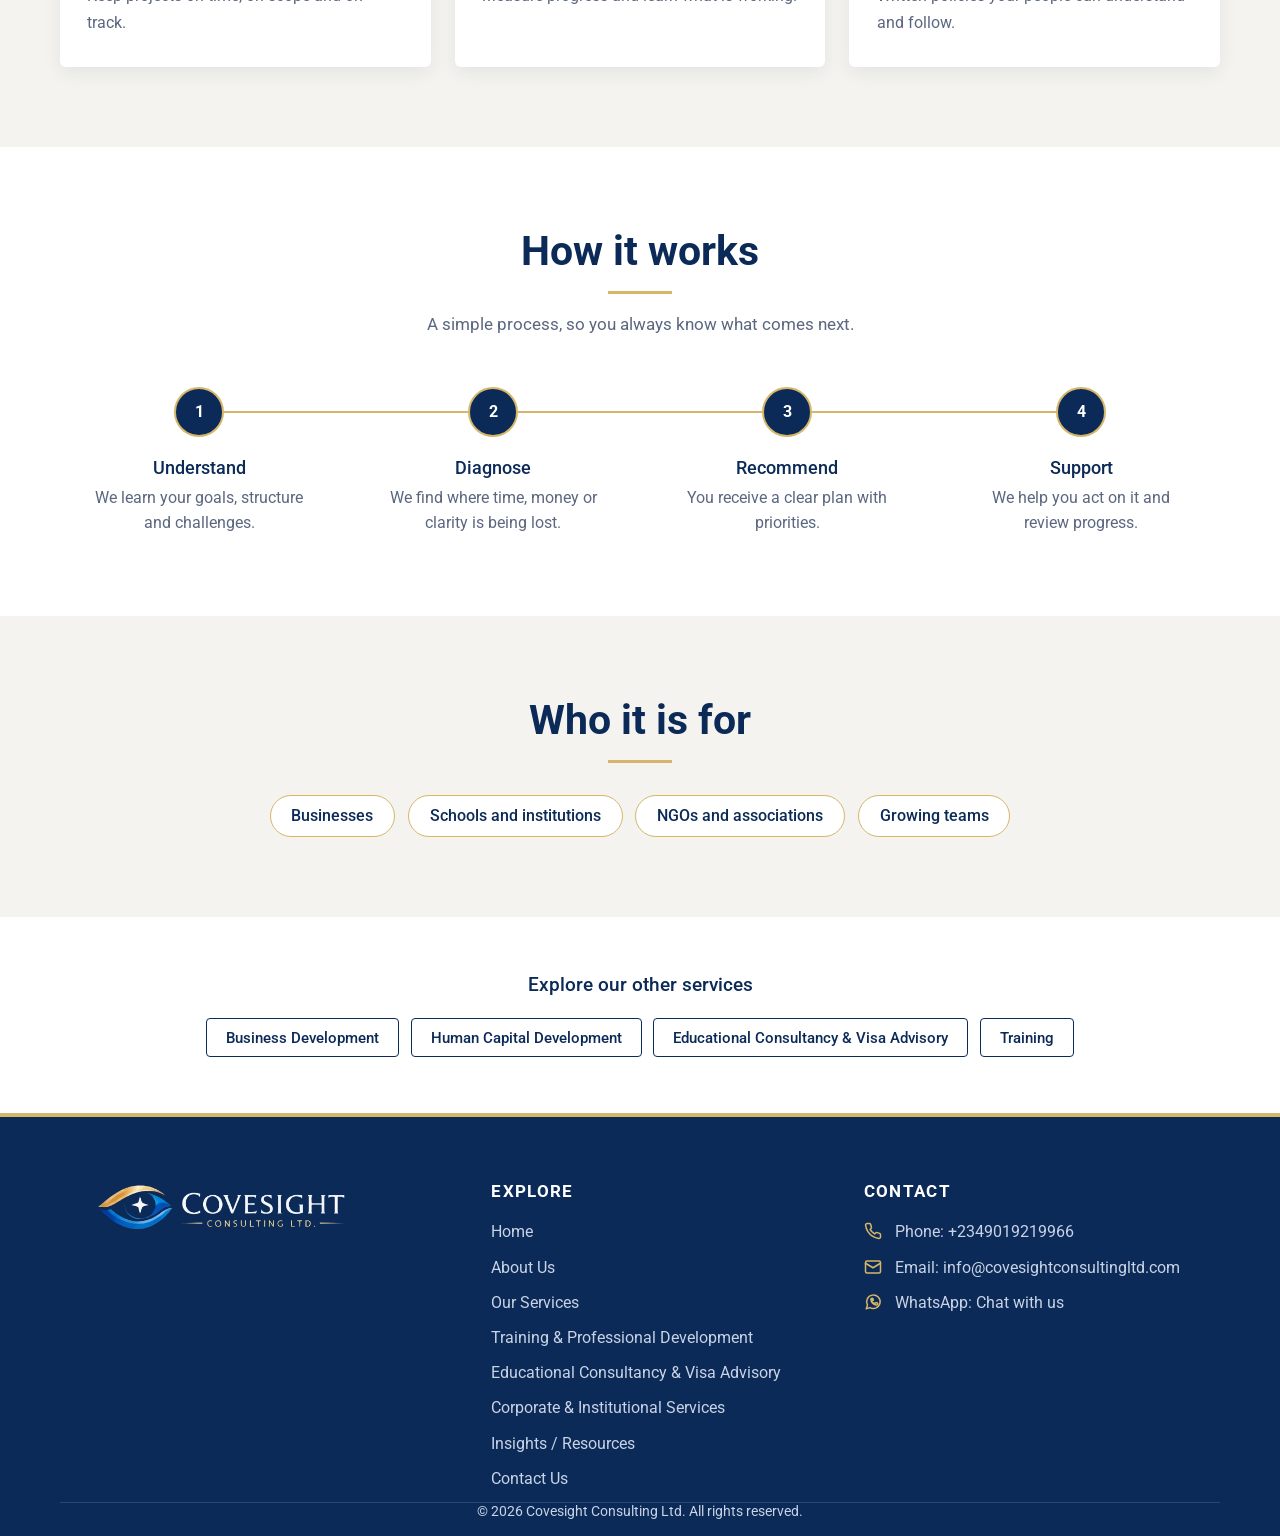
<file: m-consulting.html>
<!DOCTYPE html>
<html lang="en">
<head>
  <meta charset="utf-8">
  <meta name="viewport" content="width=device-width, initial-scale=1">
  <title>Management Consulting | Covesight Consulting Ltd.</title>
  <meta name="description" content="Management consulting for organisations: strategic planning, governance, restructuring, project management and policy development.">
  <link rel="preconnect" href="https://fonts.googleapis.com">
  <link href="https://fonts.googleapis.com/css2?family=Roboto:wght@400;500;700&display=swap" rel="stylesheet">
  <link rel="stylesheet" href="./css/styles.css">
  <link rel="stylesheet" href="./css/services-pages.css">
</head>
<body>

  <!-- SAME site-bar as your other pages -->
  <div class="site-bar" id="siteBar">
    <a class="logo" href="index.html"><img src="./IMG/partners-logo/covesight-logo.png" alt="Covesight Consulting Ltd."></a>
    <nav class="top-nav">
      <a href="index.html">Home</a>
      <a href="about.html">About Us</a>
      <a href="services.html">Our Services</a>
      <a href="contact.html">Contact Us</a>
    </nav>
  </div>

  <!-- HERO -->
  <header class="sv-hero">
    <div class="sv-hero-grid">
      <div class="sv-hero-text">
        <span class="sv-tag">Our Services</span>
        <h1>Management Consulting</h1>
        <p class="sv-lead">Clear direction, stronger structure and better results for your organisation.</p>
        <div class="sv-actions">
          <a class="sv-btn sv-btn-gold" href="contact.html?service=Management%20Consulting">Enquire Now</a>
          <a class="sv-btn sv-btn-ghost" href="https://wa.me/2349019219966" target="_blank" rel="noopener">Chat on WhatsApp</a>
        </div>
      </div>

      <div class="sv-media">
        <div class="sv-main"><img src="./IMG/hc.jpg" alt="" onerror="this.style.display='none'"></div>
        <div class="sv-phone"><img src="./IMG/hc2.jpg" alt="" onerror="this.style.display='none'"></div>
      </div>
    </div>
  </header>

  <!-- INTRO -->
  <section class="sv-section sv-intro">
    <div class="sv-wrap">
      <p>Growing organisations often hit the same wall: plans that stall, roles that overlap, and processes that no longer fit. We help leadership teams step back, see what is working, and put practical structure around what comes next.</p>
    </div>
  </section>

  <!-- WHAT WE DO -->
  <section class="sv-section sv-stone">
    <div class="sv-wrap">
      <div class="sv-head">
        <h2>How we can help</h2>
        <p>Six practical areas where we support leadership teams.</p>
      </div>
      <div class="sv-cards sv-cols-3">
        <article class="sv-card">
          <span class="sv-num">01</span>
          <h3>Strategic Planning</h3>
          <p>Turn your goals into a plan your team can follow.</p>
        </article>
        <article class="sv-card">
          <span class="sv-num">02</span>
          <h3>Corporate Governance Advisory</h3>
          <p>Clear rules, roles and accountability at the top.</p>
        </article>
        <article class="sv-card">
          <span class="sv-num">03</span>
          <h3>Organizational Restructuring</h3>
          <p>Structures that match how your organisation really works.</p>
        </article>
        <article class="sv-card">
          <span class="sv-num">04</span>
          <h3>Project Management Consulting</h3>
          <p>Keep projects on time, on scope and on track.</p>
        </article>
        <article class="sv-card">
          <span class="sv-num">05</span>
          <h3>Monitoring and Evaluation</h3>
          <p>Measure progress and learn what is working.</p>
        </article>
        <article class="sv-card">
          <span class="sv-num">06</span>
          <h3>Policy Development</h3>
          <p>Written policies your people can understand and follow.</p>
        </article>
      </div>
    </div>
  </section>

  <!-- HOW IT WORKS -->
  <section class="sv-section">
    <div class="sv-wrap">
      <div class="sv-head">
        <h2>How it works</h2>
        <p>A simple process, so you always know what comes next.</p>
      </div>
      <ol class="sv-steps">
        <li><strong>Understand</strong><span>We learn your goals, structure and challenges.</span></li>
        <li><strong>Diagnose</strong><span>We find where time, money or clarity is being lost.</span></li>
        <li><strong>Recommend</strong><span>You receive a clear plan with priorities.</span></li>
        <li><strong>Support</strong><span>We help you act on it and review progress.</span></li>
      </ol>
    </div>
  </section>

  <!-- WHO IT IS FOR -->
  <section class="sv-section sv-stone sv-who">
    <div class="sv-wrap">
      <div class="sv-head">
        <h2>Who it is for</h2>
      </div>
      <ul class="sv-chips"><li>Businesses</li><li>Schools and institutions</li><li>NGOs and associations</li><li>Growing teams</li></ul>
    </div>
  </section>



  <!-- OTHER SERVICES -->
  <section class="sv-section sv-others">
    <div class="sv-wrap">
      <h3>Explore our other services</h3>
      <div class="sv-links"><a href="b-dev.html">Business Development</a><a href="hc-dev.html">Human Capital Development</a><a href="educational-consultancy.html">Educational Consultancy &amp; Visa Advisory</a><a href="professional-training.html">Training</a></div>
    </div>
  </section>

  <!-- FOOTER: replace with the same footer you use on your other pages -->
     <footer class="footer">
  <div class="wrap footer-grid">

    <div class="footer-brand">
      <img src="./IMG/partners-logo/covesight-logo.png" alt="Covesight Consulting Ltd." width="260" height="53">
    </div>

    <nav class="footer-links" aria-label="Footer">
      <h4>Explore</h4>
      <ul>
        <li><a href="index.html">Home</a></li>
        <li><a href="about.html">About Us</a></li>
        <li><a href="services.html">Our Services</a></li>
        <li><a href="professional-training.html">Training &amp; Professional Development</a></li>
        <li><a href="educational-consultancy.html">Educational Consultancy &amp; Visa Advisory</a></li>
        <li><a href="human-capital.html">Corporate &amp; Institutional Services</a></li>
        <li><a href="insight.html">Insights / Resources</a></li>
        <li><a href="contact.html">Contact Us</a></li>
      </ul>
    </nav>

    <div class="footer-contact">
      <h4>Contact</h4>
      <ul>
        <li>
          <svg width="18" height="18" viewBox="0 0 24 24" fill="none" stroke="#D6B76A" stroke-width="2" stroke-linecap="round" stroke-linejoin="round" aria-hidden="true" style="vertical-align:-3px;margin-right:.6rem"><path d="M22 16.92v3a2 2 0 0 1-2.18 2 19.79 19.79 0 0 1-8.63-3.07 19.5 19.5 0 0 1-6-6 19.79 19.79 0 0 1-3.07-8.67A2 2 0 0 1 4.11 2h3a2 2 0 0 1 2 1.72c.13.96.36 1.9.7 2.81a2 2 0 0 1-.45 2.11L8.09 9.91a16 16 0 0 0 6 6l1.27-1.27a2 2 0 0 1 2.11-.45c.91.34 1.85.57 2.81.7A2 2 0 0 1 22 16.92z"/></svg>
          Phone: <a href="tel:+2349019219966">+2349019219966</a></li>
        <li>
          <svg width="18" height="18" viewBox="0 0 24 24" fill="none" stroke="#D6B76A" stroke-width="2" stroke-linecap="round" stroke-linejoin="round" aria-hidden="true" style="vertical-align:-3px;margin-right:.6rem"><rect x="2" y="4" width="20" height="16" rx="2"/><path d="m22 7-10 6L2 7"/></svg>
  
          
    Email: <a href="mailto:info@covesightconsultingltd.com">info@covesightconsultingltd.com</a></li>
        <li>
          <svg width="18" height="18" viewBox="0 0 24 24" fill="none" stroke="#D6B76A" stroke-width="2" stroke-linecap="round" stroke-linejoin="round" aria-hidden="true" style="vertical-align:-3px;margin-right:.6rem"><path d="M3 21l1.65-4.9A9 9 0 1 1 8 19.5z"/><path d="M9.2 8.2c.2 2.6 2.4 5 5.2 5.9l1.1-1.1a.8.8 0 0 1 .8-.2l1.5.6c.3.1.5.4.5.8 0 1-.8 1.7-1.8 1.7-3.600 0-7.200-3.500-7.200-7.100 0-1 .7-1.800 1.700-1.800.4 0 .6.2.8.5l.6 1.500a.8.8 0 0 1-.2.8z"/></svg>
          WhatsApp: <a href="https://wa.me/2349019219966" target="_blank" rel="noopener">Chat with us</a></li>
      </ul>
    </div>

  </div>

  <div class="wrap footer-bottom">
    <p>&copy; 2026 Covesight Consulting Ltd. All rights reserved.</p>
  </div>
</footer>

  <script src="js/script.js"></script>
</body>
</html>
</file>
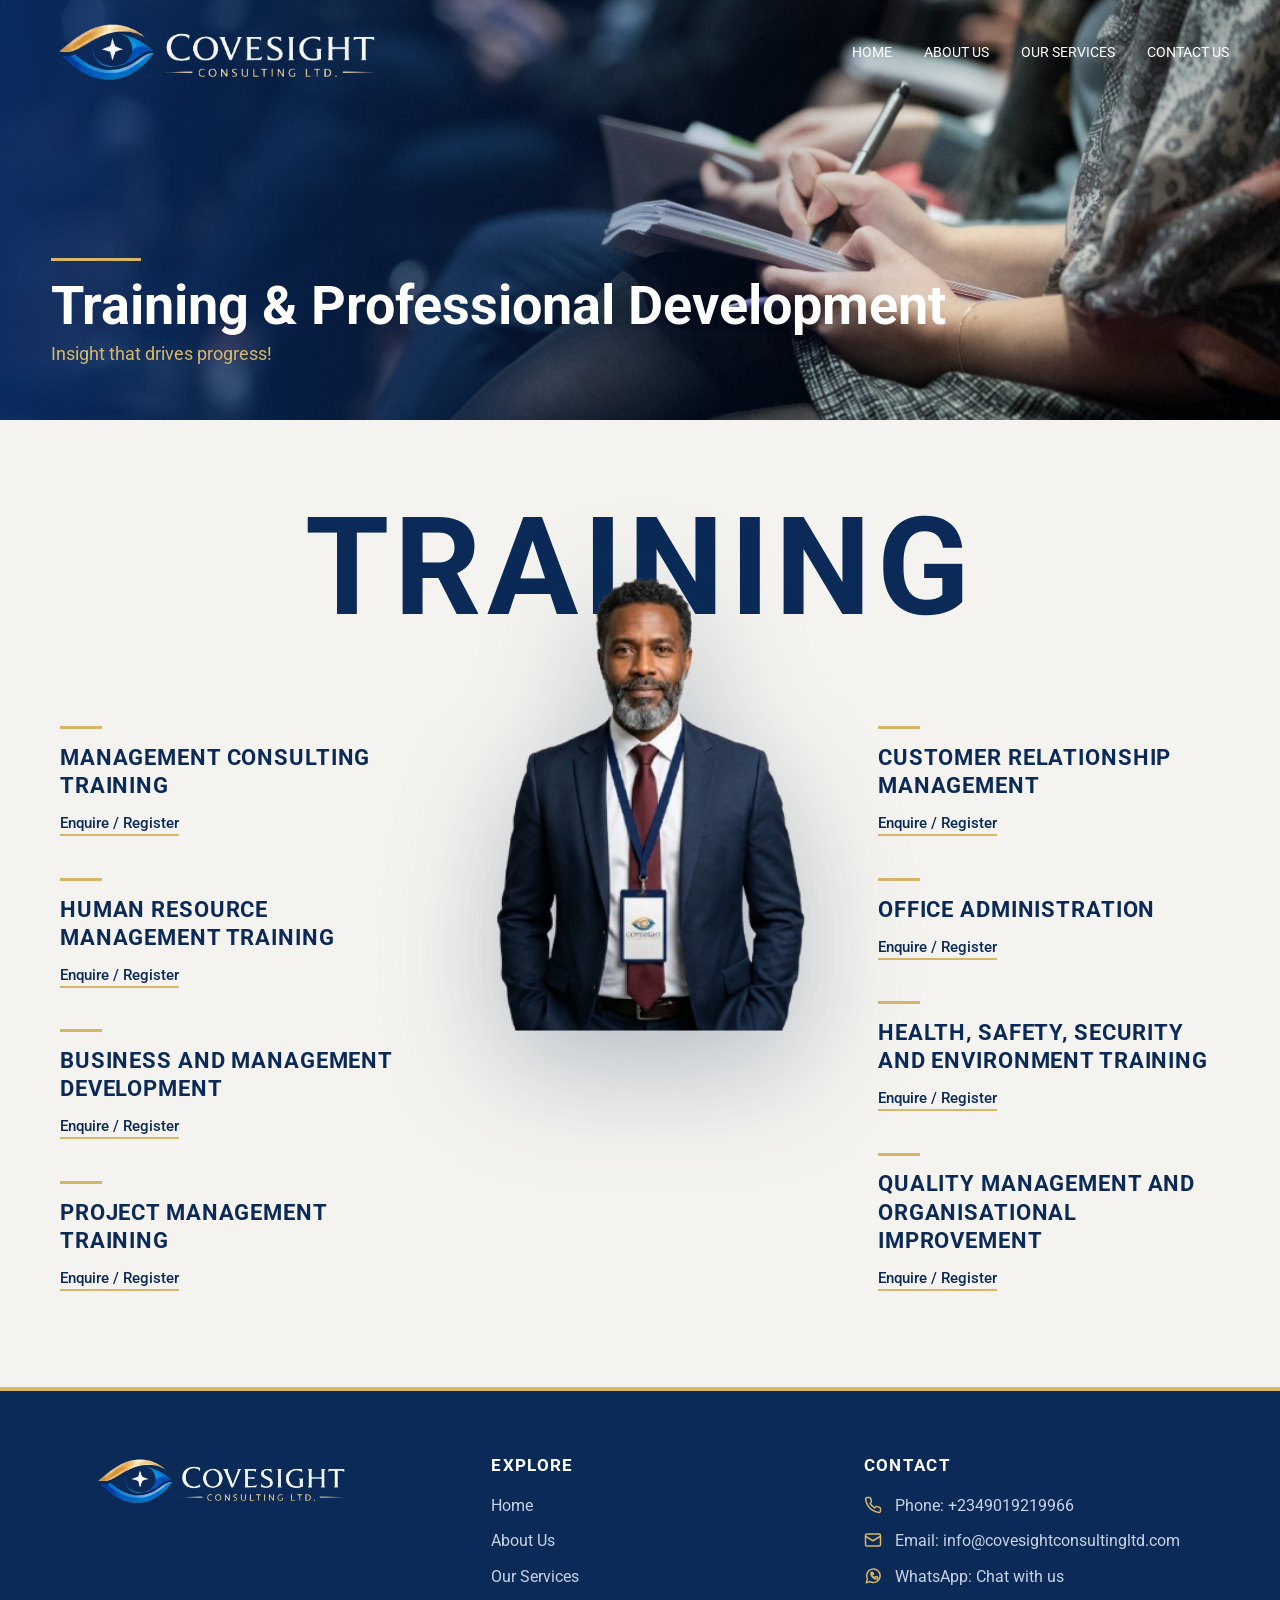
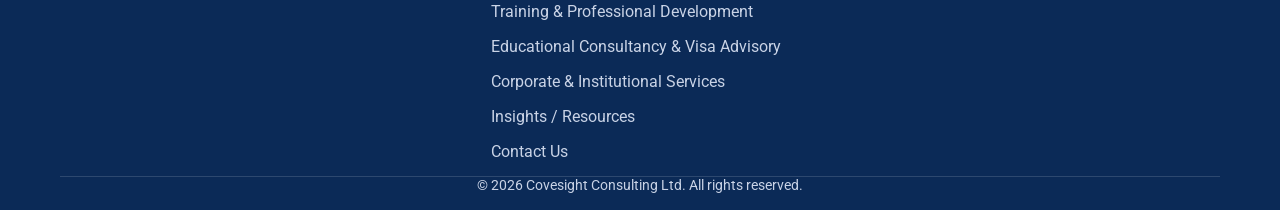
<file: professional-training.html>
<!DOCTYPE html>
<html lang="en">
<head>
  <meta charset="utf-8">
  <meta name="viewport" content="width=device-width, initial-scale=1">
  <title>Training &amp; Professional Development | Covesight Consulting Ltd.</title>
  <link rel="preconnect" href="https://fonts.googleapis.com">
  <link href="https://fonts.googleapis.com/css2?family=Roboto:wght@400;500;700&display=swap" rel="stylesheet">
  <link rel="stylesheet" href="css/styles.css">
  <link rel="stylesheet" href="css/training.css">
</head>
<body>

  <!-- SAME site-bar as the other pages -->
  <div class="site-bar" id="siteBar">
    <a class="logo" href="index.html"><img src="./IMG/partners-logo/covesight-logo.png" alt="Covesight Consulting Ltd."></a>
    <nav class="top-nav">
      <a href="index.html">Home</a>
      <a href="about.html">About Us</a>
      <a href="services.html">Our Services</a>
      <a href="contact.html">Contact Us</a>
    </nav>
  </div>

  <header class="page-hero">
    <img src="./IMG/training/training-center-navy.jpg" alt="">
    <div class="page-hero-text">
      <h1>Training &amp; Professional Development</h1>
      <p>Insight that drives progress!</p>
    </div>
  </header>

  <!-- TRAINING AREAS: two columns around a central image -->
  <section class="tr-section">
    <div class="wrap">
      <h2 class="tr-title">TRAINING</h2>

      <div class="tr-layout">

        <div class="tr-col">
          <article class="tr-item">
            <h3>Management Consulting Training</h3>
            <a href="contact.html?service=Professional%20Training">Enquire / Register</a>
          </article>
          <article class="tr-item">
            <h3>Human Resource Management training</h3>
            <a href="contact.html?service=Professional%20Training">Enquire / Register</a>
          </article>
          <article class="tr-item">
            <h3>Business and management development</h3>
            <a href="contact.html?service=Professional%20Training">Enquire / Register</a>
          </article>
          <article class="tr-item">
            <h3>Project management training</h3>
            <a href="contact.html?service=Professional%20Training">Enquire / Register</a>
          </article>
        </div>

        <div class="tr-center">
          <img src="./IMG/training/man.png" alt="" loading="lazy">
        </div>

        <div class="tr-col">
          <article class="tr-item">
            <h3>Customer relationship management</h3>
            <a href="contact.html?service=Professional%20Training">Enquire / Register</a>
          </article>
          <article class="tr-item">
            <h3>Office administration</h3>
            <a href="contact.html?service=Professional%20Training">Enquire / Register</a>
          </article>
          <article class="tr-item">
            <h3>Health, Safety, Security and Environment training</h3>
            <a href="contact.html?service=Professional%20Training">Enquire / Register</a>
          </article>
          <article class="tr-item">
            <h3>Quality management and organisational improvement</h3>
            <a href="contact.html?service=Professional%20Training">Enquire / Register</a>
          </article>
        </div>

      </div>
    </div>
  </section>

  <footer class="footer">
  <div class="wrap footer-grid">

    <div class="footer-brand">
      <img src="./IMG/partners-logo/covesight-logo.png" alt="Covesight Consulting Ltd." width="260" height="53">
    </div>

    <nav class="footer-links" aria-label="Footer">
      <h4>Explore</h4>
      <ul>
        <li><a href="index.html">Home</a></li>
        <li><a href="about.html">About Us</a></li>
        <li><a href="services.html">Our Services</a></li>
        <li><a href="professional-training.html">Training &amp; Professional Development</a></li>
        <li><a href="educational-consultancy.html">Educational Consultancy &amp; Visa Advisory</a></li>
        <li><a href="human-capital.html">Corporate &amp; Institutional Services</a></li>
        <li><a href="insight.html">Insights / Resources</a></li>
        <li><a href="contact.html">Contact Us</a></li>
      </ul>
    </nav>

    <div class="footer-contact">
      <h4>Contact</h4>
      <ul>
        <li>
          <svg width="18" height="18" viewBox="0 0 24 24" fill="none" stroke="#D6B76A" stroke-width="2" stroke-linecap="round" stroke-linejoin="round" aria-hidden="true" style="vertical-align:-3px;margin-right:.6rem"><path d="M22 16.92v3a2 2 0 0 1-2.18 2 19.79 19.79 0 0 1-8.63-3.07 19.5 19.5 0 0 1-6-6 19.79 19.79 0 0 1-3.07-8.67A2 2 0 0 1 4.11 2h3a2 2 0 0 1 2 1.72c.13.96.36 1.9.7 2.81a2 2 0 0 1-.45 2.11L8.09 9.91a16 16 0 0 0 6 6l1.27-1.27a2 2 0 0 1 2.11-.45c.91.34 1.85.57 2.81.7A2 2 0 0 1 22 16.92z"/></svg>
          Phone: <a href="tel:+2349019219966">+2349019219966</a></li>
        <li>
          <svg width="18" height="18" viewBox="0 0 24 24" fill="none" stroke="#D6B76A" stroke-width="2" stroke-linecap="round" stroke-linejoin="round" aria-hidden="true" style="vertical-align:-3px;margin-right:.6rem"><rect x="2" y="4" width="20" height="16" rx="2"/><path d="m22 7-10 6L2 7"/></svg>
  
          
    Email: <a href="mailto:info@covesightconsultingltd.com">info@covesightconsultingltd.com</a></li>
        <li>
          <svg width="18" height="18" viewBox="0 0 24 24" fill="none" stroke="#D6B76A" stroke-width="2" stroke-linecap="round" stroke-linejoin="round" aria-hidden="true" style="vertical-align:-3px;margin-right:.6rem"><path d="M3 21l1.65-4.9A9 9 0 1 1 8 19.5z"/><path d="M9.2 8.2c.2 2.6 2.4 5 5.2 5.9l1.1-1.1a.8.8 0 0 1 .8-.2l1.5.6c.3.1.5.4.5.8 0 1-.8 1.7-1.8 1.7-3.600 0-7.200-3.500-7.200-7.100 0-1 .7-1.800 1.700-1.800.4 0 .6.2.8.5l.6 1.500a.8.8 0 0 1-.2.8z"/></svg>
          WhatsApp: <a href="https://wa.me/2349019219966" target="_blank" rel="noopener">Chat with us</a></li>
      
      </ul>
    </div>

  </div>

  <div class="wrap footer-bottom">
    <p>&copy; 2026 Covesight Consulting Ltd. All rights reserved.</p>
  </div>
</footer>

  <!--
  COURSE CARD TEMPLATE (brief, section 9): copy this block into a
  <div class="tr-courses"> to add a course later, without redesigning the page.

  <article class="course-card">
    <h3>Course name</h3>
    <p>Brief description</p>
    <dl>
      <div><dt>Target audience</dt><dd>...</dd></div>
      <div><dt>Duration</dt><dd>...</dd></div>
      <div><dt>Delivery method</dt><dd>...</dd></div>
    </dl>
    <a class="btn btn-primary" href="contact.html?service=Professional%20Training">Enquire / Register</a>
  </article>
  -->

  <!-- PASTE THE SAME FOOTER AS THE HOMEPAGE HERE -->

  <script src="./js/script.js"></script>
</body>
</html>
</file>
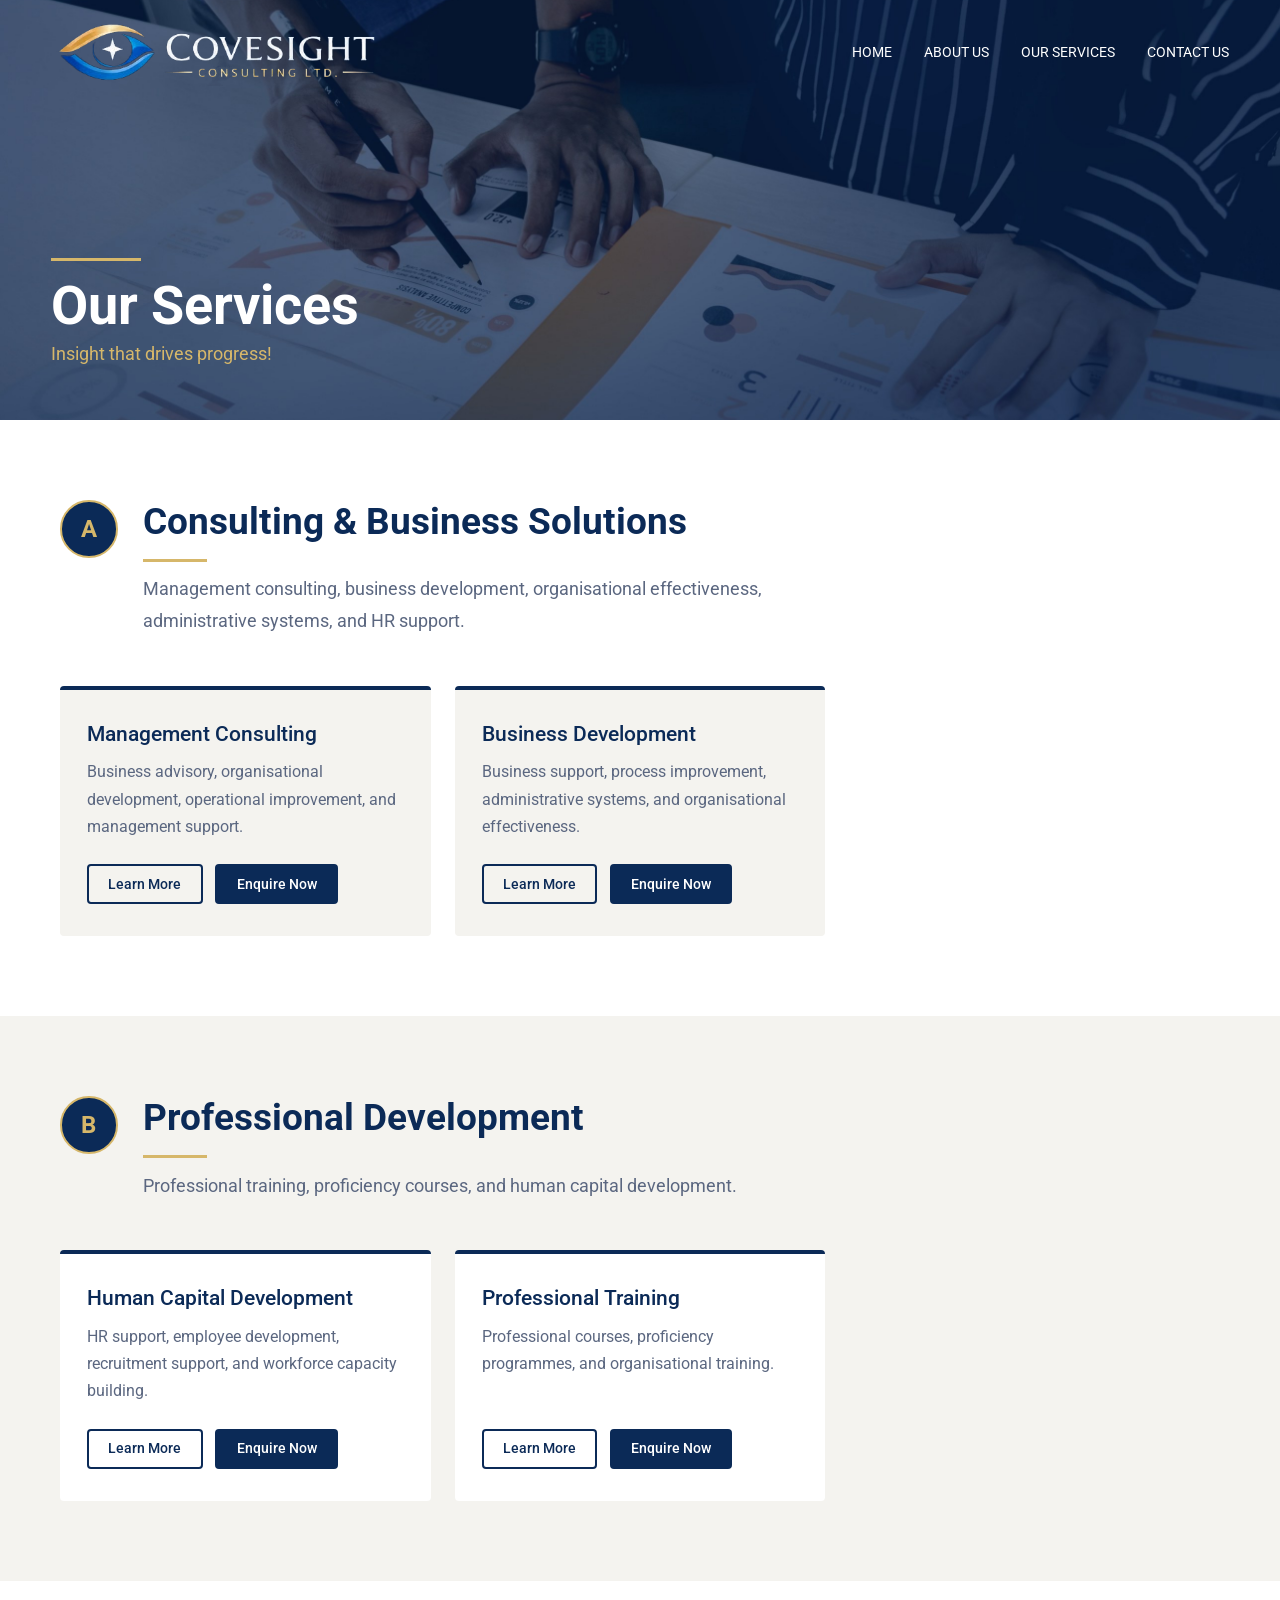
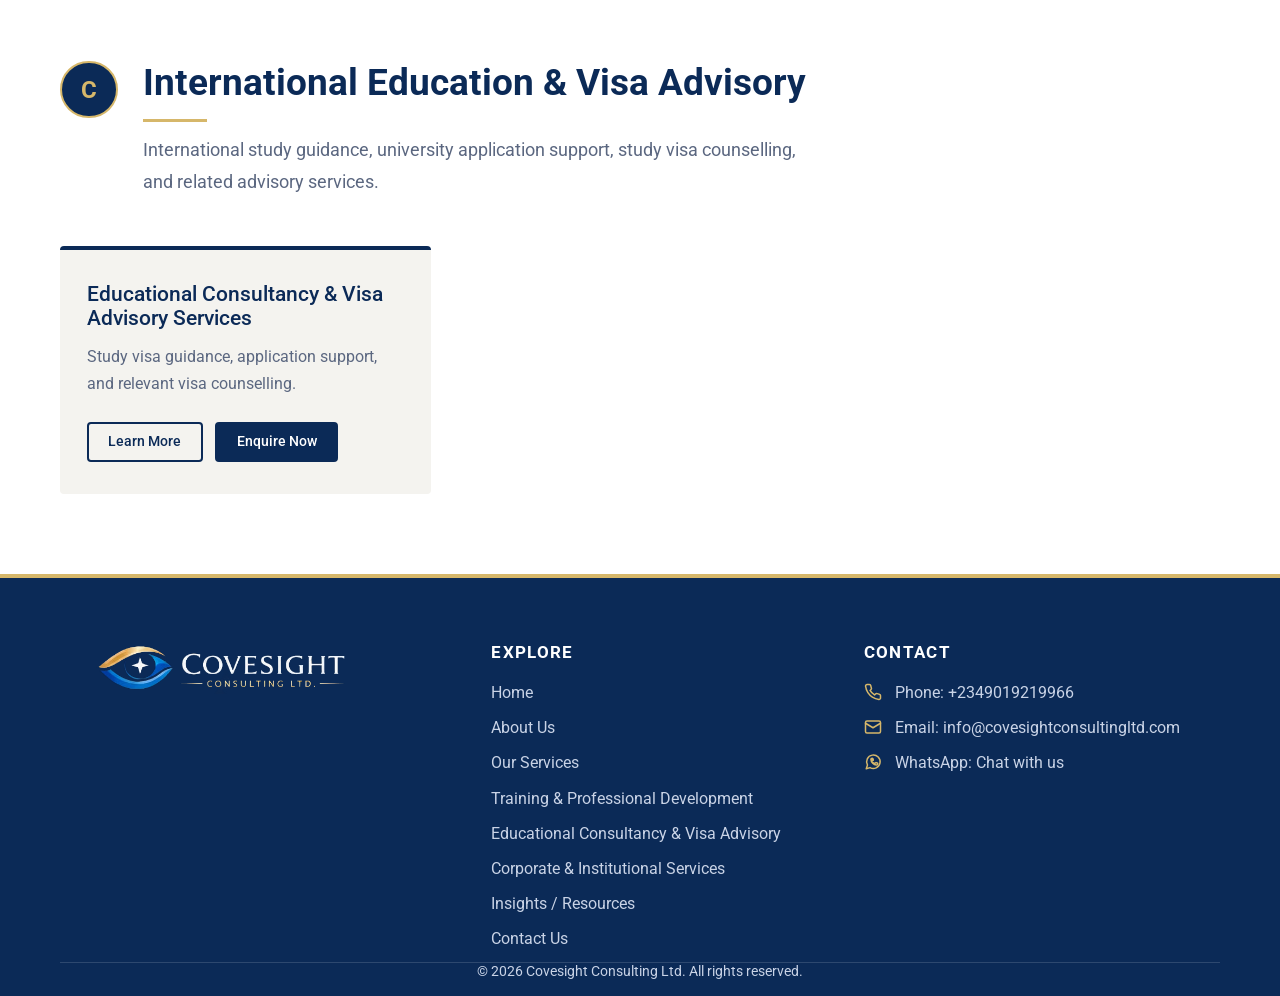
<file: services.html>
<!DOCTYPE html>
<html lang="en">
<head>
  <meta charset="utf-8">
  <meta name="viewport" content="width=device-width, initial-scale=1">
  <title>Our Services | Covesight Consulting Ltd.</title>
  <link rel="preconnect" href="https://fonts.googleapis.com">
  <link href="https://fonts.googleapis.com/css2?family=Roboto:wght@400;500;700&display=swap" rel="stylesheet">
  <link rel="stylesheet" href="./css/styles.css">
  <link rel="stylesheet" href="./css/services.css">
</head>
<body>

  <!-- SAME site-bar as the other pages -->
  <div class="site-bar" id="siteBar">
    <a class="logo" href="index.html"><img src="./IMG/partners-logo/covesight-logo.png" alt="Covesight Consulting Ltd."></a>
    <nav class="top-nav">
      <a href="index.html">Home</a>
      <a href="about.html">About Us</a>
      <a href="services.html">Our Services</a>
      <a href="contact.html">Contact Us</a>
    </nav>
  </div>

  <header class="page-hero">
    <img src="./IMG/services/services-navy.jpg" alt="">
    <div class="page-hero-text">
      <h1>Our Services</h1>
      <p>Insight that drives progress!</p>
    </div>
  </header>

  <!-- DIVISION A -->
  <section class="division division-a" id="consulting">
    <div class="wrap">
      <div class="division-head">
        <span class="division-tag">A</span>
        <h2>Consulting &amp; Business Solutions</h2>
        <p>Management consulting, business development, organisational effectiveness, administrative systems, and HR support.</p>
      </div>
      <div class="svc-grid">
        <article class="svc-card">
          <h3>Management Consulting</h3>
          <p>Business advisory, organisational development, operational improvement, and management support.</p>
          <div class="svc-links">
            <a href="m-consulting.html">Learn More</a>
            <a href="contact.html">Enquire Now</a>
          </div>
        </article>
        <article class="svc-card">
          <h3>Business Development</h3>
          <p>Business support, process improvement, administrative systems, and organisational effectiveness.</p>
          <div class="svc-links">
            <a href="b-dev.html">Learn More</a>
            <a href="contact.html">Enquire Now</a>
          </div>
        </article>
      </div>
    </div>
  </section>

  <!-- DIVISION B -->
  <section class="division division-b" id="education">
    <div class="wrap">
      <div class="division-head">
        <span class="division-tag">B</span>
        <h2>Professional Development</h2>
        <p>Professional training, proficiency courses, and human capital development.</p>
      </div>
      <div class="svc-grid">
        <article class="svc-card">
          <h3>Human Capital Development</h3>
          <p>HR support, employee development, recruitment support, and workforce capacity building.</p>
          <div class="svc-links">
            <a href="hc-dev.html">Learn More</a>
            <a href="contact.html">Enquire Now</a>
          </div>
        </article>
        <article class="svc-card">
          <h3>Professional Training</h3>
          <p>Professional courses, proficiency programmes, and organisational training.</p>
          <div class="svc-links">
            <a href="professional-training.html">Learn More</a>
            <a href="contact.html">Enquire Now</a>
          </div>
        </article>
      
      </div>
    </div>
  </section>

  <!-- DIVISION C -->
  <section class="division division-c" id="international">
    <div class="wrap">
      <div class="division-head">
        <span class="division-tag">C</span>
        <h2>International Education &amp; Visa Advisory</h2>
        <p>International study guidance, university application support, study visa counselling, and related advisory services.</p>
      </div>
      <div class="svc-grid">
        <article class="svc-card">
          <h3>Educational Consultancy &amp; Visa Advisory Services</h3>
          <p>Study visa guidance, application support, and relevant visa counselling.</p>
          <div class="svc-links">
            <a href="educational-consultancy.html">Learn More</a>
            <a href="contact.html">Enquire Now</a>
          </div>
        </article>
      </div>
    </div>
  </section>

    <footer class="footer">
  <div class="wrap footer-grid">

    <div class="footer-brand">
      <img src="./IMG/partners-logo/covesight-logo.png" alt="Covesight Consulting Ltd." width="260" height="53">
    </div>

    <nav class="footer-links" aria-label="Footer">
      <h4>Explore</h4>
      <ul>
        <li><a href="index.html">Home</a></li>
        <li><a href="about.html">About Us</a></li>
        <li><a href="services.html">Our Services</a></li>
        <li><a href="professional-training.html">Training &amp; Professional Development</a></li>
        <li><a href="educational-consultancy.html">Educational Consultancy &amp; Visa Advisory</a></li>
        <li><a href="human-capital.html">Corporate &amp; Institutional Services</a></li>
        <li><a href="insight.html">Insights / Resources</a></li>
        <li><a href="contact.html">Contact Us</a></li>
      </ul>
    </nav>

    <div class="footer-contact">
      <h4>Contact</h4>
      <ul>
        <li>
          <svg width="18" height="18" viewBox="0 0 24 24" fill="none" stroke="#D6B76A" stroke-width="2" stroke-linecap="round" stroke-linejoin="round" aria-hidden="true" style="vertical-align:-3px;margin-right:.6rem"><path d="M22 16.92v3a2 2 0 0 1-2.18 2 19.79 19.79 0 0 1-8.63-3.07 19.5 19.5 0 0 1-6-6 19.79 19.79 0 0 1-3.07-8.67A2 2 0 0 1 4.11 2h3a2 2 0 0 1 2 1.72c.13.96.36 1.9.7 2.81a2 2 0 0 1-.45 2.11L8.09 9.91a16 16 0 0 0 6 6l1.27-1.27a2 2 0 0 1 2.11-.45c.91.34 1.85.57 2.81.7A2 2 0 0 1 22 16.92z"/></svg>
          Phone: <a href="tel:+2349019219966">+2349019219966</a></li>
        <li>
          <svg width="18" height="18" viewBox="0 0 24 24" fill="none" stroke="#D6B76A" stroke-width="2" stroke-linecap="round" stroke-linejoin="round" aria-hidden="true" style="vertical-align:-3px;margin-right:.6rem"><rect x="2" y="4" width="20" height="16" rx="2"/><path d="m22 7-10 6L2 7"/></svg>
  
          
    Email: <a href="mailto:info@covesightconsultingltd.com">info@covesightconsultingltd.com</a></li>
        <li>
          <svg width="18" height="18" viewBox="0 0 24 24" fill="none" stroke="#D6B76A" stroke-width="2" stroke-linecap="round" stroke-linejoin="round" aria-hidden="true" style="vertical-align:-3px;margin-right:.6rem"><path d="M3 21l1.65-4.9A9 9 0 1 1 8 19.5z"/><path d="M9.2 8.2c.2 2.6 2.4 5 5.2 5.9l1.1-1.1a.8.8 0 0 1 .8-.2l1.5.6c.3.1.5.4.5.8 0 1-.8 1.7-1.8 1.7-3.600 0-7.200-3.500-7.200-7.100 0-1 .7-1.800 1.700-1.800.4 0 .6.2.8.5l.6 1.500a.8.8 0 0 1-.2.8z"/></svg>
          WhatsApp: <a href="https://wa.me/2349019219966" target="_blank" rel="noopener">Chat with us</a></li>
      </ul>
    </div>

  </div>

  <div class="wrap footer-bottom">
    <p>&copy; 2026 Covesight Consulting Ltd. All rights reserved.</p>
  </div>
</footer>

  <script src="./js/script.js"></script>
</body>
</html>
</file>
<file: css/styles.css>
*,
*::before,
*::after{
  box-sizing:border-box;
}

body{
  background-color: #EDECE7;
  margin:0;
  font-family:Roboto,"Segoe UI",Arial,sans-serif
  
}

/* page hero */
.page-hero{
  position:relative;
  display:flex;
  align-items:flex-end;
  min-height:420px;
  overflow:hidden;
  background:#0B2A57;
}
.page-hero > img{
  position:absolute;
  inset:0;
  width:100%;
  height:100%;
  object-fit:cover;
  z-index:0;
}
.page-hero-text{
  position:relative;
  z-index:1;
  padding:0 3.2rem 3.5rem;
  color:#fff;
}
.page-hero-text h1{
  position:relative;
  padding-top:1rem;
  font-size:clamp(2rem,4.6vw,3.4rem);
  color:#fff;
  margin:0 0 .4rem;
}
.page-hero-text h1::before{
  content:"";
  position:absolute;
  top:0;left:0;
  width:90px;
  height:3px;
  background:#D6B76A;
}
.page-hero-text p{
  margin:0;
  font-size:1.15rem;
  color:#D6B76A;
}

@media(max-width:700px){
  .page-hero{min-height:340px}
  .page-hero-text{padding:0 1.25rem 2.5rem}
}


.bg-img{
  position:relative;
  aspect-ratio:1351 / 700;
  display:flex;
  align-items:center;
  overflow:hidden;
}
.bg-img > img{
  position:absolute;
  inset:0;
  width:100%;
  height:100%;
  object-fit:cover;
}
.bg-img > img{
  object-position:top;
}

/* ---------- HOMEPAGE HEADLINE (desktop) ---------- */
.h1{
  font-family:"Lato",sans-serif;
  font-weight:700;
  font-size:clamp(1.6rem,3.2vw,2.8rem);
  position:relative;
  z-index:1;
  margin-left:auto;
  margin-right:5%;                  /* was -14%: keeps the whole headline on screen */
  margin-top:15%;
  max-width:min(640px,88vw);
  padding:1rem 1.1rem 0;
  color:#fff;
  animation:slideIn 1s ease-out 1s both;
}
.h1::before{
  content:"";
  position:absolute;
  top:0;
  left:1.1rem;
  width:30%;
  height:4px;
  background:#D6B76A;
  transform-origin:left;
  animation:lineLoad 1s ease-out 1s both;
}
@keyframes lineLoad{
  from{transform:scaleX(0)}
  to{transform:scaleX(1)}
}
@keyframes slideIn{
  from{opacity:0;transform:translateX(80px)}
  to{opacity:1;transform:translateX(0)}
}

.site-bar{
  position:fixed;
  top:0;left:0;right:0;
  z-index:100;
  display:flex;
  align-items:center;
  justify-content:space-between;
  padding:1.2rem 3.2rem;
  border-bottom:1px solid transparent;
  transition:padding .3s, background .3s, border-color .3s, box-shadow .3s;
}
.logo{display:block}
.logo img{
  display:block;
  width:clamp(170px,26vw,360px);
  height:auto;
  transition:width .3s;
}
.top-nav{
  display:flex;
  align-items:center;
  gap:2rem;
  margin:0;
  padding:0;
}
.top-nav a{
  color:#fff;
  text-decoration:none;
  font-weight:400;
  font-size:.9rem;
  text-transform:uppercase;
}
.top-nav a:hover{color:#D6B76A}

/* frosted glass after scrolling */
.site-bar.scrolled{
  padding:.6rem 3.2rem;
  background:rgba(11,42,87,.4);
  -webkit-backdrop-filter:blur(14px) saturate(160%);
  backdrop-filter:blur(14px) saturate(160%);
  border-bottom-color:rgba(255,255,255,.2);
  box-shadow:0 8px 30px rgba(0,0,0,.18);
}
.site-bar.scrolled .logo img{width:clamp(130px,16vw,210px)}

@media (max-width:768px){
  .site-bar,
  .site-bar.scrolled{
    flex-direction:column;
    align-items:flex-start;
    gap:.5rem;
    padding:.7rem 1.25rem;
  }
  .logo img{width:150px}

  .top-nav{
    width:100%;
    justify-content:space-between;
    gap:.4rem;
  }
  .top-nav a{
    font-size:.50rem;
    letter-spacing:0;
    font-weight:500;
  }
}

@media (max-width:480px){
  .top-nav a{font-size:.50rem}
}

.who-we-are{
  padding:5rem 0;
  text-align:center;
}
.who-we-are .wrap{
  max-width:820px;
  margin:0 auto;
  padding:0 1.25rem;
}
.who-we-are h2{
  font-size:clamp(2rem,3.4vw,2.8rem);
  font-weight:700;
  letter-spacing:.06em;
  color:#0B2A57;
  margin:0 0 1.5rem;
}
.who-we-are h2::after{
  content:"";
  display:block;
  width:64px;
  height:3px;
  background:#D6B76A;
  margin:1rem auto 0;
}
.who-we-are p{
  font-size:1.1rem;
  line-height:1.8;
  color:#171717;
  margin:0 0 2rem;
}
.who-we-are .btn{
  display:inline-block;
  padding:.9rem 1.8rem;
  background:#0B2A57;
  color:#D6B76A;
  text-decoration:none;
  font-weight:500;
  border-radius:4px;
}
.who-we-are .btn:hover{
  background:#D6B76A;
  color: #0B2A57;
}

/* core service sec */

.core-services .wrap{
  max-width:1160px;
  margin:0 auto;
}
.core-services h2{
  text-align:center;
  font-size:clamp(2rem,3.4vw,2.8rem);
  font-weight:700;
  letter-spacing:.06em;
  color:#0B2A57;
  margin:0 0 3rem;
}
.core-services h2::after{
  content:"";
  display:block;
  width:64px;
  height:3px;
  background:#D6B76A;
  margin:1rem auto 0;
}
.services-grid{
  display:grid;
  grid-template-columns:repeat(4,1fr);
  gap:1.5rem;
  align-items:stretch;
}
.service-card:hover{
  transform:translateY(-4px);
  box-shadow:0 12px 28px rgba(11,42,87,.15);
}
.service-card img{
  width:100%;
  aspect-ratio:3/2;
  object-fit:cover;
  display:block;
  margin-bottom:1.2rem;
}
.service-card h3{
  font-size:1.5rem;
  font-weight:400;
  line-height:1.25;
  color:#0B2A57;
  margin:0 0 .8rem;
  padding:0 1.5rem;
}
.service-card p{
  flex:1;
  line-height:1.7;
  color:#5B6780;
  margin:0 0 1.2rem;
  padding:0 1.5rem;
}
.service-card a{
  align-self:flex-start;
  margin-left:1.5rem;
  font-size:.9rem;
  font-weight:500;
  letter-spacing:.06em;
  text-transform:uppercase;
  text-decoration:underline;
  text-underline-offset:4px;
  color:#0B2A57;
}
.core-services{padding:5rem 2rem}
.service-card{
  display:flex;
  flex-direction:column;
  background:#fff;
  border-radius:4px;
  overflow:hidden;
  padding:1.5rem;
  transition:transform .25s, box-shadow .25s;
}
.service-card h3,
.service-card p{padding:0}
.service-card a{margin-left:0}
.service-card img{border-radius:4px}
.service-card a:hover{color:#B8923A}

@media(max-width:1100px){.services-grid{grid-template-columns:repeat(2,1fr)}}
@media(max-width:600px){.services-grid{grid-template-columns:1fr}}
/* why choose me sec */

.why-choose{
  padding:5rem 2rem;
  position:relative;
  overflow:hidden;
  background:#071B3A;
}
.why-choose .wrap{
  max-width:1160px;
  margin:0 auto;
  position:relative;
  z-index:2;
}
.why-choose h2{
  text-align:center;
  font-size:clamp(2rem,3.4vw,2.8rem);
  font-weight:700;
  letter-spacing:.06em;
  color:#fff;
  margin:0 0 3.5rem;
}
.why-choose .why-bg{
  position:absolute;
  inset:0;
  width:100%;
  height:100%;
  object-fit:cover;
  z-index:0;
}
.why-choose::before{
  content:"";
  position:absolute;
  inset:0;
  background:rgba(7,27,58,.55);
  z-index:1;
}
.why-choose h2::after{
  content:"";
  display:block;
  width:64px;
  height:3px;
  background:#D6B76A;
  margin:1rem auto 0;
}

.why-grid{
  counter-reset:w;
  display:grid;
  grid-template-columns:repeat(3,1fr);
  gap:1.5rem;
}
@media(max-width:900px){.why-grid{grid-template-columns:repeat(2,1fr)}}
@media(max-width:600px){.why-grid{grid-template-columns:1fr}}


.why-item{
  color: #C9D3E6;
  counter-increment:w;
  position:relative;
  overflow:hidden;
  padding:2rem 1.7rem 1.9rem;
  background:linear-gradient(160deg,#12386F,#0B2A57);
  border:1px solid rgba(214,183,106,.22);
  border-radius:6px;
  transition:transform .3s, border-color .3s, box-shadow .3s;
}
/* big faded number */
.why-item::after{
  content:"0" counter(w);
  position:absolute;
  top:.6rem;
  right:1.3rem;
  font-size:3.4rem;
  font-weight:700;
  line-height:1;
  color:rgba(214,183,106,.14);
}
/* gold top bar that grows on hover */
.why-item::before{
  content:"";
  position:absolute;
  top:0;left:0;
  width:56px;height:3px;
  background:#D6B76A;
  transition:width .4s;
}
.why-item:hover{
  transform:translateY(-6px);
  border-color:rgba(214,183,106,.7);
  box-shadow:0 18px 40px rgba(0,0,0,.35);
}
.why-item:hover::before{width:100%}

.why-icon{
  width:52px;height:52px;
  padding:13px;
  margin-bottom:1.3rem;
  fill:none;
  stroke:#D6B76A;
  stroke-width:1.6;
  stroke-linecap:round;
  stroke-linejoin:round;
  border:1px solid rgba(214,183,106,.5);
  border-radius:8px;
  background:rgba(214,183,106,.08);
  transition:background .3s, stroke .3s;
}
.why-item:hover .why-icon{background:#D6B76A;stroke:#0B2A57}

.why-item h3{
  font-size:1.3rem;
  font-weight:500;
  color:#fff;
  margin:0 0 .7rem;
}
.why-item p{
  line-height:1.7;
  color:#D6B76A;
  margin:0;
}

/* corperate */

.corporate{
  padding:5rem 2rem;
  background-color: #fff;
  
}
.corporate .wrap{
  max-width:1160px;
  margin:0 auto;
  display:grid;
  grid-template-columns:1fr 1fr;
  gap:1.5rem 4rem;
  align-items:center;
}
.corporate h2{
  grid-column:1;
  font-size:clamp(1.6rem,2.8vw,2.3rem);
  font-weight:700;
  line-height:1.3;
  letter-spacing:.02em;
  color:#0B2A57;
  margin:0;
}
.corporate h2::before{
  content:"";
  display:block;
  width:64px;
  height:3px;
  background:#D6B76A;
  margin-bottom:1.2rem;
}

.corporate-list{
  grid-column:2;
  grid-row:1 / span 2;
  list-style:none;
  margin:0;
  padding:0;
}
.corporate-list li{
  position:relative;
  padding:1rem 0 1rem 2.2rem;
  border-bottom:1px solid #DDE2EC;
  font-size:1.05rem;
  color:#171717;
}
.corporate-list li:first-child{border-top:1px solid #DDE2EC}
.corporate-list li::before{
  content:"";
  position:absolute;
  left:.2rem;
  top:1.35rem;
  width:.9rem;
  height:.45rem;
  border-left:2px solid #D6B76A;
  border-bottom:2px solid #D6B76A;
  transform:rotate(-45deg);
}

.corporate .btn{
  grid-column:1;
  justify-self:start;
  display:inline-block;
  padding:.9rem 1.8rem;
  background:#0B2A57;
  color:#fff;
  text-decoration:none;
  font-weight:500;
  border-radius:4px;
  transition:background .3s, color .3s;
}
.corporate .btn:hover{
  background:#D6B76A;
  color:#0B2A57;
}

@media(max-width:900px){
  .corporate .wrap{grid-template-columns:1fr}
  .corporate h2,.corporate-list,.corporate .btn{grid-column:1;grid-row:auto}
}

/* training */
.training{
  padding:5rem 2rem;
  background:#fff;
}
.training .wrap{
  max-width:1160px;
  margin:0 auto;
}
.training h2{
  text-align:center;
  font-size:clamp(2rem,3.4vw,2.8rem);
  font-weight:700;
  letter-spacing:.06em;
  color:#0B2A57;
  margin:0 0 3.5rem;
}
.training h2::after{
  content:"";
  display:block;
  width:64px;
  height:3px;
  background:#D6B76A;
  margin:1rem auto 0;
}

.training-layout{
  display:grid;
  grid-template-columns:1fr 1fr;
  gap:4rem;
  align-items:center;
}

.training-list{
  list-style:none;
  counter-reset:t;
  margin:0 0 2.2rem;
  padding:0;
  display:grid;
  gap:.7rem;
}
.training-list li{
  counter-increment:t;
  display:flex;
  align-items:center;
  gap:1rem;
  padding:.95rem 1.3rem;
  background:#F4F3EF;
  border:none;
  border-left:4px solid #0B2A57;
  border-radius:4px;
  font-size:1.05rem;
  color:#171717;
  transition:background .3s, color .3s, transform .3s, border-color .3s;
}
.training-list li::before{
  content:counter(t,decimal-leading-zero);
  position:static;
  width:auto;
  height:auto;
  min-width:2rem;
  border:0;
  transform:none;
  font-weight:700;
  color:#B8923A;
  transition:color .3s;
}
.training-list li:hover{
  background:#0B2A57;
  color:#fff;
  border-left-color:#D6B76A;
  transform:translateX(8px);
}
.training-list li:hover::before{color:#D6B76A}
.training .btn{
  display:inline-block;
  padding:.9rem 1.8rem;
  background:#0B2A57;
  color:#fff;
  text-decoration:none;
  font-weight:500;
  border-radius:4px;
  transition:background .3s, color .3s;
}
.training .btn:hover{
  background:#D6B76A;
  color:#0B2A57;
}

.training-card{
  margin:0;
  border-radius:6px;
  overflow:hidden;
  border-bottom:6px solid #D6B76A;
  box-shadow:0 18px 40px rgba(11,42,87,.2);
}
.training-card img{
  display:block;
  width:100%;
  height:100%;
  min-height:420px;
  object-fit:cover;
}

@media(max-width:900px){
  .training-layout{grid-template-columns:1fr;gap:2.5rem}
  .training-card img{min-height:0;aspect-ratio:16/10}
}

.edu-visa{
  padding:5rem 2rem;
  background:#fff;
}
.edu-visa .wrap{
  max-width:1160px;
  margin:0 auto;
  text-align:center;
}
.edu-visa h2{
  font-size:clamp(2rem,3.4vw,2.8rem);
  font-weight:700;
  letter-spacing:.06em;
  color:#0B2A57;
  margin:0 0 3rem;
}
.edu-visa h2::after{
  content:"";
  display:block;
  width:64px;
  height:3px;
  background:#D6B76A;
  margin:1rem auto 0;
}

/* services: two-column checklist */
.edu-list{
  list-style:none;
  margin:0 auto 4rem;
  padding:0;
  max-width:900px;
  display:grid;
  grid-template-columns:1fr 1fr;
  gap:0 3rem;
  text-align:left;
}
.edu-list li{
  position:relative;
  padding:1rem 0 1rem 2.2rem;
  border-bottom:1px solid #DDE2EC;
  font-size:1.1rem;
  color:#171717;
}
.edu-list li::before{
  content:"";
  position:absolute;
  left:.2rem;
  top:1.35rem;
  width:.9rem;
  height:.45rem;
  border-left:2px solid #D6B76A;
  border-bottom:2px solid #D6B76A;
  transform:rotate(-45deg);
}

.edu-visa .btn{
  display:inline-block;
  padding:.9rem 1.8rem;
  background:#0B2A57;
  color:#fff;
  text-decoration:none;
  font-weight:500;
  border-radius:4px;
  transition:background .3s, color .3s;
}
.edu-visa .btn:hover{
  background:#D6B76A;
  color:#0B2A57;
}

@media(max-width:900px){
  .edu-list{grid-template-columns:1fr}
}

/* =====================================================
   OUR PROCESSES (tabs + numbered timeline)
   ===================================================== */
.proc{margin:0 0 3.5rem}

/* ---------- tabs ---------- */
.proc-tabs{
  display:flex;
  flex-wrap:wrap;
  justify-content:center;
  gap:.7rem;
  margin:0 0 2.8rem;
}
.proc-tab{
  padding:.7rem 1.3rem;
  font:500 .92rem Roboto,"Segoe UI",Arial,sans-serif;
  line-height:1.3;
  color:#0B2A57;
  background:#fff;
  border:1.5px solid #0B2A57;
  border-radius:999px;
  cursor:pointer;
  transition:background .25s, color .25s, border-color .25s;
}
.proc-tab:hover{border-color:#D6B76A}
.proc-tab.is-active{
  background:#0B2A57;
  color:#fff;
  border-color:#0B2A57;
  box-shadow:0 4px 0 #D6B76A;
}
.proc-tab:focus-visible{outline:3px solid #D6B76A;outline-offset:3px}

/* ---------- title ---------- */
.proc-panel[hidden]{display:none}
.proc-title{
  margin:0 0 2.6rem;
  font-size:1.5rem;
  font-weight:500;
  letter-spacing:.04em;
  color:#0B2A57;
}

/* ---------- timeline ---------- */
.proc-steps{
  counter-reset:ps;
  list-style:none;
  margin:0;
  padding:0;
  display:grid;
  grid-template-columns:repeat(var(--n,7),1fr);
  gap:.5rem;
}
.proc-steps li{
  counter-increment:ps;
  position:relative;
  padding:4.2rem .3rem 0;
  font-size:.95rem;
  font-weight:500;
  line-height:1.4;
  color:#0B2A57;
  text-align:center;
}
.proc-steps li::before{
  content:counter(ps);
  position:absolute;
  top:0;
  left:50%;
  transform:translateX(-50%);
  z-index:1;
  width:46px;
  height:46px;
  display:grid;
  place-items:center;
  background:#0B2A57;
  color:#fff;
  border:2px solid #D6B76A;
  border-radius:50%;
  font-weight:700;
}
.proc-steps li::after{                 /* line joining the circles */
  content:"";
  position:absolute;
  top:22px;
  left:50%;
  width:100%;
  height:2px;
  background:#D6B76A;
}
.proc-steps li:last-child::after{display:none}

/* ---------- laptops and small tablets: 7 steps wrap into rows ---------- */
@media (max-width:1100px){
  .proc-steps{grid-template-columns:repeat(4,1fr);gap:2.2rem .5rem}
  .proc-steps li::after{display:none}
}

/* ---------- phones: simple vertical timeline ---------- */
@media (max-width:768px){
  .proc-steps{
    grid-template-columns:1fr;
    gap:0;
    max-width:340px;
    margin:0 auto;
    text-align:left;
  }
  .proc-steps li{
    padding:.55rem 0 1.7rem 4rem;
    text-align:left;
  }
  .proc-steps li::before{left:0;transform:none}
  .proc-steps li::after{
    display:block;
    top:46px;
    left:22px;
    width:2px;
    height:100%;
  }
  .proc-steps li:last-child::after{display:none}

  .proc-tabs{flex-direction:column;align-items:stretch}
  .proc-tab{border-radius:8px;text-align:center}
}

/* Consultation Call to Action */

.cta{
  position:relative;
  overflow:hidden;
  text-align:center;
  padding:5rem 2rem;
}
.cta .cta-bg{
  position:absolute;
  inset:0;
  width:100%;
  height:100%;
  object-fit:cover;
  z-index:0;
}
.cta::before{
  content:"";
  position:absolute;
  inset:0;
  background:rgba(10,37,82,.6);
  z-index:1;
}
.cta .wrap{
  position:relative;
  z-index:2;
  max-width:820px;margin:0 auto;
}
.cta h2{
  font-size:clamp(2rem,3.6vw,3rem);
  font-weight:700;
  letter-spacing:.02em;
  color:#fff;
  margin:0 0 1.2rem;
}
.cta h2::after{
  content:"";
  display:block;
  width:64px;
  height:3px;
  background:#D6B76A;
  margin:1.2rem auto 0;
}
.cta p{
  font-size:1.15rem;
  line-height:1.7;
  color:#C9D3E6;
  margin:0 0 2.2rem;
}

.cta-actions{
  display:flex;
  flex-wrap:wrap;
  justify-content:center;
  gap:1rem;
}
.cta .btn{
  display:inline-block;
  padding:.95rem 2rem;
  font-weight:500;
  text-decoration:none;
  border:2px solid transparent;
  border-radius:4px;
  transition:background .3s, color .3s, border-color .3s;
}
.cta .btn-gold{
  background:#D6B76A;
  border-color:#D6B76A;
  color:#0B2A57;
}
.cta .btn-gold:hover{
  background:#fff;
  border-color:#fff;
}
.cta .btn-light{
  background:transparent;
  border-color:#fff;
  color:#fff;
}
.cta .btn-light:hover{
  background:#fff;
  color:#0B2A57;
}

@media(max-width:600px){
  .cta-actions{flex-direction:column}
}

/* partners */

.partners{
  padding:5rem 2rem;
  background:#F4F3EF;
  text-align:center;
}
.partners .wrap{
  max-width:1160px;
  margin:0 auto;
}
.partners h2{
  font-size:clamp(2rem,3.4vw,2.8rem);
  font-weight:700;
  letter-spacing:.06em;
  color:#0B2A57;
  margin:0 0 3rem;
}
.partners h2::after{
  content:"";
  display:block;
  width:64px;
  height:3px;
  background:#D6B76A;
  margin:1rem auto 0;
}

.partners-text{
  max-width:780px;
  margin:0 auto 3.5rem;
}
.partners-text p{
  font-size:1.1rem;
  line-height:1.8;
  color:#171717;
  margin:0 0 1.2rem;
}

.partners-logos{
  list-style:none;
  margin:0 0 3rem;
  padding:0;
  display:grid;
  grid-template-columns:repeat(4,1fr);
  gap:1.5rem;
}
.partners-logos li{
  display:flex;
  align-items:center;
  justify-content:center;
  height:140px;
  padding:1.5rem;
  background:#fff;
  border-bottom:3px solid transparent;
  border-radius:4px;
  transition:transform .25s, box-shadow .25s, border-color .25s;
}
.partners-logos li:hover{
  transform:translateY(-4px);
  border-bottom-color:#D6B76A;
  box-shadow:0 12px 28px rgba(11,42,87,.15);
}
.partners-logos img{
  max-width:100%;
  max-height:100%;
  object-fit:contain;
}

.partners .btn{
  display:inline-block;
  padding:.9rem 1.8rem;
  background:#0B2A57;
  color:#fff;
  text-decoration:none;
  font-weight:500;
  border-radius:4px;
  transition:background .3s, color .3s;
}
.partners .btn:hover{
  background:#D6B76A;
  color:#0B2A57;
}

@media(max-width:900px){.partners-logos{grid-template-columns:repeat(2,1fr)}}
@media(max-width:480px){.partners-logos{grid-template-columns:1fr}}

/* footer */
.footer{
  background:#0B2A57;
  color:#C9D3E6;
  border-top:4px solid #D6B76A;
}
.footer .wrap{
  max-width:1160px;
  margin:0 auto;
  padding:0 2rem;
}
.footer-grid{
  display:grid;
  grid-template-columns:1.3fr 1.2fr 1.2fr;
  gap:3rem;
  padding-top:4rem;
  padding-bottom:3rem;
}

.footer-brand h3{
  font-size:1.5rem;
  font-weight:700;
  color:#fff;
  margin:0 0 .8rem;
}
.footer-brand h3::after{
  content:"";
  display:block;
  width:48px;
  height:3px;
  background:#D6B76A;
  margin-top:.9rem;
}
.footer-brand p{
  margin:1rem 0 0;
  color:#D6B76A;
  font-weight:500;
}
.footer{padding:4rem 0 1rem}

.footer h4{
  font-size:1.05rem;
  font-weight:700;
  letter-spacing:.08em;
  text-transform:uppercase;
  color:#fff;
  margin:0 0 1.2rem;
}
.footer ul{
  list-style:none;
  margin:0;
  padding:0;
}
.footer li{
  margin-bottom:.7rem;
  line-height:1.5;
}
.footer a{
  color:#C9D3E6;
  text-decoration:none;
  transition:color .25s;
}
.footer a:hover{color:#D6B76A}

.footer-bottom{
  border-top:1px solid rgba(255,255,255,.14);
  padding-top:1.4rem;
  padding-bottom:1.6rem;
  text-align:center;
  font-size:.9rem;
}
.footer-bottom p{margin:0}

@media(max-width:900px){
  .footer-grid{grid-template-columns:1fr 1fr}
  .footer-brand{grid-column:1 / -1}
}
@media(max-width:600px){
  .footer-grid{grid-template-columns:1fr;gap:2rem}
}

/* =====================================================
   GLOBAL RESPONSIVE RULES
   ===================================================== */

/* images and icons never overflow their box */
img, svg, video{max-width:100%}
img{height:auto}

/* fluid headings on every page */
h1{font-size:clamp(1.7rem,4.2vw,3rem)}
h2{font-size:clamp(1.5rem,3.4vw,2.6rem)}
h3{font-size:clamp(1.1rem,2vw,1.4rem)}

/* long words and emails never push the page sideways */
p, li, h1, h2, h3{overflow-wrap:break-word}

/* ---------- TABLETS ---------- */
@media (max-width:900px){
  section{padding-left:1.5rem;padding-right:1.5rem}
  .btn{padding:.85rem 1.6rem}
}

/* ---------- 768px AND BELOW: homepage hero (full screen) ---------- */
@media (max-width:768px){
  .bg-img{
    aspect-ratio:auto;
    height:100vh;                     /* fallback for older phones */
    height:100svh;                    /* exact visible screen height on modern phones */
    min-height:520px;                 /* never shorter than this, even in landscape */
    align-items:flex-end;
    padding-top:6.5rem;               /* keeps the text clear of the logo and menu */
    overflow:hidden;
  }
  .bg-img > img{object-position:30% center}

  /* dark fade at the bottom so the headline stays readable */
  .bg-img::after{
    content:"";
    position:absolute;
    inset:0;
    z-index:0;
    background:linear-gradient(to top,rgba(7,27,58,.88) 0%,rgba(7,27,58,.55) 38%,rgba(7,27,58,0) 70%);
    pointer-events:none;
  }

  .h1{
    width:100%;
    max-width:100%;
    margin:0;
    padding:1rem 1.25rem calc(2.5rem + env(safe-area-inset-bottom,0px));
    box-sizing:border-box;
    animation:slideInMobile 1s ease-out 1s both;
  }
  .h1::before{
    left:1.25rem;
    width:70px;
  }
  .hero-text h1,
  .h1 h1,
  h1.h1{
    font-size:clamp(1.6rem,7vw,2.3rem);
    line-height:1.15;
  }
}

/* ---------- PHONES (600px AND BELOW) ---------- */
@media (max-width:600px){
  body{font-size:.98rem}

  /* tighter vertical spacing */
  section{
    padding-top:3.5rem;
    padding-bottom:3.5rem;
    padding-left:1.25rem;
    padding-right:1.25rem;
  }

  /* buttons easy to tap and full width in button groups */
  .btn{display:block;text-align:center;width:100%}
  .actions,
  .cta-actions{flex-direction:column;width:100%}

  /* hero on inner pages */
  .page-hero{min-height:300px}
  .page-hero-text h1{font-size:clamp(1.5rem,7vw,2rem)}
  .page-hero-text p{font-size:1rem}
}

/* ---------- SMALL PHONES (480px AND BELOW) ---------- */
@media (max-width:480px){
  .hero-text h1,
  .h1 h1,
  h1.h1{font-size:1.5rem}
}

/* on phones the headline slides in from a shorter distance */
@keyframes slideInMobile{
  from{opacity:0;transform:translateX(40px)}
  to{opacity:1;transform:translateX(0)}
}

@media (max-width:768px){
  .bg-img{
    height:100svh !important;
    min-height:520px !important;
  }
}
</file>
<file: css/about.css>
/* ---------- COMPANY PROFILE ---------- */
.about-intro{
  padding:5rem 2rem;
  background:#fff;
}
.about-intro .wrap{
  max-width:820px;
  margin:0 auto;
}
.about-intro h2{
  text-align:center;
  font-size:clamp(2rem,3.4vw,2.8rem);
  font-weight:700;
  letter-spacing:.06em;
  color:#0B2A57;
  margin:0 0 3rem;
}
.about-intro h2::after{
  content:"";
  display:block;
  width:64px;
  height:3px;
  background:#D6B76A;
  margin:1rem auto 0;
}
.about-intro p{
  font-size:1.08rem;
  line-height:1.9;
  color:#2B3445;
  margin:0 0 1.5rem;
}
.about-intro p:first-of-type{
  font-size:1.3rem;
  line-height:1.7;
  font-weight:500;
  color:#0B2A57;
}
.about-intro p:last-of-type{
  margin:2.5rem 0 0;
  padding:1.5rem 1.8rem;
  background:#F4F3EF;
  border-left:4px solid #D6B76A;
  border-radius:0 4px 4px 0;
  color:#0B2A57;
}

/* ---------- VISION & MISSION ---------- */
.vision-mission{
  padding:5rem 2rem;
  background:#0B2A57;
}
.vm-grid{
  max-width:1160px;
  margin:0 auto;
  display:grid;
  grid-template-columns:1fr 1fr;
  gap:2rem;
}
.vm-card{
  padding:2.5rem 2.2rem;
  background:linear-gradient(160deg,rgba(255,255,255,.1),rgba(255,255,255,.02));
  border:1px solid rgba(214,183,106,.3);
  border-top:4px solid #D6B76A;
  border-radius:6px;
}
.vm-card h2{
  font-size:1.6rem;
  font-weight:700;
  letter-spacing:.04em;
  color:#fff;
  margin:0 0 1.2rem;
}
.vm-card p{
  font-size:1.08rem;
  line-height:1.8;
  color:#C9D3E6;
  margin:0;
}

/* ---------- CORE VALUES ---------- */
.core-values{
  padding:5rem 2rem;
  background:#fff;
}
.core-values .wrap{
  max-width:1160px;
  margin:0 auto;
}
.core-values h2{
  text-align:center;
  font-size:clamp(2rem,3.4vw,2.8rem);
  font-weight:700;
  letter-spacing:.06em;
  color:#0B2A57;
  margin:0 0 3.5rem;
}
.core-values h2::after{
  content:"";
  display:block;
  width:64px;
  height:3px;
  background:#D6B76A;
  margin:1rem auto 0;
}
.values-grid{
  display:grid;
  grid-template-columns:repeat(4,1fr);
  gap:1.5rem;
  counter-reset:v;
}

.values-grid article{
  counter-increment:v;
  position:relative;
  overflow:hidden;
  padding:2.4rem 1.7rem 1.9rem;
  background:linear-gradient(180deg,#fff 0%,#F4F3EF 100%);
  border:1px solid #E1E5EE;
  border-top:4px solid #0B2A57;
  border-radius:8px;
  box-shadow:0 6px 18px rgba(11,42,87,.07);
  transition:transform .3s, box-shadow .3s, background .3s, border-color .3s;
}

/* big faded number in the corner */
.values-grid article::before{
  content:"0" counter(v);
  position:absolute;
  top:.7rem;
  right:1.2rem;
  font-size:3.2rem;
  font-weight:700;
  line-height:1;
  color:rgba(11,42,87,.08);
  transition:color .3s;
}

.values-grid h3{
  position:relative;
  font-size:1.25rem;
  font-weight:500;
  color:#0B2A57;
  margin:0 0 1.4rem;
  transition:color .3s;
}
/* short gold bar under each title */
.values-grid h3::after{
  content:"";
  position:absolute;
  left:0;
  bottom:-.7rem;
  width:36px;
  height:3px;
  background:#D6B76A;
  transition:width .35s;
}

.values-grid p{
  font-size:.98rem;
  line-height:1.75;
  color:#5B6780;
  margin:0;
  transition:color .3s;
}

/* hover: the card lifts and turns navy */
.values-grid article:hover{
  transform:translateY(-6px);
  background:linear-gradient(160deg,#12386F,#0B2A57);
  border-color:#0B2A57;
  border-top-color:#D6B76A;
  box-shadow:0 18px 36px rgba(11,42,87,.28);
}
.values-grid article:hover::before{color:rgba(214,183,106,.25)}
.values-grid article:hover h3{color:#fff}
.values-grid article:hover h3::after{width:64px}
.values-grid article:hover p{color:#C9D3E6}

@media(max-width:1000px){.values-grid{grid-template-columns:repeat(2,1fr)}}
@media(max-width:560px){.values-grid{grid-template-columns:1fr}}
</file>
<file: css/services-pages.css>
/* =====================================================
   SERVICE PAGES  (shared by all five service pages)
   Loads after styles.css
   ===================================================== */

/* ---------- HERO ---------- */
.sv-hero{
  position:relative;
  overflow:hidden;
  padding:9rem 3.2rem 6rem;
  color:#fff;
  background:
    linear-gradient(135deg,#12386F 0%,#0B2A57 55%,#071B3A 100%);
}
.sv-hero-grid{
  max-width:1160px;
  margin:0 auto;
  display:grid;
  grid-template-columns:1.05fr .95fr;
  gap:4rem;
  align-items:center;
}
.sv-tag{
  display:inline-block;
  margin-bottom:1rem;
  font-size:.85rem;
  font-weight:500;
  letter-spacing:.14em;
  text-transform:uppercase;
  color:#D6B76A;
}
.sv-hero h1{
  font-size:clamp(2.2rem,4.6vw,3.6rem);
  font-weight:700;
  line-height:1.1;
  color:#fff;
  margin:0 0 1.2rem;
}
.sv-hero h1::after{
  content:"";
  display:block;
  width:72px;
  height:3px;
  background:#D6B76A;
  margin-top:1.2rem;
}
.sv-lead{
  max-width:32em;
  margin:0 0 2rem;
  font-size:1.2rem;
  line-height:1.7;
  color:#C9D3E6;
}

.sv-actions{
  display:flex;
  flex-wrap:wrap;
  gap:.9rem;
}
.sv-center{justify-content:center}
.sv-btn{
  display:inline-block;
  padding:.95rem 1.8rem;
  font-weight:500;
  text-decoration:none;
  border:2px solid transparent;
  border-radius:4px;
  transition:background .3s, color .3s, border-color .3s;
}
.sv-btn-gold{
  background:#D6B76A;
  border-color:#D6B76A;
  color:#0B2A57;
}
.sv-btn-gold:hover{background:#fff;border-color:#fff}
.sv-btn-ghost{
  background:transparent;
  border-color:rgba(255,255,255,.7);
  color:#fff;
}
.sv-btn-ghost:hover{background:#fff;color:#0B2A57;border-color:#fff}

/* hero pictures: a large photo with a phone-style photo overlapping it */
.sv-media{
  position:relative;
  padding:0 0 3.5rem 3.2rem;
}
.sv-main{
  aspect-ratio:4 / 3.4;
  border-radius:18px;
  overflow:hidden;
  background:linear-gradient(135deg,#245597,#0B2A57);
  box-shadow:0 24px 50px rgba(0,0,0,.4);
}
.sv-main img{
  display:block;
  width:100%;
  height:100%;
  object-fit:cover;
}
.sv-phone{
  position:absolute;
  left:0;
  bottom:0;
  width:30%;
  aspect-ratio:9 / 18;
  border:6px solid #0A0F1A;
  border-radius:28px;
  overflow:hidden;
  background:linear-gradient(160deg,#D6B76A,#B8923A);
  box-shadow:0 20px 40px rgba(0,0,0,.45);
}
.sv-phone::before{                      /* the small speaker bar at the top of the phone */
  content:"";
  position:absolute;
  top:7px;
  left:50%;
  width:34%;
  height:6px;
  transform:translateX(-50%);
  background:#0A0F1A;
  border-radius:4px;
  z-index:2;
}
.sv-phone img{
  display:block;
  width:100%;
  height:100%;
  object-fit:cover;
}

/* ---------- GENERAL SECTIONS ---------- */
.sv-section{
  padding:5rem 2rem;
  background:#fff;
}
.sv-stone{background:#F4F3EF}
.sv-wrap{
  max-width:1160px;
  margin:0 auto;
}
.sv-head{
  max-width:680px;
  margin:0 auto 3rem;
  text-align:center;
}
.sv-head h2{
  font-size:clamp(1.8rem,3.2vw,2.6rem);
  font-weight:700;
  color:#0B2A57;
  margin:0 0 1rem;
}
.sv-head h2::after{
  content:"";
  display:block;
  width:64px;
  height:3px;
  background:#D6B76A;
  margin:1rem auto 0;
}
.sv-head p{
  font-size:1.08rem;
  line-height:1.7;
  color:#5B6780;
  margin:0;
}

/* ---------- INTRO ---------- */
.sv-intro .sv-wrap{max-width:860px}
.sv-intro p{
  margin:0;
  padding-left:1.6rem;
  border-left:4px solid #D6B76A;
  font-size:clamp(1.15rem,2vw,1.4rem);
  line-height:1.7;
  color:#0B2A57;
}

/* ---------- WHAT WE DO: cards ---------- */
.sv-cards{
  display:flex;
  flex-wrap:wrap;
  justify-content:center;
  gap:1.5rem;
}
.sv-card{
  position:relative;
  flex:0 1 calc((100% - 3rem) / 3);
  padding:2.2rem 1.7rem 1.9rem;
  background:#fff;
  border-top:4px solid #0B2A57;
  border-radius:6px;
  box-shadow:0 6px 18px rgba(11,42,87,.07);
  transition:transform .3s, box-shadow .3s, border-color .3s;
}
.sv-cols-4 .sv-card{flex-basis:calc((100% - 4.5rem) / 4)}
.sv-card:hover{
  transform:translateY(-5px);
  border-top-color:#D6B76A;
  box-shadow:0 16px 32px rgba(11,42,87,.16);
}
.sv-num{
  display:grid;
  place-items:center;
  width:42px;
  height:42px;
  margin-bottom:1.1rem;
  background:#0B2A57;
  color:#D6B76A;
  border-radius:50%;
  font-size:.95rem;
  font-weight:700;
}
.sv-card h3{
  font-size:1.2rem;
  font-weight:500;
  line-height:1.3;
  color:#0B2A57;
  margin:0 0 .6rem;
}
.sv-card p{
  margin:0;
  line-height:1.65;
  color:#5B6780;
}
.sv-also{
  max-width:760px;
  margin:2.2rem auto 0;
  text-align:center;
  color:#5B6780;
  line-height:1.7;
}

/* ---------- HOW IT WORKS: steps ---------- */
.sv-steps{
  counter-reset:s;
  list-style:none;
  margin:0;
  padding:0;
  display:grid;
  grid-template-columns:repeat(4,1fr);
  gap:1rem;
}
.sv-steps li{
  counter-increment:s;
  position:relative;
  padding-top:4.4rem;
  text-align:center;
}
.sv-steps li::before{
  content:counter(s);
  position:absolute;
  top:0;
  left:50%;
  transform:translateX(-50%);
  z-index:1;
  width:50px;
  height:50px;
  display:grid;
  place-items:center;
  background:#0B2A57;
  color:#fff;
  border:2px solid #D6B76A;
  border-radius:50%;
  font-weight:700;
}
.sv-steps li::after{                     /* line joining the circles */
  content:"";
  position:absolute;
  top:24px;
  left:50%;
  width:100%;
  height:2px;
  background:#D6B76A;
}
.sv-steps li:last-child::after{display:none}
.sv-steps strong{
  display:block;
  margin-bottom:.4rem;
  font-size:1.15rem;
  font-weight:500;
  color:#0B2A57;
}
.sv-steps span{
  display:block;
  max-width:220px;
  margin:0 auto;
  line-height:1.6;
  color:#5B6780;
}

/* ---------- WHO IT IS FOR ---------- */
.sv-who .sv-head{margin-bottom:2rem}
.sv-chips{
  list-style:none;
  margin:0;
  padding:0;
  display:flex;
  flex-wrap:wrap;
  justify-content:center;
  gap:.8rem;
}
.sv-chips li{
  padding:.65rem 1.3rem;
  background:#fff;
  border:1px solid #D6B76A;
  border-radius:999px;
  font-weight:500;
  color:#0B2A57;
}
.sv-note{
  max-width:760px;
  margin:2.2rem auto 0;
  padding:1.1rem 1.4rem;
  background:#fff;
  border-left:4px solid #D6B76A;
  border-radius:0 6px 6px 0;
  line-height:1.7;
  color:#3A4256;
}

/* ---------- OTHER SERVICES ---------- */
.sv-others{padding:3.5rem 2rem}
.sv-others h3{
  margin:0 0 1.4rem;
  text-align:center;
  font-size:1.2rem;
  font-weight:500;
  color:#0B2A57;
}
.sv-links{
  display:flex;
  flex-wrap:wrap;
  justify-content:center;
  gap:.7rem;
}
.sv-links a{
  padding:.6rem 1.2rem;
  border:1px solid #0B2A57;
  border-radius:4px;
  font-size:.95rem;
  font-weight:500;
  text-decoration:none;
  color:#0B2A57;
  transition:background .25s, color .25s;
}
.sv-links a:hover{background:#0B2A57;color:#fff}

/* =====================================================
   RESPONSIVE   (1100 / 768 / 480)
   ===================================================== */
@media (max-width:1100px){
  .sv-card,
  .sv-cols-4 .sv-card{flex-basis:calc((100% - 1.5rem) / 2)}
  .sv-steps{grid-template-columns:repeat(2,1fr);gap:2.5rem 1rem}
  .sv-steps li:nth-child(2)::after{display:none}
}

@media (max-width:768px){
  .sv-hero{padding:8rem 1.25rem 4rem}
  .sv-hero-grid{grid-template-columns:1fr;gap:3rem}
  .sv-media{max-width:520px;margin:0 auto;width:100%}

  .sv-section,
  .sv-cta{padding:3.5rem 1.25rem}
  .sv-others{padding:3rem 1.25rem}
  .sv-intro p{padding-left:1.1rem}
}

@media (max-width:480px){
  .sv-actions{flex-direction:column}
  .sv-btn{text-align:center}
  .sv-card,
  .sv-cols-4 .sv-card{flex-basis:100%}
  .sv-media{padding-left:2.2rem}

  /* steps become a simple vertical list */
  .sv-steps{grid-template-columns:1fr;gap:0;max-width:340px;margin:0 auto;text-align:left}
  .sv-steps li{padding:.4rem 0 1.8rem 4.4rem;text-align:left}
  .sv-steps li::before{left:0;transform:none}
  .sv-steps li::after{top:50px;left:24px;width:2px;height:100%}
  .sv-steps li:nth-child(2)::after{display:block}
  .sv-steps li:last-child::after{display:none}
  .sv-steps span{margin:0;max-width:none}
}
</file>
<file: css/contact.css>
/* =====================================================
   CONTACT PAGE
   ===================================================== */

.contact-hero{
  position:relative;
  display:flex;
  align-items:flex-end;          /* text sits at the bottom, like .page-hero */
  min-height:420px;              /* same as .page-hero */
  padding:0;
  background:#1B1E24;
}
.contact-hero-bg{
  position:absolute;
  inset:0;
  width:100%;
  height:100%;
  object-fit:cover;
  z-index:0;
}

.contact-hero-text{
  position:relative;
  z-index:2;
  max-width:560px;
  padding:0 3.2rem 3.5rem;       /* same as .page-hero-text */
}
.contact-hero-text h1{
  position:relative;
  padding-top:1rem;
  font-size:clamp(2rem,4.6vw,3.4rem);   /* same as .page-hero-text h1 */
  font-weight:700;
  line-height:1.2;
  color:#fff;
  margin:0 0 .4rem;
}
.contact-hero-text h1::before{
  content:"";
  position:absolute;
  top:0;
  left:0;
  width:90px;
  height:3px;
  background:#D6B76A;
}
.contact-hero-text p{
  margin:0;
  font-size:1.15rem;
  color:#D6B76A;
}
.hero-btn{
  display:inline-block;
  padding:.95rem 1.8rem;
  background:#D6B76A;
  color:#0B2A57;
  font-weight:500;
  margin-top:1.2rem;
  text-decoration:none;
  border-radius:4px;
  transition:background .3s, color .3s;
}
.hero-btn:hover{background:#fff}

/* the second image: no border, no box, shadow follows its shape */
.contact-hero-cutout{
  position:absolute;
  z-index:3;
  right:7%;
  bottom:-213px;
  height:154%;                  /* was 115%: the phone is now about 30% bigger */
  width:auto;
  max-width:46%;
  object-fit:contain;
  border:0;
  pointer-events:none;          /* the see-through part can't block clicks */
  filter:drop-shadow(0 22px 24px rgba(0,0,0,.38));
}

/* the bigger phone hangs about 100px below the hero, so update the section padding */
.contact-section{
  padding:calc(5rem + 100px) 2rem 5rem;   /* top padding leaves room for the phone */
  background:#F4F3EF;
}

.contact-grid{
  max-width:1160px;
  margin:0 auto;
  display:grid;
  grid-template-columns:1fr 1.25fr;
  gap:2.5rem;
  align-items:start;
}

/* ---------- LEFT: CONTACT DETAILS ---------- */
.contact-info{
  padding:2.5rem 2.2rem;
  background:linear-gradient(160deg,#12386F,#0B2A57);
  border-top:4px solid #D6B76A;
  border-radius:6px;
  color:#C9D3E6;
}
.contact-info h2{
  font-size:1.8rem;
  font-weight:700;
  color:#fff;
  margin:0 0 .8rem;
}
.contact-info h2::after{
  content:"";
  display:block;
  width:56px;
  height:3px;
  background:#D6B76A;
  margin-top:.9rem;
}
.contact-info > p{
  line-height:1.7;
  margin:1rem 0 2rem;
}

.contact-list{
  list-style:none;
  margin:0 0 2rem;
  padding:0;
}
.contact-list li{
  display:flex;
  align-items:center;
  gap:1rem;
  padding:1rem 0;
  border-bottom:1px solid rgba(255,255,255,.14);
}
.contact-list li:first-child{border-top:1px solid rgba(255,255,255,.14)}
.contact-list svg{
  flex:0 0 auto;
  width:46px;
  height:46px;
  padding:12px;
  fill:none;
  stroke:#D6B76A;
  stroke-width:1.7;
  stroke-linecap:round;
  stroke-linejoin:round;
  border:1px solid rgba(214,183,106,.5);
  border-radius:8px;
  background:rgba(214,183,106,.08);
}
.contact-list strong{
  display:block;
  font-size:.8rem;
  font-weight:500;
  letter-spacing:.08em;
  text-transform:uppercase;
  color:#D6B76A;
  margin-bottom:.15rem;
}
.contact-list a,
.contact-list span{
  color:#fff;
  text-decoration:none;
  font-size:1.02rem;
  overflow-wrap:anywhere;
}
.contact-list a:hover{color:#D6B76A}

/* ---------- BUTTONS ---------- */
.contact-section .btn{
  display:inline-block;
  padding:.95rem 1.9rem;
  font:500 1rem Roboto,"Segoe UI",Arial,sans-serif;
  text-decoration:none;
  border:2px solid transparent;
  border-radius:4px;
  cursor:pointer;
  transition:background .3s, color .3s, border-color .3s;
}
.btn-wa{
  background:#D6B76A;
  border-color:#D6B76A;
  color:#0B2A57;
}
.btn-wa:hover{
  background:#fff;
  border-color:#fff;
}
.btn-send{
  width:100%;
  margin-top:.4rem;
  background:#0B2A57;
  border-color:#0B2A57;
  color:#fff;
}
.btn-send:hover{
  background:#D6B76A;
  border-color:#D6B76A;
  color:#0B2A57;
}

/* ---------- RIGHT: FORM ---------- */
.contact-form{
  padding:2.5rem 2.2rem;
  background:#fff;
  border-top:4px solid #0B2A57;
  border-radius:6px;
  box-shadow:0 18px 40px rgba(11,42,87,.1);
}
.contact-form h2{
  font-size:1.8rem;
  font-weight:700;
  color:#0B2A57;
  margin:0 0 1.8rem;
}
.contact-form h2::after{
  content:"";
  display:block;
  width:56px;
  height:3px;
  background:#D6B76A;
  margin-top:.9rem;
}

.form-row{
  display:grid;
  grid-template-columns:1fr 1fr;
  gap:1.2rem;
}
.contact-form label{
  display:block;
  margin-bottom:1.2rem;
  font-size:.9rem;
  font-weight:500;
  color:#0B2A57;
}
.contact-form input,
.contact-form select,
.contact-form textarea{
  display:block;
  width:100%;
  margin-top:.4rem;
  padding:.85rem 1rem;
  font:400 1rem Roboto,"Segoe UI",Arial,sans-serif;
  color:#171717;
  background:#F7F8FB;
  border:1px solid #CBD3E1;
  border-radius:4px;
  transition:border-color .25s, box-shadow .25s, background .25s;
}
.contact-form textarea{
  min-height:140px;
  resize:vertical;
}
.contact-form input:focus,
.contact-form select:focus,
.contact-form textarea:focus{
  outline:none;
  background:#fff;
  border-color:#D6B76A;
  box-shadow:0 0 0 3px rgba(214,183,106,.3);
}

/* confirmation and error messages */
.form-confirm,
.form-error{
  margin:1.2rem 0 0;
  padding:1rem 1.2rem;
  border-radius:4px;
  line-height:1.6;
}
.form-confirm{
  background:#EAF5EE;
  border-left:4px solid #2E8B57;
  color:#1E5C3A;
}
.form-error{
  background:#FBECEC;
  border-left:4px solid #C62835;
  color:#8A1C25;
}
.form-confirm[hidden],
.form-error[hidden]{display:none}

/* ---------- MAP (when you turn it on) ---------- */
.map-section iframe{display:block}

/* =====================================================
   RESPONSIVE
   ===================================================== */

/* tablets (portrait) and phones */
@media(max-width:768px){
  .contact-hero{
    min-height:340px;                 /* same as the other sub pages */
    overflow-x:clip;                  /* trims anything sticking out sideways, not the part hanging below */
  }
  .contact-hero-text{
    max-width:100%;
    padding:0 1.25rem 2.5rem;
  }
  .contact-hero-cutout{
    width:560px;                      /* bigger number = bigger phone */
    height:auto;
    max-width:none;
    right:-40px;
    bottom:-150px;
  }

  .contact-section{padding:calc(3rem + 120px) 1.5rem 4rem}
  .contact-grid{grid-template-columns:1fr}    /* the two cards stack */
}

/* small phones */
@media(max-width:480px){
  .contact-hero{min-height:300px}
  .contact-hero-text h1{font-size:clamp(1.5rem,7vw,2rem)}
  .contact-hero-text p{font-size:1rem}
  .contact-hero-cutout{
    width:440px;
    right:-75px;
    bottom:-135px;
  }

  .contact-section{padding:calc(3rem + 100px) 1.25rem 3.5rem}
  .contact-info,
  .contact-form{padding:2rem 1.4rem}
  .form-row{grid-template-columns:1fr}
}
</file>
<file: css/education.css>
/* =====================================================
   EDUCATIONAL CONSULTANCY & VISA ADVISORY PAGE
   ===================================================== */

/* ---------- shared label, e.g. "// Educational Consultancy" ---------- */
.ev-label{
  display:block;
  margin-bottom:.8rem;
  font-size:.9rem;
  font-weight:500;
  letter-spacing:.14em;
  text-transform:uppercase;
  color:#B8923A;
}

/* ---------- IMAGE + TEXT ROWS ---------- */
.ev-row{
  padding:5rem 2rem;
  background:#fff;
}
.ev-alt{background:#F4F3EF}

.ev-grid{
  max-width:1160px;
  margin:0 auto;
  display:grid;
  grid-template-columns:1fr 1fr;
  gap:4.5rem;
  align-items:center;
}
.ev-reverse .ev-media{order:2}

.ev-media img{
  display:block;
  width:100%;
  aspect-ratio:5 / 4.4;
  object-fit:cover;
  border-radius:16px;
  box-shadow:0 18px 40px rgba(11,42,87,.18);
}

.ev-text h2{
  font-size:clamp(1.8rem,3.2vw,2.6rem);
  font-weight:700;
  line-height:1.2;
  color:#0B2A57;
  margin:0 0 1.2rem;
}
.ev-text > p{
  font-size:1.08rem;
  line-height:1.8;
  color:#3A4256;
  margin:0 0 1.8rem;
}

.ev-checks{
  list-style:none;
  margin:0 0 2.2rem;
  padding:0;
}
.ev-checks li{
  position:relative;
  padding:.65rem 0 .65rem 2.4rem;
  color:#171717;
}
.ev-checks li::before{
  content:"";
  position:absolute;
  left:0;
  top:.7rem;
  width:1.4rem;
  height:1.4rem;
  border-radius:50%;
  background:#0B2A57;
}
.ev-checks li::after{
  content:"";
  position:absolute;
  left:.45rem;
  top:1.08rem;
  width:.55rem;
  height:.3rem;
  border-left:2px solid #D6B76A;
  border-bottom:2px solid #D6B76A;
  transform:rotate(-45deg);
}

/* ---------- WAVE DIVIDER ---------- */
.ev-wave{
  background:#fff;
  line-height:0;
}
.ev-wave svg{
  display:block;
  width:100%;
  height:70px;
  fill:#F4F3EF;
}

/* ---------- SERVICE PROCESS ---------- */
.ev-process{
  padding:5rem 2rem;
  background:#0B2A57;
  text-align:center;
}
.ev-process .wrap{
  max-width:1160px;
  margin:0 auto;
}
.ev-process .ev-label{color:#D6B76A}
.ev-process h2{
  font-size:clamp(1.8rem,3.2vw,2.6rem);
  font-weight:700;
  color:#fff;
  margin:0 0 3.5rem;
}
.ev-steps{
  counter-reset:step;
  list-style:none;
  margin:0;
  padding:0;
  display:grid;
  grid-template-columns:repeat(7,1fr);
  gap:.5rem;
}
.ev-steps li{
  counter-increment:step;
  position:relative;
  padding-top:4.2rem;
  font-size:.95rem;
  font-weight:500;
  line-height:1.4;
  color:#E3E9F4;
}
.ev-steps li::before{
  content:counter(step);
  position:absolute;
  top:0;
  left:50%;
  transform:translateX(-50%);
  z-index:1;
  width:48px;
  height:48px;
  display:grid;
  place-items:center;
  background:#D6B76A;
  color:#0B2A57;
  border-radius:50%;
  font-weight:700;
}
.ev-steps li::after{
  content:"";
  position:absolute;
  top:23px;
  left:50%;
  width:100%;
  height:2px;
  background:rgba(214,183,106,.45);
}
.ev-steps li:last-child::after{display:none}

/* ---------- ENQUIRY FORM ---------- */
.ev-enquiry{
  padding:5rem 2rem;
  background:#F4F3EF;
}
.ev-enquiry .wrap{
  max-width:860px;
  margin:0 auto;
}
.ev-enquiry h2{
  font-size:clamp(1.8rem,3.2vw,2.6rem);
  font-weight:700;
  color:#0B2A57;
  margin:0 0 2rem;
}

.ev-form{
  padding:2.5rem 2.2rem;
  background:#fff;
  border-top:4px solid #0B2A57;
  border-radius:6px;
  box-shadow:0 18px 40px rgba(11,42,87,.1);
}
.ev-form-row{
  display:grid;
  grid-template-columns:1fr 1fr;
  gap:1.2rem;
}
.ev-form label{
  display:block;
  margin-bottom:1.2rem;
  font-size:.9rem;
  font-weight:500;
  color:#0B2A57;
}
.ev-form input,
.ev-form select,
.ev-form textarea{
  display:block;
  width:100%;
  margin-top:.4rem;
  padding:.85rem 1rem;
  font:400 1rem Roboto,"Segoe UI",Arial,sans-serif;
  color:#171717;
  background:#F7F8FB;
  border:1px solid #CBD3E1;
  border-radius:4px;
  transition:border-color .25s, box-shadow .25s, background .25s;
}
.ev-form textarea{
  min-height:140px;
  resize:vertical;
}
.ev-form input:focus,
.ev-form select:focus,
.ev-form textarea:focus{
  outline:none;
  background:#fff;
  border-color:#D6B76A;
  box-shadow:0 0 0 3px rgba(214,183,106,.3);
}

/* confirmation and error messages */
.form-confirm,
.form-error{
  margin:1.2rem 0 0;
  padding:1rem 1.2rem;
  border-radius:4px;
  line-height:1.6;
}
.form-confirm{
  background:#EAF5EE;
  border-left:4px solid #2E8B57;
  color:#1E5C3A;
}
.form-error{
  background:#FBECEC;
  border-left:4px solid #C62835;
  color:#8A1C25;
}
.form-confirm[hidden],
.form-error[hidden]{display:none}

/* ---------- BUTTONS (this page) ---------- */
.ev-text .btn,
.ev-form .btn{
  display:inline-block;
  padding:.95rem 1.9rem;
  font:500 1rem Roboto,"Segoe UI",Arial,sans-serif;
  text-decoration:none;
  background:#0B2A57;
  color:#fff;
  border:2px solid #0B2A57;
  border-radius:4px;
  cursor:pointer;
  transition:background .3s, color .3s, border-color .3s;
}
.ev-text .btn:hover,
.ev-form .btn:hover{
  background:#D6B76A;
  border-color:#D6B76A;
  color:#0B2A57;
}
.ev-form .btn-send{width:100%}

/* ---------- RESPONSIVE ---------- */
@media(max-width:1000px){
  .ev-steps{
    grid-template-columns:1fr;
    max-width:340px;
    margin:0 auto;
    text-align:left;
  }
  .ev-steps li{padding:.6rem 0 1.6rem 4.2rem}
  .ev-steps li::before{left:0;transform:none}
  .ev-steps li::after{top:48px;left:23px;width:2px;height:100%}
}
@media(max-width:900px){
  .ev-grid{grid-template-columns:1fr;gap:2.5rem}
  .ev-reverse .ev-media{order:0}
  .ev-media img{aspect-ratio:16 / 11}
}
@media(max-width:600px){
  .ev-row,
  .ev-process,
  .ev-enquiry{padding:3.5rem 1.25rem}
  .ev-form{padding:2rem 1.4rem}
  .ev-form-row{grid-template-columns:1fr}
}
</file>
<file: css/corporate.css>
/* ---------- 1. INTRO ---------- */
.corp-intro{
  padding:5rem 2rem;
  background:#fff;
}
.corp-intro-grid{
  max-width:1160px;
  margin:0 auto;
  display:grid;
  grid-template-columns:1fr 1fr;
  gap:4rem;
  align-items:center;
}
.corp-intro h2{
  font-size:clamp(1.6rem,2.8vw,2.3rem);
  font-weight:700;
  line-height:1.3;
  letter-spacing:.02em;
  color:#0B2A57;
  margin:0 0 1.2rem;
}
.corp-intro h2::before{
  content:"";
  display:block;
  width:64px;
  height:3px;
  background:#D6B76A;
  margin-bottom:1.2rem;
}
.corp-intro p{
  font-size:1.1rem;
  line-height:1.8;
  color:#3A4256;
  margin:0;
}

.corp-list{
  list-style:none;
  margin:0;
  padding:0;
}
.corp-list li{
  position:relative;
  padding:1rem 0 1rem 2.2rem;
  border-bottom:1px solid #DDE2EC;
  font-size:1.05rem;
  color:#171717;
}
.corp-list li:first-child{border-top:1px solid #DDE2EC}
.corp-list li::before{
  content:"";
  position:absolute;
  left:.2rem;
  top:1.35rem;
  width:.9rem;
  height:.45rem;
  border-left:2px solid #D6B76A;
  border-bottom:2px solid #D6B76A;
  transform:rotate(-45deg);
}

/* ---------- 2. HUMAN CAPITAL DEVELOPMENT ---------- */
.hc-section{
  padding:5rem 2rem;
  background:#fff;
}
.hc-grid{
  max-width:1160px;
  margin:0 auto;
  display:grid;
  grid-template-columns:1fr 1fr;
  gap:4rem;
  align-items:center;
}

/* overlapping images */
.hc-images{
  position:relative;
  padding-bottom:7rem;
}
.hc-img-main{
  display:block;
  width:100%;
  aspect-ratio:4 / 4.4;
  object-fit:cover;
  border-radius:12px 12px 12px 60px;
  box-shadow:0 18px 40px rgba(11,42,87,.18);
}
.hc-img-inset{
  position:absolute;
  right:0;
  bottom:0;
  width:68%;
  aspect-ratio:1 / 1;
  object-fit:cover;
  border:12px solid #fff;
  border-radius:16px;
  box-shadow:0 18px 40px rgba(11,42,87,.22);
}

/* content */
.hc-content h2{
  font-size:clamp(1.8rem,3.2vw,2.6rem);
  font-weight:700;
  line-height:1.2;
  color:#0B2A57;
  margin:0 0 1.2rem;
}
.hc-content h2::after{
  content:"";
  display:block;
  width:64px;
  height:3px;
  background:#D6B76A;
  margin-top:1rem;
}
.hc-content > p{
  font-size:1.08rem;
  line-height:1.8;
  color:#3A4256;
  margin:0 0 2rem;
}

.hc-features{
  list-style:none;
  margin:0 0 1.8rem;
  padding:0;
}
.hc-features li{
  display:flex;
  align-items:center;
  gap:1.2rem;
  padding:1.1rem 0;
  border-bottom:1px solid #DDE2EC;
}
.hc-features li:first-child{padding-top:0}
.hc-features li:last-child{border-bottom:0}
.hc-icon{
  flex:0 0 auto;
  width:56px;
  height:56px;
  display:grid;
  place-items:center;
  background:#0B2A57;
  border-radius:50%;
}
.hc-icon svg{
  width:26px;
  height:26px;
  fill:none;
  stroke:#D6B76A;
  stroke-width:1.8;
  stroke-linecap:round;
  stroke-linejoin:round;
}
.hc-features h3{
  font-size:1.25rem;
  font-weight:500;
  color:#0B2A57;
  margin:0;
}

.hc-checks{
  list-style:none;
  margin:0 0 2.2rem;
  padding:0;
  display:grid;
  grid-template-columns:1fr 1fr;
  gap:.7rem 1.5rem;
}
.hc-checks li{
  position:relative;
  padding-left:2.2rem;
  line-height:1.5;
  color:#171717;
}
.hc-checks li::before{
  content:"";
  position:absolute;
  left:0;
  top:.05rem;
  width:1.4rem;
  height:1.4rem;
  border-radius:50%;
  background:#0B2A57;
}
.hc-checks li::after{
  content:"";
  position:absolute;
  left:.45rem;
  top:.42rem;
  width:.55rem;
  height:.3rem;
  border-left:2px solid #D6B76A;
  border-bottom:2px solid #D6B76A;
  transform:rotate(-45deg);
}

/* ---------- 3. BUSINESS ADVISORY ---------- */
.corp-detail{
  padding:5rem 2rem;
  background:#fff;
}
.corp-alt{background:#F4F3EF}
.corp-detail .wrap{
  max-width:1160px;
  margin:0 auto;
}
.corp-detail h2{
  text-align:center;
  font-size:clamp(1.8rem,3.2vw,2.6rem);
  font-weight:700;
  line-height:1.2;
  color:#0B2A57;
  margin:0 0 1.2rem;
}
.corp-detail h2::after{
  content:"";
  display:block;
  width:64px;
  height:3px;
  background:#D6B76A;
  margin:1rem auto 0;
}
.corp-lead{
  max-width:760px;
  margin:0 auto 3rem;
  text-align:center;
  font-size:1.1rem;
  line-height:1.8;
  color:#3A4256;
}

.corp-split{
  display:grid;
  grid-template-columns:1fr 1fr;
  gap:2rem;
}
.corp-card{
  display:flex;
  flex-direction:column;
  padding:2.2rem 2rem;
  background:#fff;
  border-top:4px solid #0B2A57;
  border-radius:4px;
  transition:transform .25s, box-shadow .25s, border-color .25s;
}
.corp-card:hover{
  transform:translateY(-4px);
  border-top-color:#D6B76A;
  box-shadow:0 12px 28px rgba(11,42,87,.15);
}
.corp-card h3{
  font-size:1.5rem;
  font-weight:500;
  color:#0B2A57;
  margin:0 0 1.2rem;
}
.corp-services{
  flex:1;
  list-style:none;
  margin:0 0 1.8rem;
  padding:0;
}
.corp-services li{
  position:relative;
  padding:.8rem 0 .8rem 2rem;
  border-bottom:1px solid #DDE2EC;
  color:#171717;
}
.corp-services li:first-child{border-top:1px solid #DDE2EC}
.corp-services li::before{
  content:"";
  position:absolute;
  left:.15rem;
  top:1.1rem;
  width:.85rem;
  height:.42rem;
  border-left:2px solid #D6B76A;
  border-bottom:2px solid #D6B76A;
  transform:rotate(-45deg);
}

/* ---------- BUTTONS (this page) ---------- */
.hc-content .btn,
.corp-card .btn{
  display:inline-block;
  align-self:flex-start;
  padding:.95rem 1.8rem;
  background:#0B2A57;
  color:#fff;
  text-decoration:none;
  font-weight:500;
  border-radius:4px;
  transition:background .3s, color .3s;
}
.hc-content .btn:hover,
.corp-card .btn:hover{
  background:#D6B76A;
  color:#0B2A57;
}

/* ---------- RESPONSIVE ---------- */
@media(max-width:900px){
  .corp-intro-grid{grid-template-columns:1fr;gap:2.5rem}
  .hc-grid{grid-template-columns:1fr;gap:3rem}
  .hc-images{max-width:560px;margin:0 auto;width:100%}
  .corp-split{grid-template-columns:1fr}
}
@media(max-width:560px){
  .corp-intro,
  .hc-section,
  .corp-detail{padding:3.5rem 1.25rem}
  .hc-checks{grid-template-columns:1fr}
  .hc-images{padding-bottom:5rem}
}

/* =====================================================
   MANAGEMENT CONSULTING  (white, text left, image right)
   ===================================================== */
.mc-section{
  padding:5rem 2rem;
  background:#fff;
}
.mc-grid{
  max-width:1160px;
  margin:0 auto;
  display:grid;
  grid-template-columns:1.05fr .95fr;
  gap:4.5rem;
  align-items:center;
}

.mc-content .ev-label,
.bd-content .ev-label{
  display:block;
  margin-bottom:.8rem;
  font-size:.85rem;
  font-weight:500;
  letter-spacing:.12em;
  text-transform:uppercase;
  color:#B8923A;
}
.mc-content h2{
  font-size:clamp(1.9rem,3.4vw,2.8rem);
  font-weight:700;
  line-height:1.15;
  color:#0B2A57;
  margin:0 0 1.2rem;
}
.mc-content h2::after{
  content:"";
  display:block;
  width:64px;
  height:3px;
  background:#D6B76A;
  margin-top:1rem;
}
.mc-content > p{
  font-size:1.08rem;
  line-height:1.8;
  color:#3A4256;
  margin:0 0 1rem;
}

/* numbered service cards, two per row */
.mc-list{
  counter-reset:mc;
  list-style:none;
  margin:1.6rem 0 2.2rem;
  padding:0;
  display:grid;
  grid-template-columns:1fr 1fr;
  gap:.9rem;
}
.mc-list li{
  counter-increment:mc;
  display:flex;
  align-items:center;
  gap:.9rem;
  padding:1rem 1.1rem;
  background:#F4F3EF;
  border-radius:6px;
  font-weight:500;
  line-height:1.35;
  color:#0B2A57;
  transition:background .3s, color .3s, transform .3s;
}
.mc-list li::before{
  content:counter(mc);
  flex:0 0 auto;
  width:34px;
  height:34px;
  display:grid;
  place-items:center;
  background:#0B2A57;
  color:#D6B76A;
  border-radius:50%;
  font-size:.95rem;
  font-weight:700;
  transition:background .3s, color .3s;
}
.mc-list li:hover{
  background:#0B2A57;
  color:#fff;
  transform:translateY(-3px);
}
.mc-list li:hover::before{
  background:#D6B76A;
  color:#0B2A57;
}

/* image with an offset gold frame */
.mc-media{
  position:relative;
  padding:0 18px 18px 0;
}
.mc-media::before{
  content:"";
  position:absolute;
  top:18px;
  left:18px;
  right:0;
  bottom:0;
  border:3px solid #D6B76A;
  border-radius:16px;
}
.mc-media img{
  position:relative;
  display:block;
  width:100%;
  aspect-ratio:4 / 4.6;
  object-fit:cover;
  border-radius:16px;
  box-shadow:0 18px 40px rgba(11,42,87,.2);
}

/* =====================================================
   BUSINESS DEVELOPMENT  (navy band, image left)
   ===================================================== */
.bd-section{
  padding:5rem 2rem;
  background:
    radial-gradient(700px 360px at 90% 0,rgba(214,183,106,.14),transparent 70%),
    linear-gradient(160deg,#12386F,#0B2A57);
}
.bd-grid{
  max-width:1160px;
  margin:0 auto;
  display:grid;
  grid-template-columns:.95fr 1.05fr;
  gap:4.5rem;
  align-items:center;
}

/* image with a gold bar and offset frame */
.bd-media{
  position:relative;
  padding:0 0 18px 18px;
}
.bd-media::before{
  content:"";
  position:absolute;
  top:18px;
  left:0;
  right:18px;
  bottom:0;
  border:3px solid #D6B76A;
  border-radius:16px;
}
.bd-media img{
  position:relative;
  display:block;
  width:100%;
  aspect-ratio:4 / 4.6;
  object-fit:cover;
  border-radius:16px;
  box-shadow:0 18px 40px rgba(0,0,0,.35);
}

.bd-content .ev-label{color:#D6B76A}
.bd-content h2{
  font-size:clamp(1.9rem,3.4vw,2.8rem);
  font-weight:700;
  line-height:1.15;
  color:#fff;
  margin:0 0 1.2rem;
}
.bd-content h2::after{
  content:"";
  display:block;
  width:64px;
  height:3px;
  background:#D6B76A;
  margin-top:1rem;
}
.bd-content > p{
  font-size:1.08rem;
  line-height:1.8;
  color:#C9D3E6;
  margin:0 0 1.8rem;
}

/* large numbered rows */
.bd-list{
  counter-reset:bd;
  list-style:none;
  margin:0 0 2.4rem;
  padding:0;
}
.bd-list li{
  counter-increment:bd;
  display:flex;
  align-items:center;
  gap:1.4rem;
  padding:1.2rem 0;
  border-bottom:1px solid rgba(255,255,255,.18);
  font-size:1.25rem;
  font-weight:500;
  color:#fff;
  transition:padding-left .3s, color .3s;
}
.bd-list li:first-child{border-top:1px solid rgba(255,255,255,.18)}
.bd-list li::before{
  content:"0" counter(bd);
  min-width:3rem;
  font-size:2rem;
  font-weight:700;
  line-height:1;
  color:rgba(214,183,106,.55);
  transition:color .3s;
}
.bd-list li:hover{
  padding-left:.6rem;
  color:#D6B76A;
}
.bd-list li:hover::before{color:#D6B76A}

/* gold button */
.bd-content .btn-gold,
.mc-content .btn{
  display:inline-block;
  padding:.95rem 1.8rem;
  text-decoration:none;
  font-weight:500;
  border-radius:4px;
  transition:background .3s, color .3s, border-color .3s;
}
.bd-content .btn-gold{
  background:#D6B76A;
  color:#0B2A57;
  border:2px solid #D6B76A;
}
.bd-content .btn-gold:hover{
  background:#fff;
  border-color:#fff;
}
.mc-content .btn{
  background:#0B2A57;
  color:#fff;
}
.mc-content .btn:hover{
  background:#D6B76A;
  color:#0B2A57;
}

/* ---------- RESPONSIVE ---------- */
@media(max-width:900px){
  .mc-grid,
  .bd-grid{grid-template-columns:1fr;gap:3rem}
  .mc-media,
  .bd-media{order:-1;max-width:520px;margin:0 auto;width:100%}
}
@media(max-width:560px){
  .mc-section,
  .bd-section{padding:3.5rem 1.25rem}
  .mc-list{grid-template-columns:1fr}
  .bd-list li{font-size:1.1rem}
}
</file>
<file: css/insight.css>
/* =====================================================
   INSIGHTS / RESOURCES PAGE
   Loads after styles.css and education.css
   (the image + text rows, the // labels and the gold ticks come from education.css)
   ===================================================== */

/* ---------- INTRO + JUMP LINKS ---------- */
.in-top{
  padding:4rem 2rem 1rem;
  background:#fff;
  text-align:center;
}
.in-top p{
  max-width:640px;
  margin:0 auto 1.8rem;
  font-size:1.15rem;
  line-height:1.7;
  color:#5B6780;
}
.in-jump{
  display:flex;
  flex-wrap:wrap;
  justify-content:center;
  gap:.7rem;
}
.in-jump a{
  padding:.6rem 1.2rem;
  border:1.5px solid #0B2A57;
  border-radius:999px;
  font-size:.92rem;
  font-weight:500;
  text-decoration:none;
  color:#0B2A57;
  transition:background .25s, color .25s, border-color .25s;
}
.in-jump a:hover{
  background:#0B2A57;
  color:#fff;
}

/* ---------- ARTICLE ROWS ---------- */
.ev-row{scroll-margin-top:90px}                 /* stops the fixed menu covering the heading after a jump */
.ev-row + .ev-row{border-top:1px solid #E6E9F0}

/* pictures blend into the white page: no box, no shadow, no rounded frame */
.ev-blend img{
  aspect-ratio:auto;
  height:auto;
  border-radius:0;
  box-shadow:none;
}

.ev-text h2{font-size:clamp(1.6rem,3vw,2.4rem)}
.in-sub{
  margin:-.4rem 0 1.2rem;
  font-size:1.1rem;
  font-weight:500;
  color:#B8923A;
}

/* ---------- "READ THE FULL ARTICLE" ---------- */
.art-wrap{
  max-width:860px;
  margin:2.5rem auto 0;
  text-align:center;
}
.art-more summary{
  display:inline-flex;
  align-items:center;
  gap:.7rem;
  padding:.9rem 1.7rem;
  background:#0B2A57;
  color:#fff;
  font-weight:500;
  border-radius:4px;
  cursor:pointer;
  list-style:none;
  transition:background .3s, color .3s;
}
.art-more summary::-webkit-details-marker{display:none}
.art-more summary::after{
  content:"+";
  font-size:1.4rem;
  line-height:1;
  color:#D6B76A;
  transition:color .3s;
}
.art-more summary:hover{
  background:#D6B76A;
  color:#0B2A57;
}
.art-more summary:hover::after{color:#0B2A57}
.art-more summary:focus-visible{outline:3px solid #D6B76A;outline-offset:3px}

/* the button text changes when the article is open */
.art-more .s-close{display:none}
.art-more[open] .s-open{display:none}
.art-more[open] .s-close{display:inline}
.art-more[open] summary::after{content:"\2212"}

/* ---------- ARTICLE TEXT ---------- */
.art-body{
  margin-top:1.8rem;
  padding:2.2rem 2.4rem;
  text-align:left;
  background:#F4F3EF;
  border-left:4px solid #D6B76A;
  border-radius:0 8px 8px 0;
}
.art-body p{
  margin:0 0 1.15rem;
  font-size:1.05rem;
  line-height:1.85;
  color:#3A4256;
}
.art-body h3{
  margin:2rem 0 .6rem;
  font-size:1.3rem;
  font-weight:500;
  color:#0B2A57;
}
.art-body h3::before{
  content:"";
  display:block;
  width:36px;
  height:3px;
  margin-bottom:.7rem;
  background:#D6B76A;
}
.art-body h4{
  margin:1.6rem 0 .4rem;
  font-size:1.1rem;
  font-weight:500;
  color:#0B2A57;
}
.art-body ul{
  list-style:none;
  margin:0 0 1.2rem;
  padding:0;
}
.art-body li{
  position:relative;
  padding:.7rem 0 .7rem 1.8rem;
  border-bottom:1px solid #DDE2EC;
  line-height:1.7;
  color:#3A4256;
}
.art-body li::before{
  content:"";
  position:absolute;
  left:.1rem;
  top:1.15rem;
  width:.55rem;
  height:.55rem;
  background:#D6B76A;
  border-radius:50%;
}
.art-body li strong{color:#0B2A57}

/* the closing line of each article */
.art-body .art-sign{
  margin:2rem 0 0;
  padding:1.2rem 1.4rem;
  background:#fff;
  border-left:4px solid #0B2A57;
  border-radius:0 6px 6px 0;
  font-weight:500;
  color:#0B2A57;
}
.art-body .art-close{
  margin:1.6rem 0 0;
  text-align:center;
  font-size:1.2rem;
  font-weight:700;
  color:#0B2A57;
}

/* =====================================================
   RESPONSIVE
   ===================================================== */
@media (max-width:768px){
  .in-top{padding:3rem 1.25rem .5rem}
  .art-body{padding:1.5rem 1.25rem}
  .ev-media.ev-blend{max-width:520px;margin:0 auto}
}
@media (max-width:480px){
  .art-more summary{width:100%;justify-content:center}
  .in-jump a{font-size:.85rem}
}
</file>
<file: css/training.css>
/* =====================================================
   TRAINING & PROFESSIONAL DEVELOPMENT PAGE
   ===================================================== */

.tr-section{
  padding:5rem 2rem 6rem;
  background:#F4F3EF;
  overflow:hidden;
}
.tr-section .wrap{
  max-width:1160px;
  margin:0 auto;
}

/* ---------- BIG TITLE ---------- */
.tr-title{
  position:relative;
  z-index:1;
  text-align:center;
  font-size:clamp(3.2rem,11vw,8.5rem);
  font-weight:700;
  line-height:1;
  letter-spacing:.04em;
  color:#0B2A57;
  margin:0 0 3rem;
}
.tr-title::after{
  content:"";
  display:block;
  width:80px;
  height:4px;
  background:#D6B76A;
  margin:1.4rem auto 0;
}

/* ---------- 3-COLUMN LAYOUT ---------- */
.tr-layout{
  display:grid;
  grid-template-columns:1fr minmax(240px,380px) 1fr;
  gap:3rem;
  align-items:start;
}

.tr-col{
  display:flex;
  flex-direction:column;
  gap:2.6rem;
  padding-top:1rem;
}

.tr-item{
  position:relative;
  padding-top:1.1rem;
}
.tr-item::before{
  content:"";
  position:absolute;
  top:0;
  left:0;
  width:42px;
  height:3px;
  background:#D6B76A;
  transition:width .3s;
}
.tr-item:hover::before{width:90px}

.tr-item h3{
  font-size:clamp(1.15rem,1.7vw,1.4rem);
  font-weight:700;
  line-height:1.3;
  letter-spacing:.04em;
  text-transform:uppercase;
  color:#0B2A57;
  margin:0 0 .8rem;
}
.tr-item a{
  display:inline-block;
  font-size:.95rem;
  font-weight:500;
  color:#0B2A57;
  text-decoration:none;
  border-bottom:2px solid #D6B76A;
  padding-bottom:2px;
  transition:color .25s, border-color .25s;
}
.tr-item a:hover{
  color:#B8923A;
  border-color:#B8923A;
}

/* ---------- CENTRE IMAGE (overlaps the title) ---------- */
.tr-center{
  position:relative;
  z-index:2;
  margin-top:-7rem;
}
.tr-center img{
  display:block;
  width:100%;
  height:auto;
  border-radius:16px;
  filter:drop-shadow(0 18px 30px rgba(11,42,87,.28));
}

/* ---------- COURSE CARDS (for when you add the course details) ---------- */
.tr-courses{
  max-width:1160px;
  margin:4rem auto 0;
  display:grid;
  grid-template-columns:repeat(3,1fr);
  gap:1.5rem;
}
.course-card{
  display:flex;
  flex-direction:column;
  padding:2rem 1.7rem;
  background:#fff;
  border-top:4px solid #0B2A57;
  border-radius:4px;
  transition:transform .25s, box-shadow .25s, border-color .25s;
}
.course-card:hover{
  transform:translateY(-4px);
  border-top-color:#D6B76A;
  box-shadow:0 12px 28px rgba(11,42,87,.15);
}
.course-card h3{
  font-size:1.3rem;
  font-weight:500;
  color:#0B2A57;
  margin:0 0 .7rem;
}
.course-card p{
  line-height:1.7;
  color:#5B6780;
  margin:0 0 1.2rem;
}
.course-card dl{
  flex:1;
  margin:0 0 1.5rem;
}
.course-card dl div{
  display:flex;
  justify-content:space-between;
  gap:1rem;
  padding:.6rem 0;
  border-bottom:1px solid #DDE2EC;
  font-size:.95rem;
}
.course-card dt{
  font-weight:500;
  color:#0B2A57;
}
.course-card dd{
  margin:0;
  text-align:right;
  color:#3A4256;
}
.course-card .btn{
  display:inline-block;
  align-self:flex-start;
  padding:.85rem 1.6rem;
  background:#0B2A57;
  color:#fff;
  text-decoration:none;
  font-weight:500;
  border-radius:4px;
  transition:background .3s, color .3s;
}
.course-card .btn:hover{
  background:#D6B76A;
  color:#0B2A57;
}

.tr-center{margin-top:-10rem}

.tr-center img{
  transform:scale(1.9);          /* bigger number = bigger man */
  transform-origin:50% 0;        /* grows downward into the empty space, not up over the title */
  pointer-events:none;           /* the see-through part can't block your links */
}



/* ---------- RESPONSIVE ---------- */
@media(max-width:1000px){
  .tr-courses{grid-template-columns:repeat(2,1fr)}
}
/* tablets and phones: the image sits on top, so grow it less */
@media(max-width:860px){
  .tr-center{margin-top:0;margin-bottom:3rem}
  .tr-center img{transform:scale(1.25)}
}
@media(max-width:560px){
  .tr-section{padding:3.5rem 1.25rem 4.5rem}
  .tr-layout{grid-template-columns:1fr}
  .tr-courses{grid-template-columns:1fr}
}
</file>
<file: css/services.css>
/* ---------- DIVISIONS ---------- */
.division{
  padding:5rem 2rem;
  background:#fff;
}
.division-b{background:#F4F3EF}

.division .wrap{
  max-width:1160px;
  margin:0 auto;
}

.division-head{
  position:relative;
  max-width:760px;
  margin:0 0 3rem;
  padding-left:5.2rem;
}
.division-tag{
  position:absolute;
  top:0;
  left:0;
  width:3.6rem;
  height:3.6rem;
  display:grid;
  place-items:center;
  background:#0B2A57;
  color:#D6B76A;
  border:2px solid #D6B76A;
  border-radius:50%;
  font-size:1.5rem;
  font-weight:700;
}
.division-head h2{
  font-size:clamp(1.6rem,3vw,2.3rem);
  font-weight:700;
  line-height:1.2;
  color:#0B2A57;
  margin:0 0 .8rem;
}
.division-head h2::after{
  content:"";
  display:block;
  width:64px;
  height:3px;
  background:#D6B76A;
  margin-top:.9rem;
}
.division-head p{
  font-size:1.1rem;
  line-height:1.8;
  color:#5B6780;
  margin:0;
}

/* ---------- SERVICE CARDS ---------- */
.svc-grid{
  display:flex;
  flex-wrap:wrap;
  gap:1.5rem;
}
.svc-card{
  flex:1 1 300px;
  max-width:calc(33.333% - 1rem);
  display:flex;
  flex-direction:column;
  padding:2rem 1.7rem;
  background:#F4F3EF;
  border-top:4px solid #0B2A57;
  border-radius:4px;
  transition:transform .25s, box-shadow .25s, border-color .25s;
}
.division-b .svc-card{background:#fff}
.svc-card:hover{
  transform:translateY(-4px);
  border-top-color:#D6B76A;
  box-shadow:0 12px 28px rgba(11,42,87,.15);
}
.svc-card h3{
  font-size:1.3rem;
  font-weight:500;
  color:#0B2A57;
  margin:0 0 .8rem;
}
.svc-card p{
  flex:1;
  line-height:1.7;
  color:#5B6780;
  margin:0 0 1.5rem;
}

.svc-links{
  display:flex;
  flex-wrap:wrap;
  gap:.8rem;
}
.svc-links a{
  display:inline-block;
  padding:.6rem 1.2rem;
  font-size:.9rem;
  font-weight:500;
  text-decoration:none;
  border:2px solid #0B2A57;
  border-radius:4px;
  transition:background .25s, color .25s, border-color .25s;
}
.svc-links a:first-child{
  background:transparent;
  color:#0B2A57;
}
.svc-links a:first-child:hover{
  background:#0B2A57;
  color:#fff;
}
.svc-links a:last-child{
  background:#0B2A57;
  color:#fff;
}
.svc-links a:last-child:hover{
  background:#D6B76A;
  border-color:#D6B76A;
  color:#0B2A57;
}

/* ---------- RESPONSIVE ---------- */
@media(max-width:1000px){
  .svc-card{max-width:calc(50% - .75rem)}
}
@media(max-width:640px){
  .division{padding:3.5rem 1.25rem}
  .division-head{padding-left:0;padding-top:4.6rem}
  .svc-card{max-width:100%;flex-basis:100%}
}
</file>
